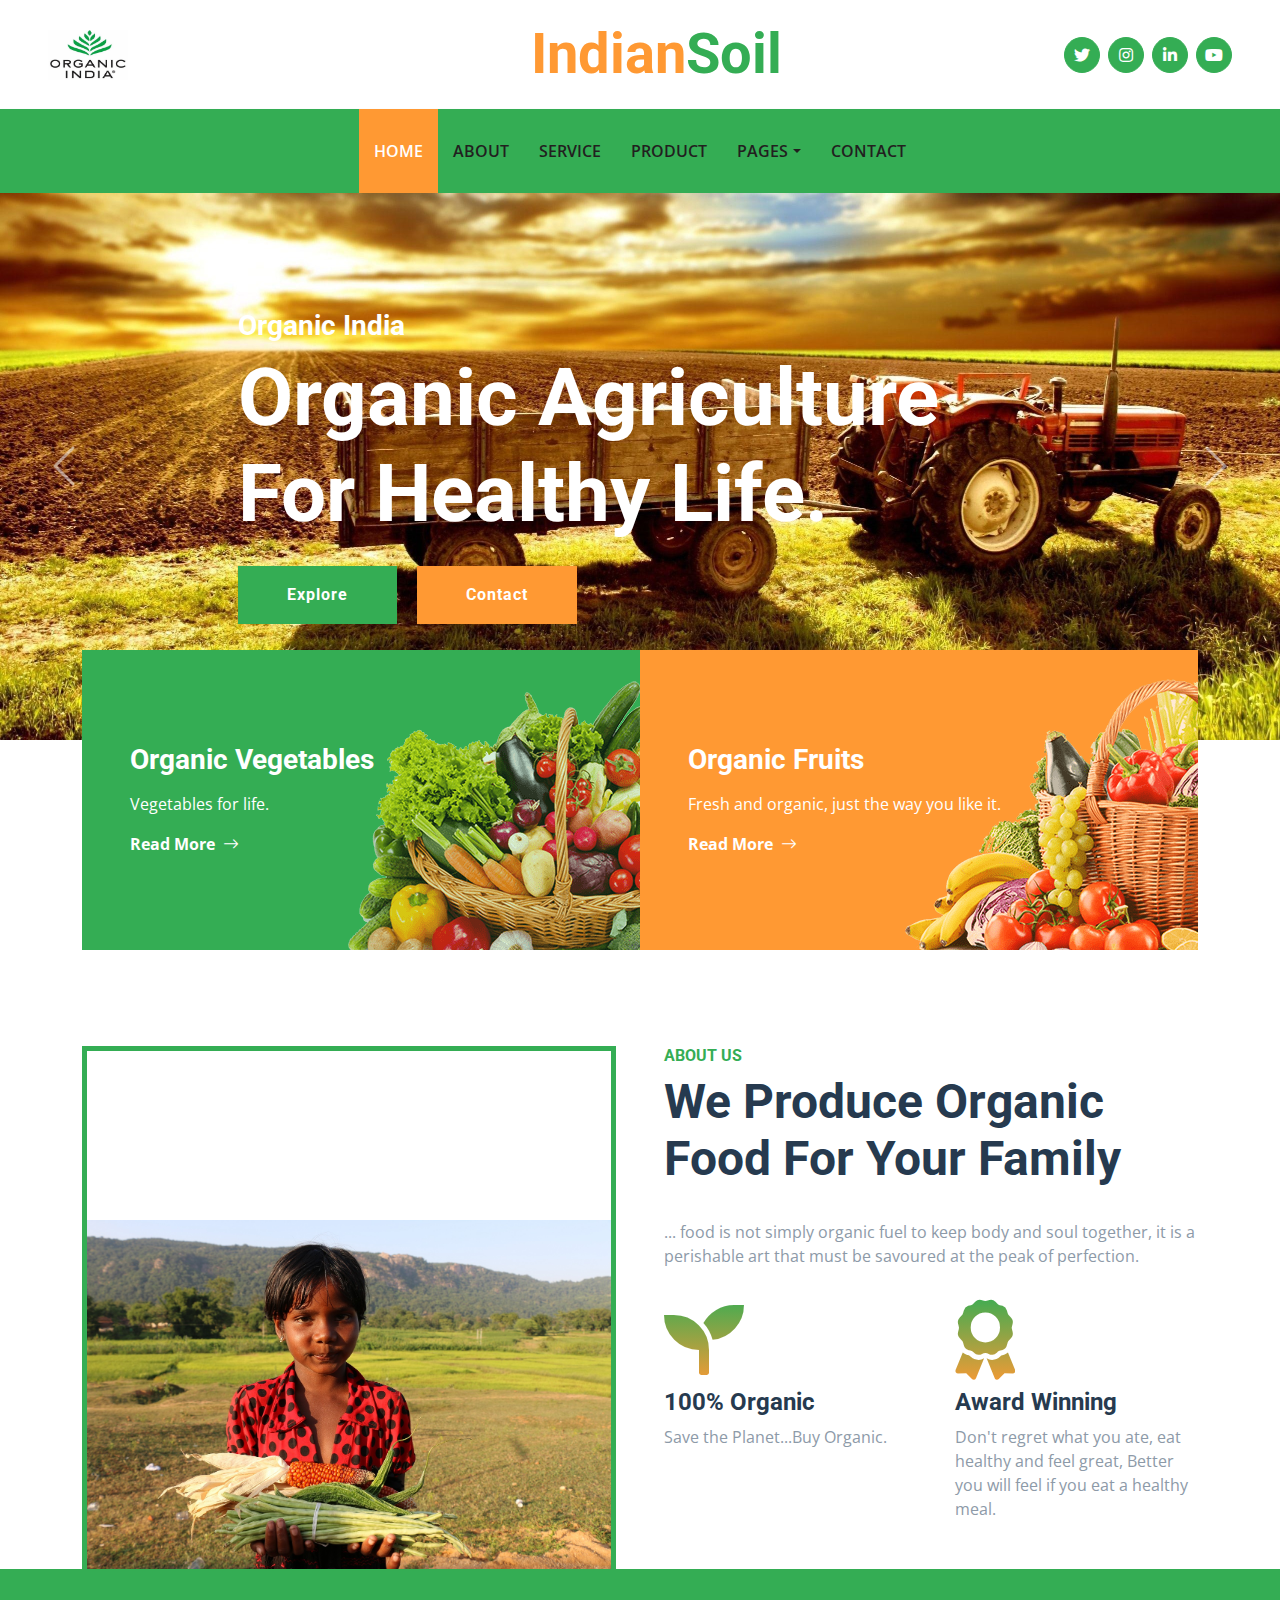
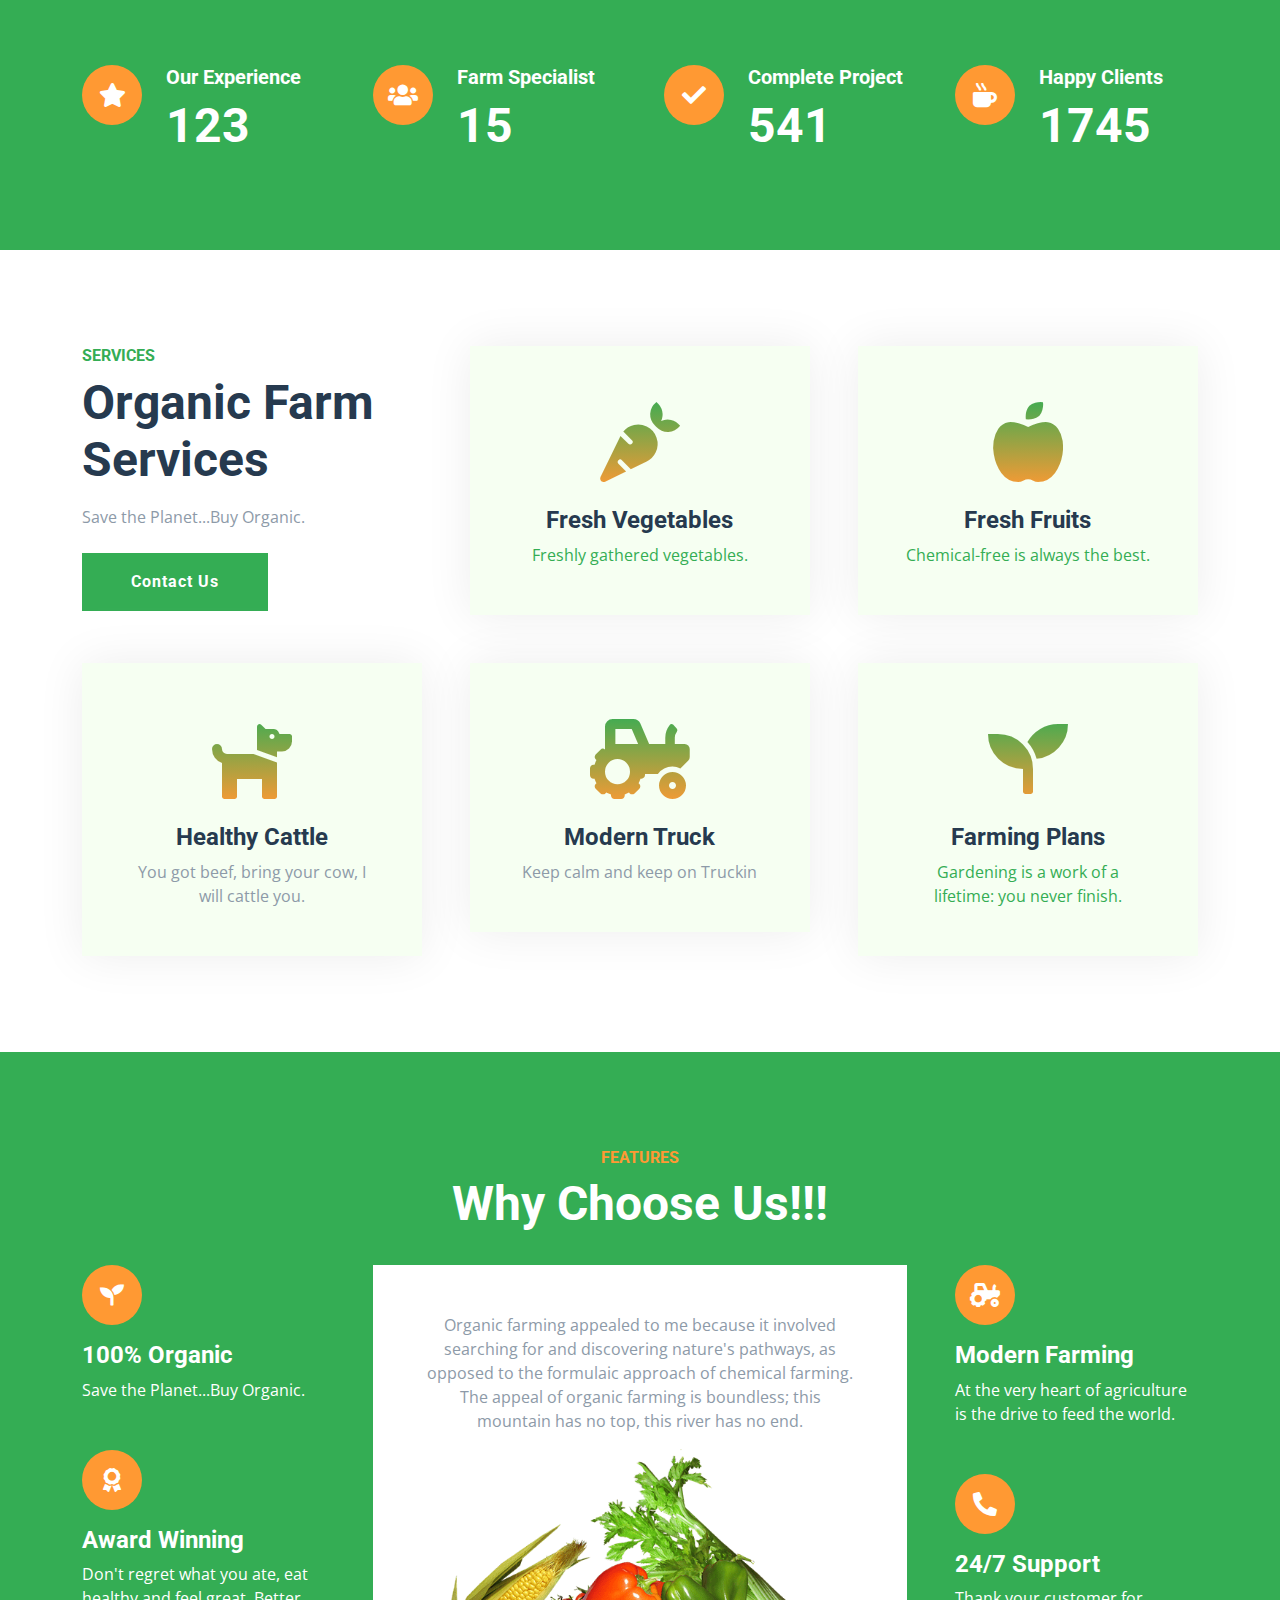
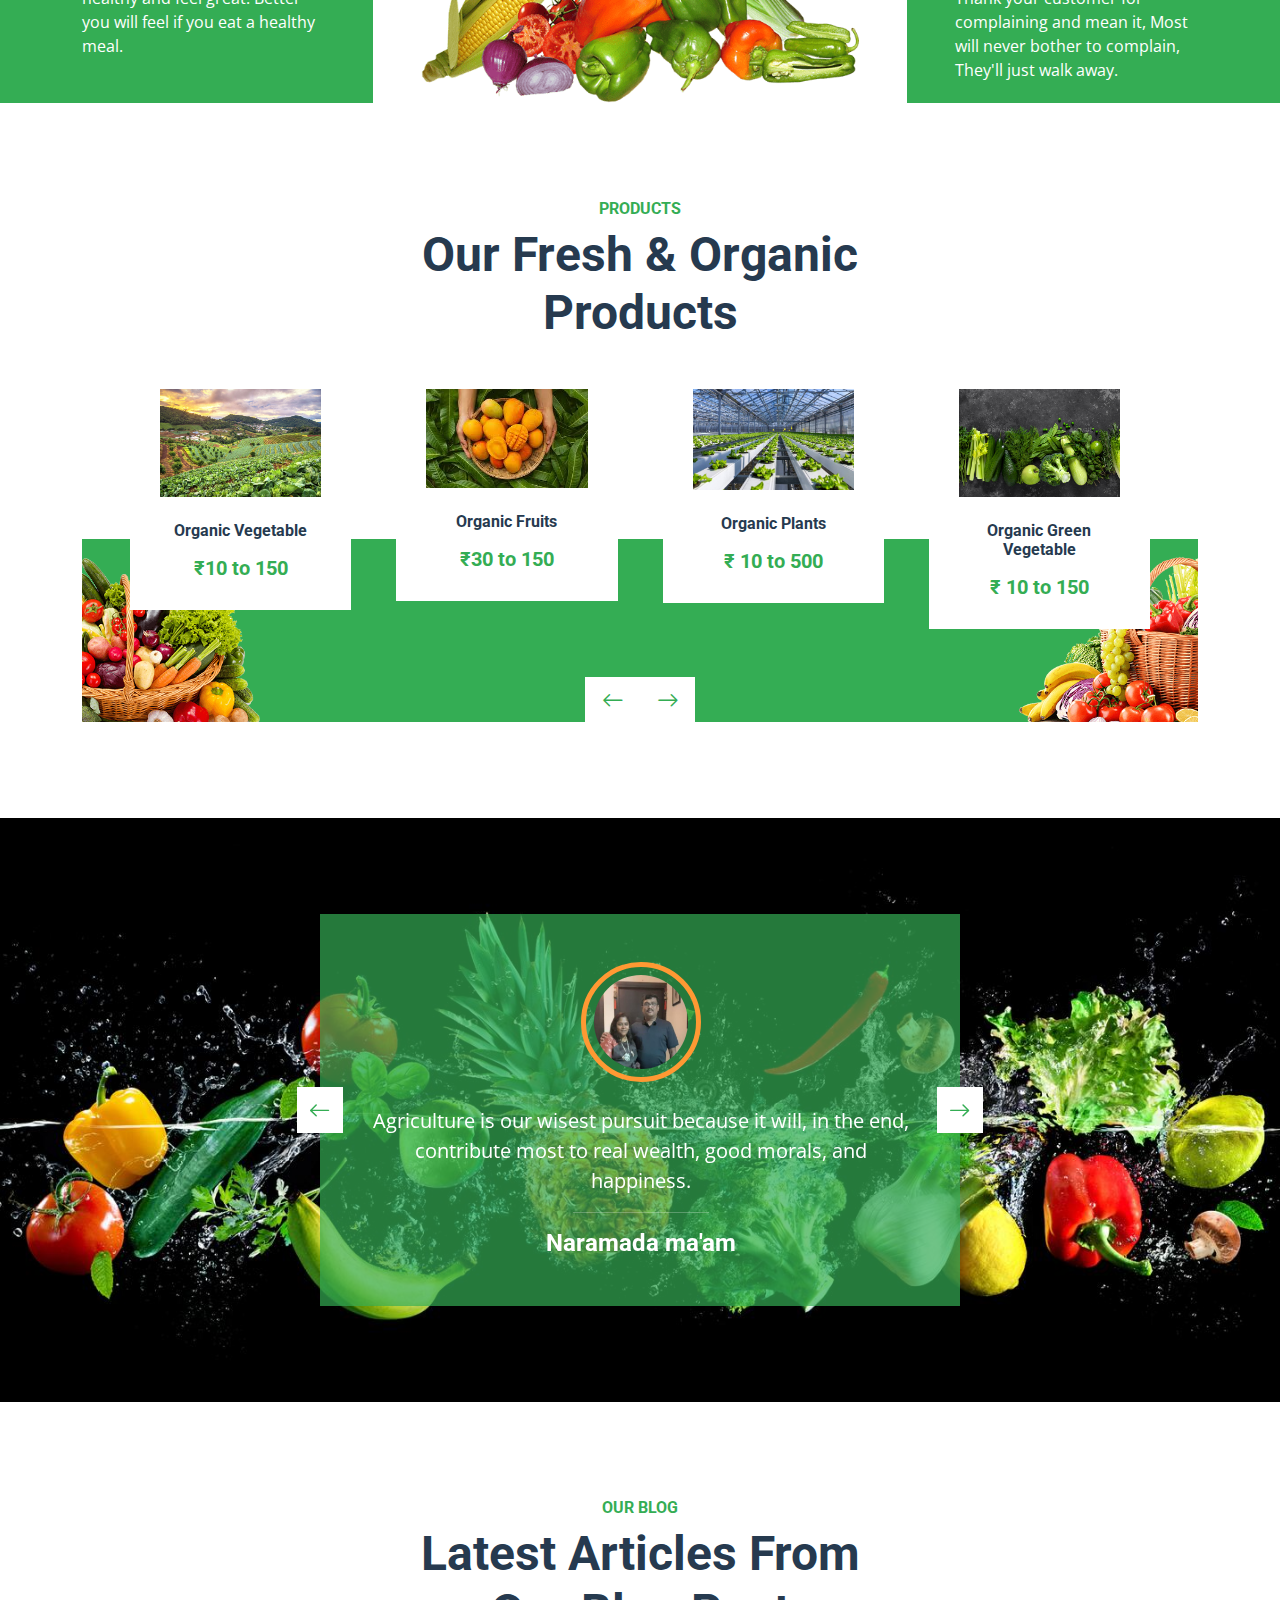
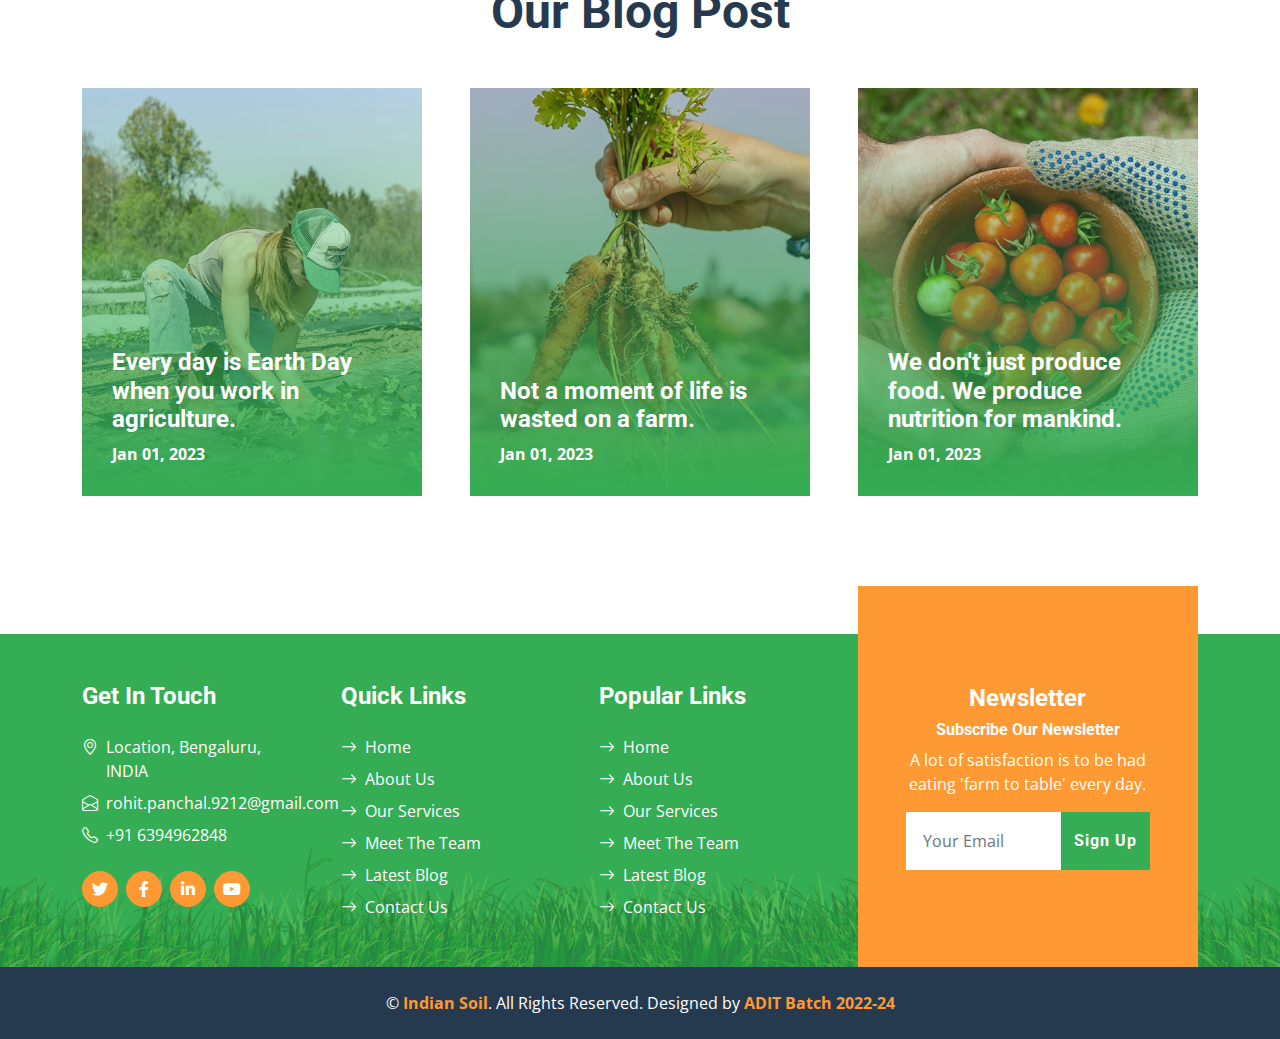
<file: index.html>
<!DOCTYPE html>
<html lang="en">

<head>
    <meta charset="utf-8">
    <title>Agriculture</title>
    <meta content="width=device-width, initial-scale=1.0" name="viewport">
    <meta content="Free HTML Templates" name="keywords">
    <meta content="Free HTML Templates" name="description">

    <link href="img/favicon.ico" rel="icon">

    <link rel="preconnect" href="https://fonts.gstatic.com">
    <link href="https://fonts.googleapis.com/css2?family=Open+Sans:wght@400;600&family=Roboto:wght@500;700&display=swap" rel="stylesheet">

    <link href="https://cdnjs.cloudflare.com/ajax/libs/font-awesome/5.15.0/css/all.min.css" rel="stylesheet">
    <link href="https://cdn.jsdelivr.net/npm/bootstrap-icons@1.4.1/font/bootstrap-icons.css" rel="stylesheet">

    <link href="lib/owlcarousel/assets/owl.carousel.min.css" rel="stylesheet">

    <link href="css/bootstrap.min.css" rel="stylesheet">

    <link href="css/style.css" rel="stylesheet">
</head>

<body>

    <div class="container-fluid px-5 d-none d-lg-block">
        <div class="row gx-5 py-3 align-items-center">
            <div class="col-lg-3">
                <div class="d-flex align-items-center justify-content-start">
                    <img src="img/logo1.jpg" width="80px" height="50px">
                </div>
            </div>
            <div class="col-lg-6">
                <div class="d-flex align-items-center justify-content-center">
                    <a href="index.html" class="navbar-brand ms-lg-5">
                        <h1 class="m-0 display-4 text-primary"><span class="text-secondary">Indian</span>Soil</h1>
                    </a>
                </div>
            </div>
            <div class="col-lg-3">
                <div class="d-flex align-items-center justify-content-end">
                    <a class="btn btn-primary btn-square rounded-circle me-2" href="https://twitter.com/rishabh93593601"><i class="fab fa-twitter"></i></a>
                    <a class="btn btn-primary btn-square rounded-circle me-2" href="https://www.instagram.com/rishabhpanchal.123"><i class="fab fa-instagram"></i></a>
                    <a class="btn btn-primary btn-square rounded-circle me-2" href="https://www.linkedin.com/in/competition-time-7585a7205"><i class="fab fa-linkedin-in"></i></a>
                    <a class="btn btn-primary btn-square rounded-circle" href="https://www.youtube.com/@rishabh9913"><i class="fab fa-youtube"></i></a>
                </div>
            </div>
        </div>
    </div>

    <nav class="navbar navbar-expand-lg bg-primary navbar-dark shadow-sm py-3 py-lg-0 px-3 px-lg-5">
        <a href="index.html" class="navbar-brand d-flex d-lg-none">
            <h1 class="m-0 display-4 text-secondary"><span class="text-white">Indian</span>Soil</h1>
        </a>
        <button class="navbar-toggler" type="button" data-bs-toggle="collapse" data-bs-target="#navbarCollapse">
            <span class="navbar-toggler-icon"></span>
        </button>
        <div class="collapse navbar-collapse" id="navbarCollapse">
            <div class="navbar-nav mx-auto py-0">
                <a href="index.html" class="nav-item nav-link active">Home</a>
                <a href="about.html" class="nav-item nav-link">About</a>
                <a href="service.html" class="nav-item nav-link">Service</a>
                <a href="product.html" class="nav-item nav-link">Product</a>
                <div class="nav-item dropdown">
                    <a href="#" class="nav-link dropdown-toggle" data-bs-toggle="dropdown">Pages</a>
                    <div class="dropdown-menu m-0">
                        <a href="blog.html" class="dropdown-item">Blog Grid</a>
                        <a href="detail.html" class="dropdown-item">Blog Detail</a>
                        <a href="feature.html" class="dropdown-item">Features</a>
                        <a href="team.html" class="dropdown-item">The Team</a>
                        <a href="testimonial.html" class="dropdown-item">Testimonial</a>
                    </div>
                </div>
                <a href="contact.html" class="nav-item nav-link">contact</a>
            </div>
        </div>
    </nav>

    <div class="container-fluid p-0">
        <div id="header-carousel" class="carousel slide carousel-fade" data-bs-ride="carousel">
            <div class="carousel-inner">
                <div class="carousel-item active">
                    <img class="w-100" src="picture01.jpg" alt="Image">
                    <div class="carousel-caption top-0 bottom-0 start-0 end-0 d-flex flex-column align-items-center justify-content-center">
                        <div class="text-start p-5" style="max-width: 900px;">
                            <h3 class="text-white">Organic India</h3>
                            <h1 class="display-1 text-white mb-md-4">Organic Agriculture For Healthy Life.</h1>
                            <a href="feature.html" class="btn btn-primary py-md-3 px-md-5 me-3">Explore</a>
                            <a href="contact.html" class="btn btn-secondary py-md-3 px-md-5">Contact</a>
                        </div>
                    </div>
                </div>
                <div class="carousel-item">
                    <img class="w-100" src="picture02.jpg" alt="Image">
                    <div class="carousel-caption top-0 bottom-0 start-0 end-0 d-flex flex-column align-items-center justify-content-center">
                        <div class="text-start p-5" style="max-width: 900px;">
                            <h3 class="text-white">Organic India</h3>
                            <h1 class="display-1 text-white mb-md-4">Organic Agriculture For Better Health.</h1>
                            <a href="blog.html" class="btn btn-primary py-md-3 px-md-5 me-3">Explore</a>
                            <a href="contact.html" class="btn btn-secondary py-md-3 px-md-5">Contact</a>
                        </div>
                    </div>
                </div>
            </div>
            <button class="carousel-control-prev" type="button" data-bs-target="#header-carousel"
                data-bs-slide="prev">
                <span class="carousel-control-prev-icon" aria-hidden="true"></span>
                <span class="visually-hidden">Previous</span>
            </button>
            <button class="carousel-control-next" type="button" data-bs-target="#header-carousel"
                data-bs-slide="next">
                <span class="carousel-control-next-icon" aria-hidden="true"></span>
                <span class="visually-hidden">Next</span>
            </button>
        </div>
    </div>

    <div class="container-fluid banner mb-5">
        <div class="container">
            <div class="row gx-0">
                <div class="col-md-6">
                    <div class="bg-primary bg-vegetable d-flex flex-column justify-content-center p-5" style="height: 300px;">
                        <h3 class="text-white mb-3">Organic Vegetables</h3>
                        <p class="text-white">Vegetables for life.</p>
                        <a class="text-white fw-bold" href="product.html">Read More<i class="bi bi-arrow-right ms-2"></i></a>
                    </div>
                </div>
                <div class="col-md-6">
                    <div class="bg-secondary bg-fruit d-flex flex-column justify-content-center p-5" style="height: 300px;">
                        <h3 class="text-white mb-3">Organic Fruits</h3>
                        <p class="text-white">Fresh and organic, just the way you like it.</p>
                        <a class="text-white fw-bold" href="product.html">Read More<i class="bi bi-arrow-right ms-2"></i></a>
                    </div>
                </div>
            </div>
        </div>
    </div>

    <div class="container-fluid about pt-5">
        <div class="container">
            <div class="row gx-5">
                <div class="col-lg-6 mb-5 mb-lg-0">
                    <div class="d-flex h-100 border border-5 border-primary border-bottom-0 pt-4">
                        <img class="img-fluid mt-auto mx-auto" src="ladki.jpg">
                    </div>
                </div>
                <div class="col-lg-6 pb-5">
                    <div class="mb-3 pb-2">
                        <h6 class="text-primary text-uppercase">About Us</h6>
                        <h1 class="display-5">We Produce Organic Food For Your Family</h1>
                    </div>
                    <p class="mb-4">... food is not simply organic fuel to keep body and soul together, it is a perishable art that must be savoured at the peak of perfection.</p>
                    <div class="row gx-5 gy-4">
                        <div class="col-sm-6">
                            <i class="fa fa-seedling display-1 text-secondary"></i>
                            <h4>100% Organic</h4>
                            <p class="mb-0">Save the Planet...Buy Organic.</p>
                        </div>
                        <div class="col-sm-6">
                            <i class="fa fa-award display-1 text-secondary"></i>
                            <h4>Award Winning</h4>
                            <p class="mb-0">Don't regret what you ate, eat healthy and feel great,
                                Better you will feel if you eat a healthy meal.</p>
                        </div>
                    </div>
                </div>
            </div>
        </div>
    </div>
 
    <div class="container-fluid bg-primary facts py-5 mb-5">
        <div class="container py-5">
            <div class="row gx-5 gy-4">
                <div class="col-lg-3 col-md-6">
                    <div class="d-flex">
                        <div class="bg-secondary rounded-circle d-flex align-items-center justify-content-center mb-3" style="width: 60px; height: 60px;">
                            <i class="fa fa-star fs-4 text-white"></i>
                        </div>
                        <div class="ps-4">
                            <h5 class="text-white">Our Experience</h5>
                            <h1 class="display-5 text-white mb-0" data-toggle="counter-up">123</h1>
                        </div>
                    </div>
                </div>
                <div class="col-lg-3 col-md-6">
                    <div class="d-flex">
                        <div class="bg-secondary rounded-circle d-flex align-items-center justify-content-center mb-3" style="width: 60px; height: 60px;">
                            <i class="fa fa-users fs-4 text-white"></i>
                        </div>
                        <div class="ps-4">
                            <h5 class="text-white">Farm Specialist</h5>
                            <h1 class="display-5 text-white mb-0" data-toggle="counter-up">15</h1>
                        </div>
                    </div>
                </div>
                <div class="col-lg-3 col-md-6">
                    <div class="d-flex">
                        <div class="bg-secondary rounded-circle d-flex align-items-center justify-content-center mb-3" style="width: 60px; height: 60px;">
                            <i class="fa fa-check fs-4 text-white"></i>
                        </div>
                        <div class="ps-4">
                            <h5 class="text-white">Complete Project</h5>
                            <h1 class="display-5 text-white mb-0" data-toggle="counter-up">541</h1>
                        </div>
                    </div>
                </div>
                <div class="col-lg-3 col-md-6">
                    <div class="d-flex">
                        <div class="bg-secondary rounded-circle d-flex align-items-center justify-content-center mb-3" style="width: 60px; height: 60px;">
                            <i class="fa fa-mug-hot fs-4 text-white"></i>
                        </div>
                        <div class="ps-4">
                            <h5 class="text-white">Happy Clients</h5>
                            <h1 class="display-5 text-white mb-0" data-toggle="counter-up">1745</h1>
                        </div>
                    </div>
                </div>
            </div>
        </div>
    </div>

    <div class="container-fluid py-5">
        <div class="container">
            <div class="row g-5">
                <div class="col-lg-4 col-md-6">
                    <div class="mb-3">
                        <h6 class="text-primary text-uppercase">Services</h6>
                        <h1 class="display-5">Organic Farm Services</h1>
                    </div>
                    <p class="mb-4">Save the Planet...Buy Organic.</p>
                    <a href="contact.html" class="btn btn-primary py-md-3 px-md-5">Contact Us</a>
                </div>
                <div class="col-lg-4 col-md-6"><a href="product.html#veg">
                    <div class="service-item bg-light text-center p-5">
                        <i class="fa fa-carrot display-1 text-primary mb-3"></i>
                        <h4>Fresh Vegetables</h4>
                        <p class="mb-0">Freshly gathered vegetables.</p>
                    </div></a>
                </div>
                <div class="col-lg-4 col-md-6"><a href="product.html#Fruits">
                    <div class="service-item bg-light text-center p-5">
                        <i class="fa fa-apple-alt display-1 text-primary mb-3"></i>
                        <h4>Fresh Fruits</h4>
                        <p class="mb-0">Chemical-free is always the best.</p>
                    </div></a>
                </div>
                <div class="col-lg-4 col-md-6">
                    <div class="service-item bg-light text-center p-5">
                        <i class="fa fa-dog display-1 text-primary mb-3"></i>
                        <h4>Healthy Cattle</h4>
                        <p class="mb-0">You got beef, bring your cow, I will cattle you.</p>
                    </div>
                </div>
                <div class="col-lg-4 col-md-6">
                    <div class="service-item bg-light text-center p-5">
                        <i class="fa fa-tractor display-1 text-primary mb-3"></i>
                        <h4>Modern Truck</h4>
                        <p class="mb-0">Keep calm and keep on Truckin</p>
                    </div>
                </div>
                <div class="col-lg-4 col-md-6"><a href="product.html#plants">
                    <div class="service-item bg-light text-center p-5">
                        <i class="fa fa-seedling display-1 text-primary mb-3"></i>
                        <h4>Farming Plans</h4>
                        <p class="mb-0">Gardening is a work of a lifetime: you never finish.</p>
                    </div></a>
                </div>
            </div>
        </div>
    </div>

    <div class="container-fluid bg-primary feature py-5 pb-lg-0 my-5">
        <div class="container py-5 pb-lg-0">
            <div class="mx-auto text-center mb-3 pb-2" style="max-width: 500px;">
                <h6 class="text-uppercase text-secondary">Features</h6>
                <h1 class="display-5 text-white">Why Choose Us!!!</h1>
            </div>
            <div class="row g-5">
                <div class="col-lg-3">
                    <div class="text-white mb-5">
                        <div class="bg-secondary rounded-pill d-flex align-items-center justify-content-center mb-3" style="width: 60px; height: 60px;">
                            <i class="fa fa-seedling fs-4 text-white"></i>
                        </div>
                        <h4 class="text-white">100% Organic</h4>
                        <p class="mb-0">Save the Planet...Buy Organic.</p>
                    </div>
                    <div class="text-white">
                        <div class="bg-secondary rounded-pill d-flex align-items-center justify-content-center mb-3" style="width: 60px; height: 60px;">
                            <i class="fa fa-award fs-4 text-white"></i>
                        </div>
                        <h4 class="text-white">Award Winning</h4>
                        <p class="mb-0">Don't regret what you ate, eat healthy and feel great.
                            Better you will feel if you eat a healthy meal.</p>
                    </div>
                </div>
                <div class="col-lg-6">
                    <div class="d-block bg-white h-100 text-center p-5 pb-lg-0">
                        <p>Organic farming appealed to me because it involved searching for and discovering nature's pathways, as opposed to the formulaic approach of chemical farming. The appeal of organic farming is boundless; this mountain has no top, this river has no end.</p>
                        <img class="img-fluid" src="img/feature.png" alt="">
                    </div>
                </div>
                <div class="col-lg-3">
                    <div class="text-white mb-5">
                        <div class="bg-secondary rounded-pill d-flex align-items-center justify-content-center mb-3" style="width: 60px; height: 60px;">
                            <i class="fa fa-tractor fs-4 text-white"></i>
                        </div>
                        <h4 class="text-white">Modern Farming</h4>
                        <p class="mb-0">At the very heart of agriculture is the drive to feed the world.</p>
                    </div>
                    <div class="text-white">
                        <div class="bg-secondary rounded-pill d-flex align-items-center justify-content-center mb-3" style="width: 60px; height: 60px;">
                            <i class="fa fa-phone-alt fs-4 text-white"></i>
                        </div>
                        <h4 class="text-white">24/7 Support</h4>
                        <p class="mb-0">Thank your customer for complaining and mean it, Most will never bother to complain, They'll just walk away.</p>
                    </div>
                </div>
            </div>
        </div>
    </div>
  
    <div class="container-fluid py-5">
        <div class="container">
            <div class="mx-auto text-center mb-5" style="max-width: 500px;">
                <h6 class="text-primary text-uppercase">Products</h6>
                <h1 class="display-5">Our Fresh & Organic Products</h1>
            </div>
            <div class="owl-carousel product-carousel px-5">
                <div class="pb-5">
                    <div class="product-item position-relative bg-white d-flex flex-column text-center">
                        <img class="img-fluid mb-4" src="img/veg1.jpg" alt="">
                        <h6 class="mb-3">Organic Vegetable</h6>
                        <h5 class="text-primary mb-0">&#8377;10 to 150</h5>
                        <div class="btn-action d-flex justify-content-center">
                            <a class="btn bg-primary py-2 px-3" href=""><i class="bi bi-cart text-white"></i></a>
                            <a class="btn bg-secondary py-2 px-3" href=""><i class="bi bi-eye text-white"></i></a>
                        </div>
                    </div>
                </div>
                <div class="pb-5">
                    <div class="product-item position-relative bg-white d-flex flex-column text-center">
                        <img class="img-fluid mb-4" src="img/mangos.jfif" alt="">
                        <h6 class="mb-3">Organic Fruits</h6>
                        <h5 class="text-primary mb-0">&#8377;30 to 150</h5>
                        <div class="btn-action d-flex justify-content-center">
                            <a class="btn bg-primary py-2 px-3" href=""><i class="bi bi-cart text-white"></i></a>
                            <a class="btn bg-secondary py-2 px-3" href=""><i class="bi bi-eye text-white"></i></a>
                        </div>
                    </div>
                </div>
                <div class="pb-5">
                    <div class="product-item position-relative bg-white d-flex flex-column text-center">
                        <img class="img-fluid mb-4" src="img/org p.jpg" alt="">
                        <h6 class="mb-3">Organic Plants</h6>
                        <h5 class="text-primary mb-0">&#8377; 10 to 500</h5>
                        <div class="btn-action d-flex justify-content-center">
                            <a class="btn bg-primary py-2 px-3" href=""><i class="bi bi-cart text-white"></i></a>
                            <a class="btn bg-secondary py-2 px-3" href=""><i class="bi bi-eye text-white"></i></a>
                        </div>
                    </div>
                </div>
                <div class="pb-5">
                    <div class="product-item position-relative bg-white d-flex flex-column text-center">
                        <img class="img-fluid mb-4" src="img/green veg.jpg" alt="">
                        <h6 class="mb-3">Organic Green Vegetable</h6>
                        <h5 class="text-primary mb-0">&#8377; 10 to 150</h5>
                        <div class="btn-action d-flex justify-content-center">
                            <a class="btn bg-primary py-2 px-3" href=""><i class="bi bi-cart text-white"></i></a>
                            <a class="btn bg-secondary py-2 px-3" href=""><i class="bi bi-eye text-white"></i></a>
                        </div>
                    </div>
                </div>
                <div class="pb-5">
                    <div class="product-item position-relative bg-white d-flex flex-column text-center">
                        <img class="img-fluid mb-4" src="img/all gp.jpg" alt="">
                        <h6 class="mb-3">Organic Plants</h6>
                        <h5 class="text-primary mb-0">&#8377; 10 to 1000</h5>
                        <div class="btn-action d-flex justify-content-center">
                            <a class="btn bg-primary py-2 px-3" href=""><i class="bi bi-cart text-white"></i></a>
                            <a class="btn bg-secondary py-2 px-3" href=""><i class="bi bi-eye text-white"></i></a>
                        </div>
                    </div>
                </div>
            </div>
        </div>
    </div>
  
    <div class="container-fluid bg-testimonial py-5 my-5">
        <div class="container py-5">
            <div class="row justify-content-center">
                <div class="col-lg-7">
                    <div class="owl-carousel testimonial-carousel p-5">
                        <div class="testimonial-item text-center text-white">
                            <img class="img-fluid mx-auto p-2 border border-5 border-secondary rounded-circle mb-4" src="img/naramada maam.jfif" alt="">
                            <p class="fs-5">Agriculture is our wisest pursuit because it will, in the end, contribute most to real wealth, good morals, and happiness.</p>
                            <hr class="mx-auto w-25">
                            <h4 class="text-white mb-0">Naramada ma'am</h4>
                        </div>
                        <div class="testimonial-item text-center text-white">
                            <img class="img-fluid mx-auto p-2 border border-5 border-secondary rounded-circle mb-4" src="img/mahendra.jfif" alt="">
                            <p class="fs-5">Agriculture engenders good sense and a good sense of an excellent kind.</p>
                            <hr class="mx-auto w-25">
                            <h4 class="text-white mb-0">Mahendra Kumar Bharduwaj </h4>
                        </div>
                    </div>
                </div>
            </div>
        </div>
    </div>


    <div class="container-fluid py-5">
        <div class="container">
            <div class="mx-auto text-center mb-5" style="max-width: 500px;">
                <h6 class="text-primary text-uppercase">Our Blog</h6>
                <h1 class="display-5">Latest Articles From Our Blog Post</h1>
            </div>
            <div class="row g-5">
                <div class="col-lg-4">
                    <div class="blog-item position-relative overflow-hidden">
                        <img class="img-fluid" src="img/blog-1.jpg" alt="">
                        <a class="blog-overlay" href="blog.html">
                            <h4 class="text-white">Every day is Earth Day when you work in agriculture.</h4>
                            <span class="text-white fw-bold">Jan 01, 2023</span>
                        </a>
                    </div>
                </div>
                <div class="col-lg-4">
                    <div class="blog-item position-relative overflow-hidden">
                        <img class="img-fluid" src="img/blog-2.jpg" alt="">
                        <a class="blog-overlay" href="blog.html">
                            <h4 class="text-white">Not a moment of life is wasted on a farm.</h4>
                            <span class="text-white fw-bold">Jan 01, 2023</span>
                        </a>
                    </div>
                </div>
                <div class="col-lg-4">
                    <div class="blog-item position-relative overflow-hidden">
                        <img class="img-fluid" src="img/blog-3.jpg" alt="">
                        <a class="blog-overlay" href="blog.html">
                            <h4 class="text-white">We don't just produce food. We produce nutrition for mankind.</h4>
                            <span class="text-white fw-bold">Jan 01, 2023</span>
                        </a>
                    </div>
                </div>
            </div>
        </div>
    </div>

    <div class="container-fluid bg-footer bg-primary text-white mt-5">
        <div class="container">
            <div class="row gx-5">
                <div class="col-lg-8 col-md-6">
                    <div class="row gx-5">
                        <div class="col-lg-4 col-md-12 pt-5 mb-5">
                            <h4 class="text-white mb-4">Get In Touch</h4>
                            <div class="d-flex mb-2">
                                <i class="bi bi-geo-alt text-white me-2"></i>
                                <p class="text-white mb-0">Location, Bengaluru, INDIA</p>
                            </div>
                            <div class="d-flex mb-2">
                                <i class="bi bi-envelope-open text-white me-2"></i>
                                <p class="text-white mb-0">rohit.panchal.9212@gmail.com</p>
                            </div>
                            <div class="d-flex mb-2">
                                <i class="bi bi-telephone text-white me-2"></i>
                                <p class="text-white mb-0">+91 6394962848</p>
                            </div>
                            <div class="d-flex mt-4">
                                <a class="btn btn-secondary btn-square rounded-circle me-2" href="https://twitter.com/rishabh93593601"><i class="fab fa-twitter"></i></a>
                                <a class="btn btn-secondary btn-square rounded-circle me-2" href="https://www.instagram.com/rishabhpanchal.123"><i class="fab fa-facebook-f"></i></a>
                                <a class="btn btn-secondary btn-square rounded-circle me-2" href="https://www.linkedin.com/in/competition-time-7585a7205"><i class="fab fa-linkedin-in"></i></a>
                                <a class="btn btn-secondary btn-square rounded-circle" href="https://www.youtube.com/@rishabh9913"><i class="fab fa-youtube"></i></a>
                            </div>
                        </div>
                        <div class="col-lg-4 col-md-12 pt-0 pt-lg-5 mb-5">
                            <h4 class="text-white mb-4">Quick Links</h4>
                            <div class="d-flex flex-column justify-content-start">
                                <a class="text-white mb-2" href="index.html"><i class="bi bi-arrow-right text-white me-2"></i>Home</a>
                                <a class="text-white mb-2" href="about.html"><i class="bi bi-arrow-right text-white me-2"></i>About Us</a>
                                <a class="text-white mb-2" href="service.html"><i class="bi bi-arrow-right text-white me-2"></i>Our Services</a>
                                <a class="text-white mb-2" href="about.html"><i class="bi bi-arrow-right text-white me-2"></i>Meet The Team</a>
                                <a class="text-white mb-2" href="blog.html"><i class="bi bi-arrow-right text-white me-2"></i>Latest Blog</a>
                                <a class="text-white" href="contact.html"><i class="bi bi-arrow-right text-white me-2"></i>Contact Us</a>
                            </div>
                        </div>
                        <div class="col-lg-4 col-md-12 pt-0 pt-lg-5 mb-5">
                            <h4 class="text-white mb-4">Popular Links</h4>
                            <div class="d-flex flex-column justify-content-start">
                                <a class="text-white mb-2" href="index.html"><i class="bi bi-arrow-right text-white me-2"></i>Home</a>
                                <a class="text-white mb-2" href="about.html"><i class="bi bi-arrow-right text-white me-2"></i>About Us</a>
                                <a class="text-white mb-2" href="service.html"><i class="bi bi-arrow-right text-white me-2"></i>Our Services</a>
                                <a class="text-white mb-2" href="about.html"><i class="bi bi-arrow-right text-white me-2"></i>Meet The Team</a>
                                <a class="text-white mb-2" href="blog.html"><i class="bi bi-arrow-right text-white me-2"></i>Latest Blog</a>
                                <a class="text-white" href="contact.html"><i class="bi bi-arrow-right text-white me-2"></i>Contact Us</a>
                            </div>
                        </div>
                    </div>
                </div>
                <div class="col-lg-4 col-md-6 mt-lg-n5">
                    <div class="d-flex flex-column align-items-center justify-content-center text-center h-100 bg-secondary p-5">
                        <h4 class="text-white">Newsletter</h4>
                        <h6 class="text-white">Subscribe Our Newsletter</h6>
                        <p>A lot of satisfaction is to be had eating 'farm to table' every day.</p>
                        <form action="">
                            <div class="input-group">
                                <input type="text" class="form-control border-white p-3" placeholder="Your Email">
                                <button class="btn btn-primary">Sign Up</button>
                            </div>
                        </form>
                    </div>
                </div>
            </div>
        </div>
    </div>
    <div class="container-fluid bg-dark text-white py-4">
        <div class="container text-center">
            <p class="mb-0">&copy; <a class="text-secondary fw-bold" href="https://freewebsitecode.com/">Indian Soil</a>. All Rights Reserved. Designed by <a class="text-secondary fw-bold" href="https://freewebsitecode.com">ADIT Batch 2022-24</a></p>
        </div>
    </div>
  
    <a href="#" class="btn btn-secondary py-3 fs-4 back-to-top"><i class="bi bi-arrow-up"></i></a>


    <script src="https://code.jquery.com/jquery-3.4.1.min.js"></script>
    <script src="https://cdn.jsdelivr.net/npm/bootstrap@5.0.0/dist/js/bootstrap.bundle.min.js"></script>
    <script src="lib/easing/easing.min.js"></script>
    <script src="lib/waypoints/waypoints.min.js"></script>
    <script src="lib/counterup/counterup.min.js"></script>
    <script src="lib/owlcarousel/owl.carousel.min.js"></script>

    <script src="js/main.js"></script>
</body>

</html>
</file>
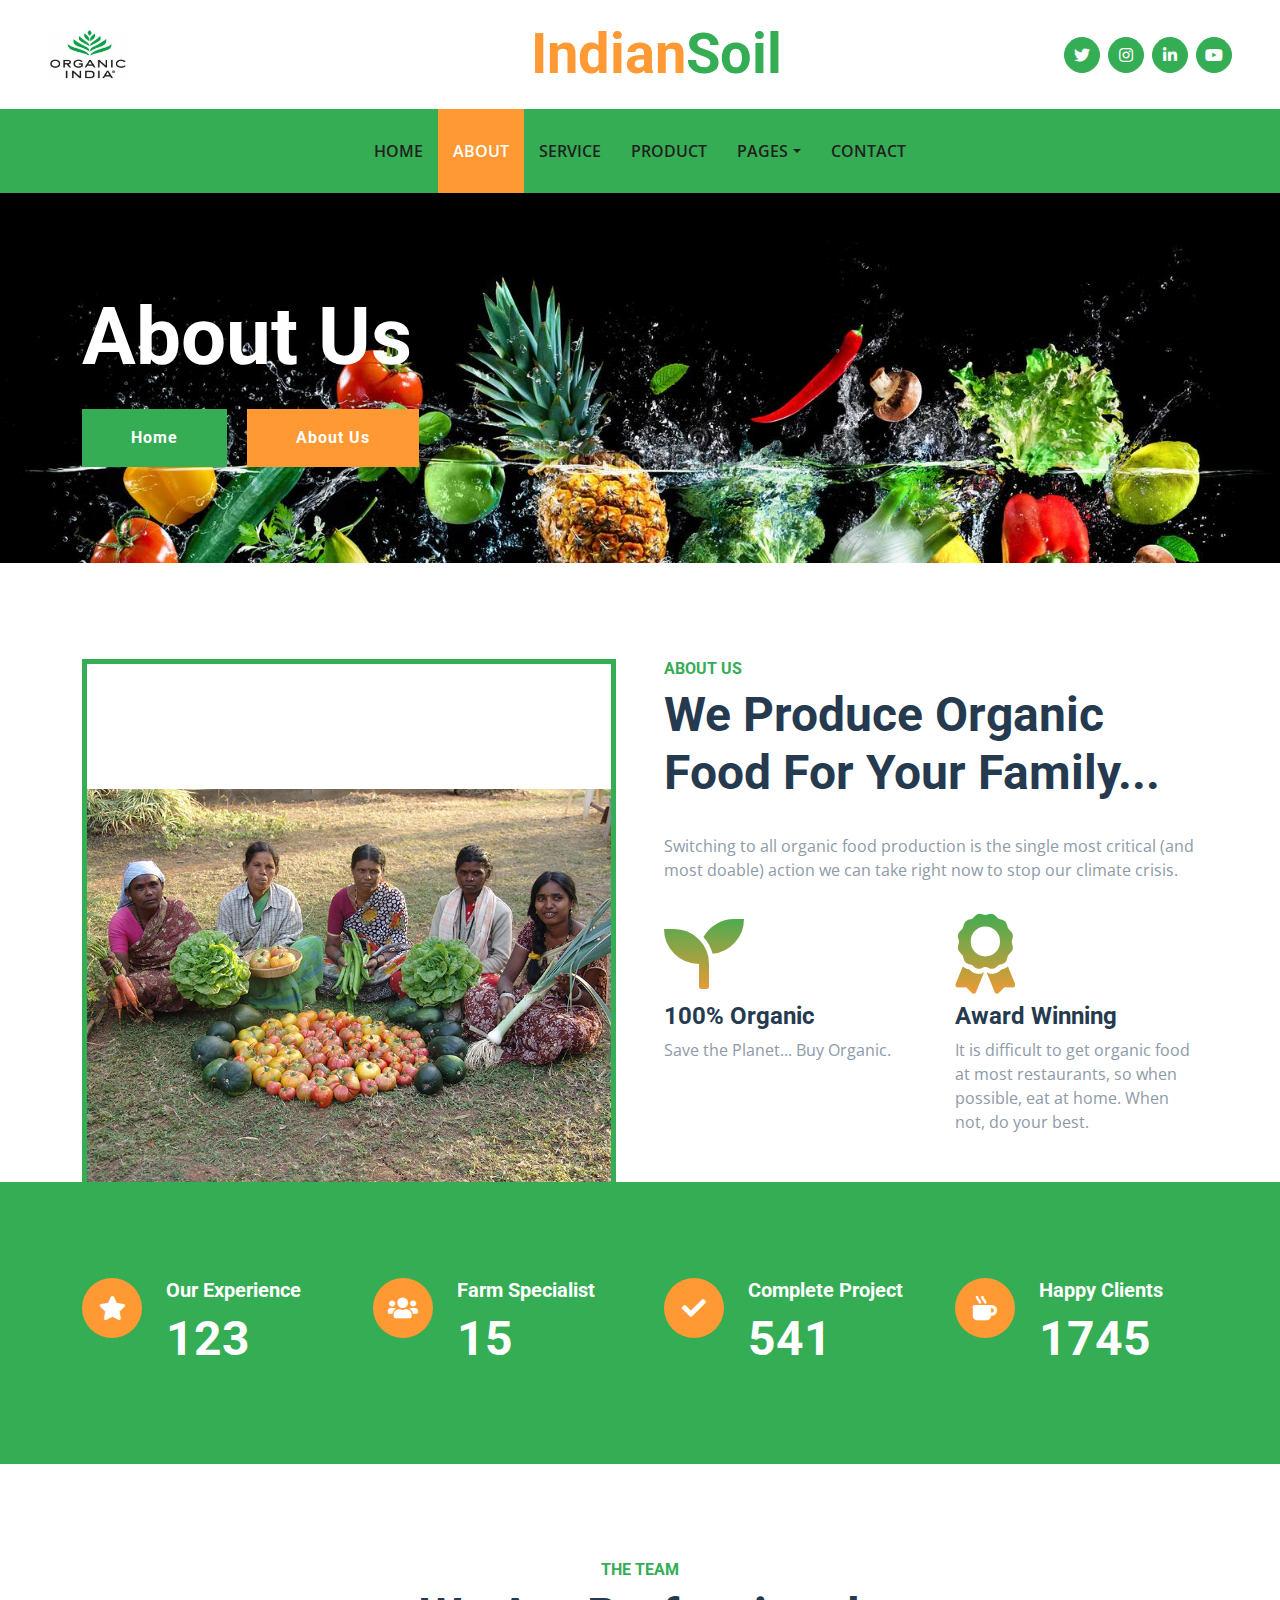
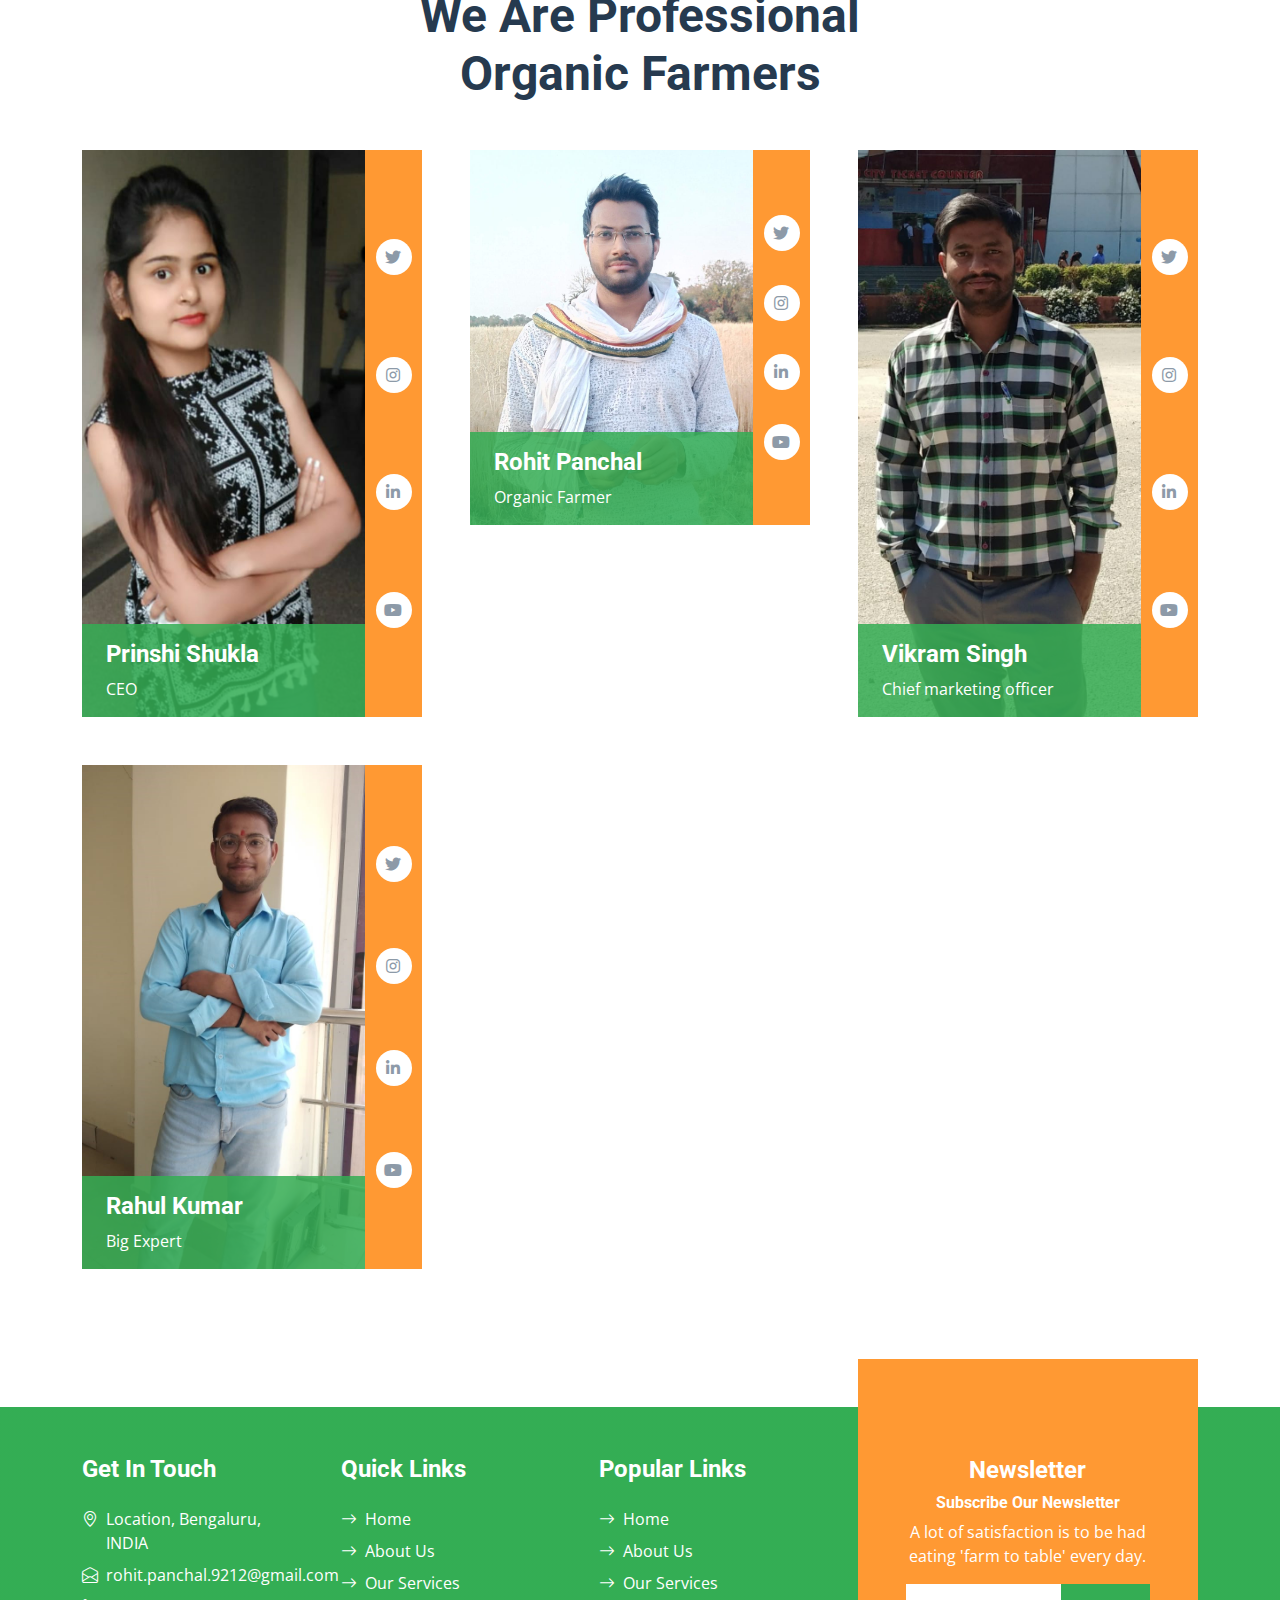
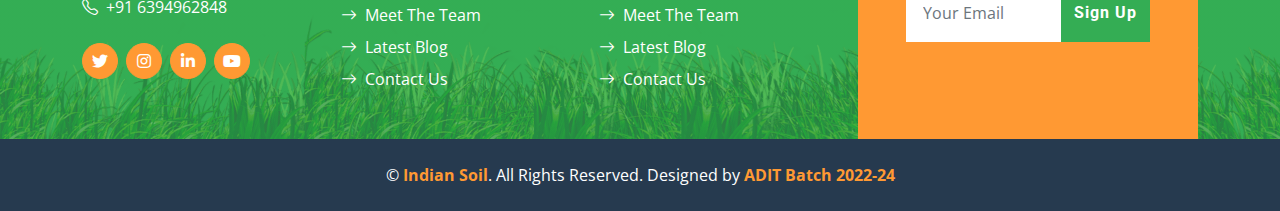
<file: about.html>
<!DOCTYPE html>
<html lang="en">

<head>
    <meta charset="utf-8">
    <title>Agriculture</title>
    <meta content="width=device-width, initial-scale=1.0" name="viewport">
    <meta content="Free HTML Templates" name="keywords">
    <meta content="Free HTML Templates" name="description">

    <link href="img/favicon.ico" rel="icon">

    <link rel="preconnect" href="https://fonts.gstatic.com">
    <link href="https://fonts.googleapis.com/css2?family=Open+Sans:wght@400;600&family=Roboto:wght@500;700&display=swap" rel="stylesheet">

    <link href="https://cdnjs.cloudflare.com/ajax/libs/font-awesome/5.15.0/css/all.min.css" rel="stylesheet">
    <link href="https://cdn.jsdelivr.net/npm/bootstrap-icons@1.4.1/font/bootstrap-icons.css" rel="stylesheet">

    <link href="lib/owlcarousel/assets/owl.carousel.min.css" rel="stylesheet">

    <link href="css/bootstrap.min.css" rel="stylesheet">

    <link href="css/style.css" rel="stylesheet">
</head>

<body>
    <div class="container-fluid px-5 d-none d-lg-block">
        <div class="row gx-5 py-3 align-items-center">
            <div class="col-lg-3">
                <div class="d-flex align-items-center justify-content-start">
                    <img src="img/logo1.jpg" width="80px" height="50px">
                </div>
            </div>
            <div class="col-lg-6">
                <div class="d-flex align-items-center justify-content-center">
                    <a href="index.html" class="navbar-brand ms-lg-5">
                        <h1 class="m-0 display-4 text-primary"><span class="text-secondary">Indian</span>Soil</h1>
                    </a>
                </div>
            </div>
            <div class="col-lg-3">
                <div class="d-flex align-items-center justify-content-end">
                    <a class="btn btn-primary btn-square rounded-circle me-2" href="https://twitter.com/rishabh93593601"><i class="fab fa-twitter"></i></a>
                    <a class="btn btn-primary btn-square rounded-circle me-2" href="https://www.instagram.com/rishabhpanchal.123"><i class="fab fa-instagram"></i></a>
                    <a class="btn btn-primary btn-square rounded-circle me-2" href="https://www.linkedin.com/in/competition-time-7585a7205"><i class="fab fa-linkedin-in"></i></a>
                    <a class="btn btn-primary btn-square rounded-circle" href="https://www.youtube.com/@rishabh9913"><i class="fab fa-youtube"></i></a>
                </div>
            </div>
        </div>
    </div>

    <nav class="navbar navbar-expand-lg bg-primary navbar-dark shadow-sm py-3 py-lg-0 px-3 px-lg-5">
        <a href="index.html" class="navbar-brand d-flex d-lg-none">
            <h1 class="m-0 display-4 text-secondary"><span class="text-white">Indian</span>Soil</h1>
        </a>
        <button class="navbar-toggler" type="button" data-bs-toggle="collapse" data-bs-target="#navbarCollapse">
            <span class="navbar-toggler-icon"></span>
        </button>
        <div class="collapse navbar-collapse" id="navbarCollapse">
            <div class="navbar-nav mx-auto py-0">
                <a href="index.html" class="nav-item nav-link">Home</a>
                <a href="about.html" class="nav-item nav-link active">About</a>
                <a href="service.html" class="nav-item nav-link">Service</a>
                <a href="product.html" class="nav-item nav-link">Product</a>
                <div class="nav-item dropdown">
                    <a href="#" class="nav-link dropdown-toggle" data-bs-toggle="dropdown">Pages</a>
                    <div class="dropdown-menu m-0">
                        <a href="blog.html" class="dropdown-item">Blog Grid</a>
                        <a href="detail.html" class="dropdown-item">Blog Detail</a>
                        <a href="feature.html" class="dropdown-item">Features</a>
                        <a href="team.html" class="dropdown-item">The Team</a>
                        <a href="testimonial.html" class="dropdown-item">Testimonial</a>
                    </div>
                </div>
                <a href="contact.html" class="nav-item nav-link">Contact</a>
            </div>
        </div>
    </nav>

    <div class="container-fluid bg-primary py-5 bg-hero mb-5">
        <div class="container py-5">
            <div class="row justify-content-start">
                <div class="col-lg-8 text-center text-lg-start">
                    <h1 class="display-1 text-white mb-md-4">About Us</h1>
                    <a href="index.html" class="btn btn-primary py-md-3 px-md-5 me-3">Home</a>
                    <a href="about.html" class="btn btn-secondary py-md-3 px-md-5">About Us</a>
                </div>
            </div>
        </div>
    </div>

    <div class="container-fluid about pt-5">
        <div class="container">
            <div class="row gx-5">
                <div class="col-lg-6 mb-5 mb-lg-0">
                    <div class="d-flex h-100 border border-5 border-primary border-bottom-0 pt-4">
                        <img class="img-fluid mt-auto mx-auto" src="img/pic5.jpg">
                    </div>
                </div>
                <div class="col-lg-6 pb-5">
                    <div class="mb-3 pb-2">
                        <h6 class="text-primary text-uppercase">About Us</h6>
                        <h1 class="display-5">We Produce Organic Food For Your Family...</h1>
                    </div>
                    <p class="mb-4">Switching to all organic food production is the single most critical (and most doable) action we can take right now to stop our climate crisis.</p>
                    <div class="row gx-5 gy-4">
                        <div class="col-sm-6">
                            <i class="fa fa-seedling display-1 text-secondary"></i>
                            <h4>100% Organic</h4>
                            <p class="mb-0">Save the Planet... Buy Organic.</p>
                        </div>
                        <div class="col-sm-6">
                            <i class="fa fa-award display-1 text-secondary"></i>
                            <h4>Award Winning</h4>
                            <p class="mb-0">It is difficult to get organic food at most restaurants, so when possible, eat at home. When not, do your best.</p>
                        </div>
                    </div>
                </div>
            </div>
        </div>
    </div>

    <div class="container-fluid bg-primary facts py-5 mb-5">
        <div class="container py-5">
            <div class="row gx-5 gy-4">
                <div class="col-lg-3 col-md-6">
                    <div class="d-flex">
                        <div class="bg-secondary rounded-circle d-flex align-items-center justify-content-center mb-3" style="width: 60px; height: 60px;">
                            <i class="fa fa-star fs-4 text-white"></i>
                        </div>
                        <div class="ps-4">
                            <h5 class="text-white">Our Experience</h5>
                            <h1 class="display-5 text-white mb-0" data-toggle="counter-up">123</h1>
                        </div>
                    </div>
                </div>
                <div class="col-lg-3 col-md-6">
                    <div class="d-flex">
                        <div class="bg-secondary rounded-circle d-flex align-items-center justify-content-center mb-3" style="width: 60px; height: 60px;">
                            <i class="fa fa-users fs-4 text-white"></i>
                        </div>
                        <div class="ps-4">
                            <h5 class="text-white">Farm Specialist</h5>
                            <h1 class="display-5 text-white mb-0" data-toggle="counter-up">15</h1>
                        </div>
                    </div>
                </div>
                <div class="col-lg-3 col-md-6">
                    <div class="d-flex">
                        <div class="bg-secondary rounded-circle d-flex align-items-center justify-content-center mb-3" style="width: 60px; height: 60px;">
                            <i class="fa fa-check fs-4 text-white"></i>
                        </div>
                        <div class="ps-4">
                            <h5 class="text-white">Complete Project</h5>
                            <h1 class="display-5 text-white mb-0" data-toggle="counter-up">541</h1>
                        </div>
                    </div>
                </div>
                <div class="col-lg-3 col-md-6">
                    <div class="d-flex">
                        <div class="bg-secondary rounded-circle d-flex align-items-center justify-content-center mb-3" style="width: 60px; height: 60px;">
                            <i class="fa fa-mug-hot fs-4 text-white"></i>
                        </div>
                        <div class="ps-4">
                            <h5 class="text-white">Happy Clients</h5>
                            <h1 class="display-5 text-white mb-0" data-toggle="counter-up">1745</h1>
                        </div>
                    </div>
                </div>
            </div>
        </div>
    </div>

    <div class="container-fluid py-5">
        <div class="container">
            <div class="mx-auto text-center mb-5" style="max-width: 500px;">
                <h6 class="text-primary text-uppercase">The Team</h6>
                <h1 class="display-5">We Are Professional Organic Farmers</h1>
            </div>
            <div class="row g-5">
                <div class="col-lg-4 col-md-6">
                    <div class="row g-0">
                        <div class="col-10">
                            <div class="position-relative">
                                <img class="img-fluid w-100" src="img/prinshi.jpg" alt="">
                                <div class="position-absolute start-0 bottom-0 w-100 py-3 px-4" style="background: rgba(52, 173, 84, .85);">
                                    <h4 class="text-white">Prinshi Shukla</h4>
                                    <span class="text-white">CEO</span>
                                </div>
                            </div>
                        </div>
                        <div class="col-2">
                            <div class="h-100 d-flex flex-column align-items-center justify-content-around bg-secondary py-5">
                                <a class="btn btn-square rounded-circle bg-white" href="https://twitter.com/rishabh93593601"><i class="fab fa-twitter"></i></a>
                                <a class="btn btn-square rounded-circle bg-white" href="https://www.instagram.com/rishabhpanchal.123"><i class="fab fa-instagram"></i></a>
                                <a class="btn btn-square rounded-circle bg-white" href="https://www.linkedin.com/in/competition-time-7585a7205"><i class="fab fa-linkedin-in"></i></a>
                                <a class="btn btn-square rounded-circle bg-white" href="https://www.youtube.com/@rishabh9913"><i class="fab fa-youtube"></i></a>
                            </div>
                        </div>
                    </div>
                </div>
                <div class="col-lg-4 col-md-6">
                    <div class="row g-0">
                        <div class="col-10">
                            <div class="position-relative">
                                <img class="img-fluid w-100" src="img/rishabh1.jfif" alt="">
                                <div class="position-absolute start-0 bottom-0 w-100 py-3 px-4" style="background: rgba(52, 173, 84, .85);">
                                    <h4 class="text-white">Rohit Panchal</h4>
                                    <span class="text-white">Organic Farmer</span>
                                </div>
                            </div>
                        </div>
                        <div class="col-2">
                            <div class="h-100 d-flex flex-column align-items-center justify-content-around bg-secondary py-5">
                                <a class="btn btn-square rounded-circle bg-white" href="https://twitter.com/rishabh93593601"><i class="fab fa-twitter"></i></a>
                                <a class="btn btn-square rounded-circle bg-white" href="https://www.instagram.com/rishabhpanchal.123"><i class="fab fa-instagram"></i></a>
                                <a class="btn btn-square rounded-circle bg-white" href="https://www.linkedin.com/in/competition-time-7585a7205"><i class="fab fa-linkedin-in"></i></a>
                                <a class="btn btn-square rounded-circle bg-white" href="https://www.youtube.com/@rishabh9913"><i class="fab fa-youtube"></i></a>
                            </div>
                        </div>
                    </div>
                </div>
                <div class="col-lg-4 col-md-6">
                    <div class="row g-0">
                        <div class="col-10">
                            <div class="position-relative">
                                <img class="img-fluid w-100" src="img/vikram.jpg" alt="">
                                <div class="position-absolute start-0 bottom-0 w-100 py-3 px-4" style="background: rgba(52, 173, 84, .85);">
                                    <h4 class="text-white">Vikram Singh</h4>
                                    <span class="text-white">Chief marketing officer</span>
                                </div>
                            </div>
                        </div>
                        <div class="col-2">
                            <div class="h-100 d-flex flex-column align-items-center justify-content-around bg-secondary py-5">
                                <a class="btn btn-square rounded-circle bg-white" href="https://twitter.com/rishabh93593601"><i class="fab fa-twitter"></i></a>
                                <a class="btn btn-square rounded-circle bg-white" href="https://facebook.com/freewebsitecode/"><i class="fab fa-instagram"></i></a>
                                <a class="btn btn-square rounded-circle bg-white" href="https://www.linkedin.com/in/vikram-singh-9b559b153"><i class="fab fa-linkedin-in"></i></a>
                                <a class="btn btn-square rounded-circle bg-white" href="https://www.youtube.com/@rishabh9913"><i class="fab fa-youtube"></i></a>
                            </div>
                        </div>
                    </div>
                </div>
                <div class="col-lg-4 col-md-6">
                    <div class="row g-0">
                        <div class="col-10">
                            <div class="position-relative">
                                <img class="img-fluid w-100" src="rahul.jpg" alt="">
                                <div class="position-absolute start-0 bottom-0 w-100 py-3 px-4" style="background: rgba(52, 173, 84, .85);">
                                    <h4 class="text-white">Rahul Kumar</h4>
                                    <span class="text-white">Big Expert</span>
                                </div>
                            </div>
                        </div>
                        <div class="col-2">
                            <div class="h-100 d-flex flex-column align-items-center justify-content-around bg-secondary py-5">
                                <a class="btn btn-square rounded-circle bg-white" href="https://twitter.com/rishabh93593601"><i class="fab fa-twitter"></i></a>
                                <a class="btn btn-square rounded-circle bg-white" href="https://www.instagram.com/rishabhpanchal.123"><i class="fab fa-instagram"></i></a>
                                <a class="btn btn-square rounded-circle bg-white" href="https://www.linkedin.com/in/vikram-singh-9b559b153"><i class="fab fa-linkedin-in"></i></a>
                                <a class="btn btn-square rounded-circle bg-white" href="https://www.youtube.com/@rishabh9913"><i class="fab fa-youtube"></i></a>
                            </div>
                        </div>
                    </div>
                </div>


            </div>
        </div>
    </div>

    <div class="container-fluid bg-footer bg-primary text-white mt-5">
        <div class="container">
            <div class="row gx-5">
                <div class="col-lg-8 col-md-6">
                    <div class="row gx-5">
                        <div class="col-lg-4 col-md-12 pt-5 mb-5">
                            <h4 class="text-white mb-4">Get In Touch</h4>
                            <div class="d-flex mb-2">
                                <i class="bi bi-geo-alt text-white me-2"></i>
                                <p class="text-white mb-0">Location, Bengaluru, INDIA</p>
                            </div>
                            <div class="d-flex mb-2">
                                <i class="bi bi-envelope-open text-white me-2"></i>
                                <p class="text-white mb-0">rohit.panchal.9212@gmail.com</p>
                            </div>
                            <div class="d-flex mb-2">
                                <i class="bi bi-telephone text-white me-2"></i>
                                <p class="text-white mb-0">+91 6394962848</p>
                            </div>
                            <div class="d-flex mt-4">
                                <a class="btn btn-secondary btn-square rounded-circle me-2" href="https://twitter.com/rishabh93593601"><i class="fab fa-twitter"></i></a>
                                <a class="btn btn-secondary btn-square rounded-circle me-2" href="https://www.instagram.com/rishabhpanchal.123"><i class="fab fa-instagram"></i></a>
                                <a class="btn btn-secondary btn-square rounded-circle me-2" href="https://www.linkedin.com/in/competition-time-7585a7205"><i class="fab fa-linkedin-in"></i></a>
                                <a class="btn btn-secondary btn-square rounded-circle" href="https://www.youtube.com/@rishabh9913"><i class="fab fa-youtube"></i></a>
                            </div>
                        </div>
                        <div class="col-lg-4 col-md-12 pt-0 pt-lg-5 mb-5">
                            <h4 class="text-white mb-4">Quick Links</h4>
                            <div class="d-flex flex-column justify-content-start">
                                <a class="text-white mb-2" href="index.html"><i class="bi bi-arrow-right text-white me-2"></i>Home</a>
                                <a class="text-white mb-2" href="about.html"><i class="bi bi-arrow-right text-white me-2"></i>About Us</a>
                                <a class="text-white mb-2" href="service.html"><i class="bi bi-arrow-right text-white me-2"></i>Our Services</a>
                                <a class="text-white mb-2" href="team.html"><i class="bi bi-arrow-right text-white me-2"></i>Meet The Team</a>
                                <a class="text-white mb-2" href="blog.html"><i class="bi bi-arrow-right text-white me-2"></i>Latest Blog</a>
                                <a class="text-white" href="contact.html"><i class="bi bi-arrow-right text-white me-2"></i>Contact Us</a>
                            </div>
                        </div>
                        <div class="col-lg-4 col-md-12 pt-0 pt-lg-5 mb-5">
                            <h4 class="text-white mb-4">Popular Links</h4>
                            <div class="d-flex flex-column justify-content-start">
                                <a class="text-white mb-2" href="index.html"><i class="bi bi-arrow-right text-white me-2"></i>Home</a>
                                <a class="text-white mb-2" href="about.html"><i class="bi bi-arrow-right text-white me-2"></i>About Us</a>
                                <a class="text-white mb-2" href="service.html"><i class="bi bi-arrow-right text-white me-2"></i>Our Services</a>
                                <a class="text-white mb-2" href="team.html"><i class="bi bi-arrow-right text-white me-2"></i>Meet The Team</a>
                                <a class="text-white mb-2" href="blog.html"><i class="bi bi-arrow-right text-white me-2"></i>Latest Blog</a>
                                <a class="text-white" href="contact.html"><i class="bi bi-arrow-right text-white me-2"></i>Contact Us</a>
                            </div>
                        </div>
                    </div>
                </div>
                <div class="col-lg-4 col-md-6 mt-lg-n5">
                    <div class="d-flex flex-column align-items-center justify-content-center text-center h-100 bg-secondary p-5">
                        <h4 class="text-white">Newsletter</h4>
                        <h6 class="text-white">Subscribe Our Newsletter</h6>
                        <p>A lot of satisfaction is to be had eating 'farm to table' every day.</p>
                        <form action="">
                            <div class="input-group">
                                <input type="text" class="form-control border-white p-3" placeholder="Your Email">
                                <button class="btn btn-primary">Sign Up</button>
                            </div>
                        </form>
                    </div>
                </div>
            </div>
        </div>
    </div>
    <div class="container-fluid bg-dark text-white py-4">
        <div class="container text-center">
            <p class="mb-0">&copy; <a class="text-secondary fw-bold" href="https://freewebsitecode.com/">Indian Soil</a>. All Rights Reserved. Designed by <a class="text-secondary fw-bold" href="https://freewebsitecode.com">ADIT Batch 2022-24</a></p>
        </div>
    </div>

    <a href="#" class="btn btn-secondary py-3 fs-4 back-to-top"><i class="bi bi-arrow-up"></i></a>



    <script src="https://code.jquery.com/jquery-3.4.1.min.js"></script>
    <script src="https://cdn.jsdelivr.net/npm/bootstrap@5.0.0/dist/js/bootstrap.bundle.min.js"></script>
    <script src="lib/easing/easing.min.js"></script>
    <script src="lib/waypoints/waypoints.min.js"></script>
    <script src="lib/counterup/counterup.min.js"></script>
    <script src="lib/owlcarousel/owl.carousel.min.js"></script>


    <script src="js/main.js"></script>
</body>

</html>
</file>
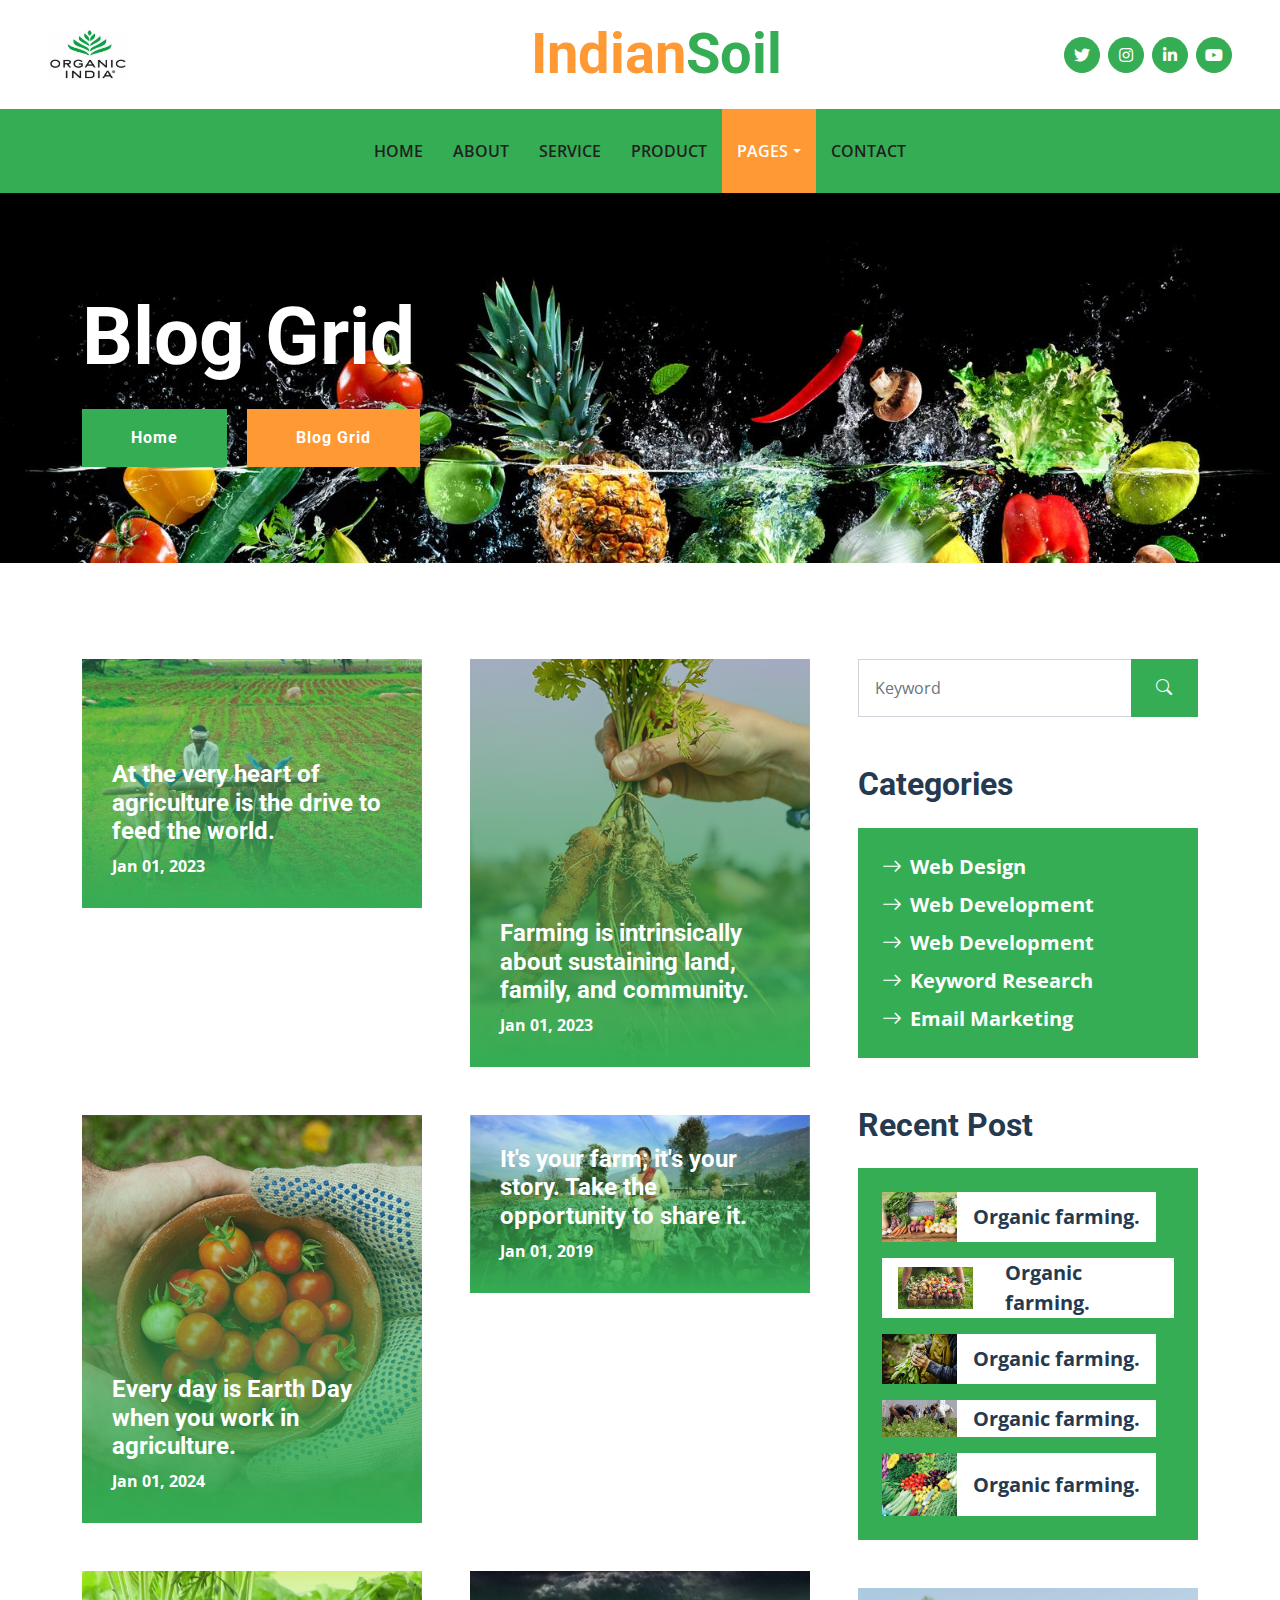
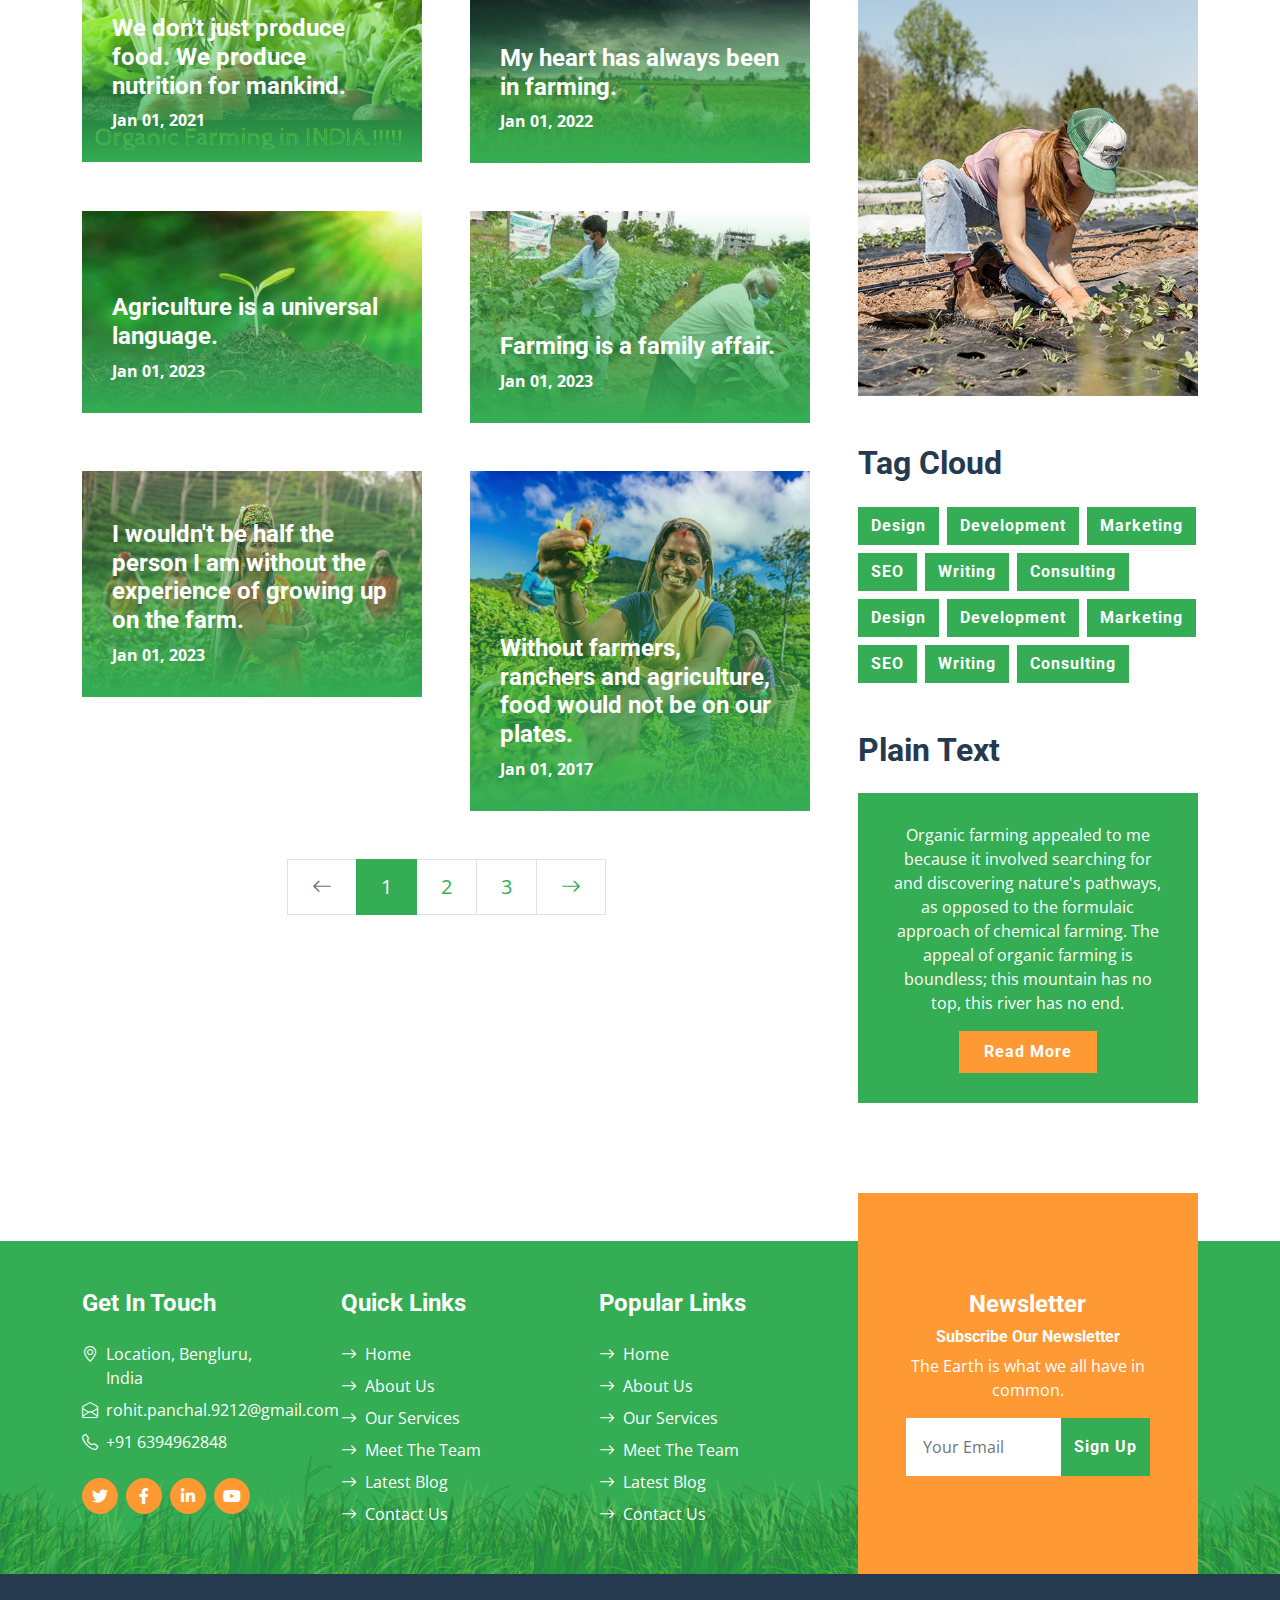
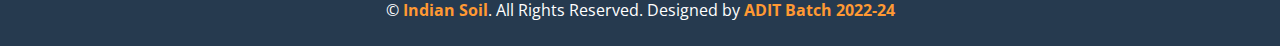
<file: blog.html>
<!DOCTYPE html>
<html lang="en">

<head>
    <meta charset="utf-8">
    <title>Agriculture</title>
    <meta content="width=device-width, initial-scale=1.0" name="viewport">
    <meta content="Free HTML Templates" name="keywords">
    <meta content="Free HTML Templates" name="description">

    <link href="img/favicon.ico" rel="icon">

    <link rel="preconnect" href="https://fonts.gstatic.com">
    <link href="https://fonts.googleapis.com/css2?family=Open+Sans:wght@400;600&family=Roboto:wght@500;700&display=swap" rel="stylesheet">

    <link href="https://cdnjs.cloudflare.com/ajax/libs/font-awesome/5.15.0/css/all.min.css" rel="stylesheet">
    <link href="https://cdn.jsdelivr.net/npm/bootstrap-icons@1.4.1/font/bootstrap-icons.css" rel="stylesheet">

    <link href="lib/owlcarousel/assets/owl.carousel.min.css" rel="stylesheet">

    <link href="css/bootstrap.min.css" rel="stylesheet">

    <link href="css/style.css" rel="stylesheet">
</head>

<body>
    <div class="container-fluid px-5 d-none d-lg-block">
        <div class="row gx-5 py-3 align-items-center">
            <div class="col-lg-3">
                <div class="d-flex align-items-center justify-content-start">
                    <img src="img/logo1.jpg" width="80px" height="50px">
                </div>
            </div>
            <div class="col-lg-6">
                <div class="d-flex align-items-center justify-content-center">
                    <a href="index.html" class="navbar-brand ms-lg-5">
                        <h1 class="m-0 display-4 text-primary"><span class="text-secondary">Indian</span>Soil</h1>
                    </a>
                </div>
            </div>
            <div class="col-lg-3">
                <div class="d-flex align-items-center justify-content-end">
                    <a class="btn btn-primary btn-square rounded-circle me-2" href="https://twitter.com/rishabh93593601"><i class="fab fa-twitter"></i></a>
                    <a class="btn btn-primary btn-square rounded-circle me-2" href="https://www.instagram.com/rishabhpanchal.123"><i class="fab fa-instagram"></i></a>
                    <a class="btn btn-primary btn-square rounded-circle me-2" href="https://www.linkedin.com/in/competition-time-7585a7205"><i class="fab fa-linkedin-in"></i></a>
                    <a class="btn btn-primary btn-square rounded-circle" href="https://www.youtube.com/@rishabh9913"><i class="fab fa-youtube"></i></a>
                </div>
            </div>
        </div>
    </div>
    <!-- Topbar End -->


    <!-- Navbar Start -->
    <nav class="navbar navbar-expand-lg bg-primary navbar-dark shadow-sm py-3 py-lg-0 px-3 px-lg-5">
        <a href="index.html" class="navbar-brand d-flex d-lg-none">
            <h1 class="m-0 display-4 text-secondary"><span class="text-white">Indian</span>Soil</h1>
        </a>
        <button class="navbar-toggler" type="button" data-bs-toggle="collapse" data-bs-target="#navbarCollapse">
            <span class="navbar-toggler-icon"></span>
        </button>
        <div class="collapse navbar-collapse" id="navbarCollapse">
            <div class="navbar-nav mx-auto py-0">
                <a href="index.html" class="nav-item nav-link">Home</a>
                <a href="about.html" class="nav-item nav-link">About</a>
                <a href="service.html" class="nav-item nav-link">Service</a>
                <a href="product.html" class="nav-item nav-link">Product</a>
                <div class="nav-item dropdown">
                    <a href="#" class="nav-link dropdown-toggle active" data-bs-toggle="dropdown">Pages</a>
                    <div class="dropdown-menu m-0">
                        <a href="blog.html" class="dropdown-item active">Blog Grid</a>
                        <a href="detail.html" class="dropdown-item">Blog Detail</a>
                        <a href="feature.html" class="dropdown-item">Features</a>
                        <a href="team.html" class="dropdown-item">The Team</a>
                        <a href="testimonial.html" class="dropdown-item">Testimonial</a>
                    </div>
                </div>
                <a href="contact.html" class="nav-item nav-link">Contact</a>
            </div>
        </div>
    </nav>
    <!-- Navbar End -->


    <!-- Hero Start -->
    <div class="container-fluid bg-primary py-5 bg-hero mb-5">
        <div class="container py-5">
            <div class="row justify-content-start">
                <div class="col-lg-8 text-center text-lg-start">
                    <h1 class="display-1 text-white mb-md-4">Blog Grid</h1>
                    <a href="index.html" class="btn btn-primary py-md-3 px-md-5 me-3">Home</a>
                    <a href="blog.html" class="btn btn-secondary py-md-3 px-md-5">Blog Grid</a>
                </div>
            </div>
        </div>
    </div>
    <!-- Hero End -->


    <!-- Blog Start -->
    <div class="container py-5">
        <div class="row g-5">
            <!-- Blog list Start -->
            <div class="col-lg-8">
                <div class="row g-5">
                    <div class="col-md-6">
                        <div class="blog-item position-relative overflow-hidden">
                            <img class="img-fluid" src="img/farmer1.jpg" alt="">
                            <a class="blog-overlay" href="">
                                <h4 class="text-white">At the very heart of agriculture is the drive to feed the world.</h4>
                                <span class="text-white fw-bold">Jan 01, 2023</span>
                            </a>
                        </div>
                    </div>
                    <div class="col-md-6">
                        <div class="blog-item position-relative overflow-hidden">
                            <img class="img-fluid" src="img/blog-2.jpg" alt="">
                            <a class="blog-overlay" href="">
                                <h4 class="text-white">Farming is intrinsically about sustaining land, family, and community.</h4>
                                <span class="text-white fw-bold">Jan 01, 2023</span>
                            </a>
                        </div>
                    </div>
                    <div class="col-md-6">
                        <div class="blog-item position-relative overflow-hidden">
                            <img class="img-fluid" src="img/blog-3.jpg" alt="">
                            <a class="blog-overlay" href="">
                                <h4 class="text-white">Every day is Earth Day when you work in agriculture.</h4>
                                <span class="text-white fw-bold">Jan 01, 2024</span>
                            </a>
                        </div>
                    </div>
                    <div class="col-md-6">
                        <div class="blog-item position-relative overflow-hidden">
                            <img class="img-fluid" src="img/farmer2.jpg" alt="">
                            <a class="blog-overlay" href="">
                                <h4 class="text-white">It's your farm; it's your story. Take the opportunity to share it.</h4>
                                <span class="text-white fw-bold">Jan 01, 2019</span>
                            </a>
                        </div>
                    </div>
                    <div class="col-md-6">
                        <div class="blog-item position-relative overflow-hidden">
                            <img class="img-fluid" src="img/farmer3.png" alt="">
                            <a class="blog-overlay" href="">
                                <h4 class="text-white">We don't just produce food. We produce nutrition for mankind.</h4>
                                <span class="text-white fw-bold">Jan 01, 2021</span>
                            </a>
                        </div>
                    </div>
                    <div class="col-md-6">
                        <div class="blog-item position-relative overflow-hidden">
                            <img class="img-fluid" src="img/farmer5.webp" alt="">
                            <a class="blog-overlay" href="">
                                <h4 class="text-white">My heart has always been in farming.</h4>
                                <span class="text-white fw-bold">Jan 01, 2022</span>
                            </a>
                        </div>
                    </div>
                    <div class="col-md-6">
                        <div class="blog-item position-relative overflow-hidden">
                            <img class="img-fluid" src="img/farmer6.png" alt="">
                            <a class="blog-overlay" href="">
                                <h4 class="text-white">Agriculture is a universal language.</h4>
                                <span class="text-white fw-bold">Jan 01, 2023</span>
                            </a>
                        </div>
                    </div>
                    <div class="col-md-6">
                        <div class="blog-item position-relative overflow-hidden">
                            <img class="img-fluid" src="img/farmer7.jpg" alt="">
                            <a class="blog-overlay" href="">
                                <h4 class="text-white">Farming is a family affair.</h4>
                                <span class="text-white fw-bold">Jan 01, 2023</span>
                            </a>
                        </div>
                    </div>
                    <div class="col-md-6">
                        <div class="blog-item position-relative overflow-hidden">
                            <img class="img-fluid" src="img/farmer8.jpg" alt="">
                            <a class="blog-overlay" href="">
                                <h4 class="text-white">I wouldn't be half the person I am without the experience of growing up on the farm.</h4>
                                <span class="text-white fw-bold">Jan 01, 2023</span>
                            </a>
                        </div>
                    </div>
                    <div class="col-md-6">
                        <div class="blog-item position-relative overflow-hidden">
                            <img class="img-fluid" src="img/farmer9.jpg" alt="">
                            <a class="blog-overlay" href="">
                                <h4 class="text-white">Without farmers, ranchers and agriculture, food would not be on our plates.</h4>
                                <span class="text-white fw-bold">Jan 01, 2017</span>
                            </a>
                        </div>
                    </div>
                    <div class="col-12">
                        <nav aria-label="Page navigation">
                          <ul class="pagination pagination-lg justify-content-center m-0">
                            <li class="page-item disabled">
                              <a class="page-link rounded-0" href="blog.html" aria-label="Previous">
                                <span aria-hidden="true"><i class="bi bi-arrow-left"></i></span>
                              </a>
                            </li>
                            <li class="page-item active"><a class="page-link" href="#">1</a></li>
                            <li class="page-item"><a class="page-link" href="#">2</a></li>
                            <li class="page-item"><a class="page-link" href="#">3</a></li>
                            <li class="page-item">
                              <a class="page-link rounded-0" href="blog.html" aria-label="Next">
                                <span aria-hidden="true"><i class="bi bi-arrow-right"></i></span>
                              </a>
                            </li>
                          </ul>
                        </nav>
                    </div>
                </div>
            </div>
            <!-- Blog list End -->

            <!-- Sidebar Start -->
            <div class="col-lg-4">
                <!-- Search Form Start -->
                <div class="mb-5">
                    <div class="input-group">
                        <input type="text" class="form-control p-3" placeholder="Keyword">
                        <button class="btn btn-primary px-4"><i class="bi bi-search"></i></button>
                    </div>
                </div>
                <!-- Search Form End -->

                <!-- Category Start -->
                <div class="mb-5">
                    <h2 class="mb-4">Categories</h2>
                    <div class="d-flex flex-column justify-content-start bg-primary p-4">
                        <a class="fs-5 fw-bold text-white mb-2" href="#"><i class="bi bi-arrow-right me-2"></i>Web Design</a>
                        <a class="fs-5 fw-bold text-white mb-2" href="#"><i class="bi bi-arrow-right me-2"></i>Web Development</a>
                        <a class="fs-5 fw-bold text-white mb-2" href="#"><i class="bi bi-arrow-right me-2"></i>Web Development</a>
                        <a class="fs-5 fw-bold text-white mb-2" href="#"><i class="bi bi-arrow-right me-2"></i>Keyword Research</a>
                        <a class="fs-5 fw-bold text-white" href="#"><i class="bi bi-arrow-right me-2"></i>Email Marketing</a>
                    </div>
                </div>
                <!-- Category End -->

                <!-- Recent Post Start -->
                <div class="mb-5">
                    <h2 class="mb-4">Recent Post</h2>
                    <div class="bg-primary p-4">
                        <div class="d-flex overflow-hidden mb-3">
                            <img class="img-fluid flex-shrink-0" src="img/far1.jpg" style="width: 75px;" alt="">
                            <a href="" class="d-flex align-items-center bg-white text-dark fs-5 fw-bold px-3 mb-0">Organic farming.
                        </div>
                        <div class="d-flex overflow-hidden mb-3">
                            <img class="img-fluid flex-shrink-0" src="img/far2.jpg" style="width: 75px;" alt="">
                            <a href="" class="d-flex align-items-center bg-white text-dark fs-5 fw-bold px-3 mb-0">Organic farming.
                            </a>
                        </div>
                        <div class="d-flex overflow-hidden mb-3">
                            <img class="img-fluid flex-shrink-0" src="img/far3.jpg" style="width: 75px;" alt="">
                            <a href="" class="d-flex align-items-center bg-white text-dark fs-5 fw-bold px-3 mb-0">Organic farming.
                            </a>
                        </div>
                        <div class="d-flex overflow-hidden mb-3">
                            <img class="img-fluid flex-shrink-0" src="img/far4.jpg" style="width: 75px;" alt="">
                            <a href="" class="d-flex align-items-center bg-white text-dark fs-5 fw-bold px-3 mb-0">Organic farming.
                            </a>
                        </div>
                        <div class="d-flex overflow-hidden">
                            <img class="img-fluid flex-shrink-0" src="img/far5.jpg" style="width: 75px;" alt="">
                            <a href="" class="d-flex align-items-center bg-white text-dark fs-5 fw-bold px-3 mb-0">Organic farming.
                            </a>
                        </div>
                    </div>
                </div>
                <!-- Recent Post End -->

                <!-- Image Start -->
                <div class="mb-5">
                    <img src="img/blog-1.jpg" alt="" class="img-fluid rounded">
                </div>
                <!-- Image End -->

                <!-- Tags Start -->
                <div class="mb-5">
                    <h2 class="mb-4">Tag Cloud</h2>
                    <div class="d-flex flex-wrap m-n1">
                        <a href="" class="btn btn-primary m-1">Design</a>
                        <a href="" class="btn btn-primary m-1">Development</a>
                        <a href="" class="btn btn-primary m-1">Marketing</a>
                        <a href="" class="btn btn-primary m-1">SEO</a>
                        <a href="" class="btn btn-primary m-1">Writing</a>
                        <a href="" class="btn btn-primary m-1">Consulting</a>
                        <a href="" class="btn btn-primary m-1">Design</a>
                        <a href="" class="btn btn-primary m-1">Development</a>
                        <a href="" class="btn btn-primary m-1">Marketing</a>
                        <a href="" class="btn btn-primary m-1">SEO</a>
                        <a href="" class="btn btn-primary m-1">Writing</a>
                        <a href="" class="btn btn-primary m-1">Consulting</a>
                    </div>
                </div>
                <!-- Tags End -->

                <!-- Plain Text Start -->
                <div>
                    <h2 class="mb-4">Plain Text</h2>
                    <div class="bg-primary text-center text-white" style="padding: 30px;">
                        <p>Organic farming appealed to me because it involved searching for and discovering nature's pathways, as opposed to the formulaic approach of chemical farming. The appeal of organic farming is boundless; this mountain has no top, this river has no end.</p>
                        <a href="" class="btn btn-secondary py-2 px-4">Read More</a>
                    </div>
                </div>
                <!-- Plain Text End -->
            </div>
            <!-- Sidebar End -->
        </div>
    </div>
    <!-- Blog End -->


    <!-- Footer Start -->
    <div class="container-fluid bg-footer bg-primary text-white mt-5">
        <div class="container">
            <div class="row gx-5">
                <div class="col-lg-8 col-md-6">
                    <div class="row gx-5">
                        <div class="col-lg-4 col-md-12 pt-5 mb-5">
                            <h4 class="text-white mb-4">Get In Touch</h4>
                            <div class="d-flex mb-2">
                                <i class="bi bi-geo-alt text-white me-2"></i>
                                <p class="text-white mb-0">Location, Bengluru, India</p>
                            </div>
                            <div class="d-flex mb-2">
                                <i class="bi bi-envelope-open text-white me-2"></i>
                                <p class="text-white mb-0">rohit.panchal.9212@gmail.com</p>
                            </div>
                            <div class="d-flex mb-2">
                                <i class="bi bi-telephone text-white me-2"></i>
                                <p class="text-white mb-0">+91 6394962848</p>
                            </div>
                            <div class="d-flex mt-4">
                                <a class="btn btn-secondary btn-square rounded-circle me-2" href="https://twitter.com/rishabh93593601"><i class="fab fa-twitter"></i></a>
                                <a class="btn btn-secondary btn-square rounded-circle me-2" href="https://www.instagram.com/rishabhpanchal.123"><i class="fab fa-facebook-f"></i></a>
                                <a class="btn btn-secondary btn-square rounded-circle me-2" href="https://www.linkedin.com/in/competition-time-7585a7205"><i class="fab fa-linkedin-in"></i></a>
                                <a class="btn btn-secondary btn-square rounded-circle" href="https://www.youtube.com/@rishabh9913"><i class="fab fa-youtube"></i></a>
                            </div>
                        </div>
                        <div class="col-lg-4 col-md-12 pt-0 pt-lg-5 mb-5">
                            <h4 class="text-white mb-4">Quick Links</h4>
                            <div class="d-flex flex-column justify-content-start">
                                <a class="text-white mb-2" href="index.html"><i class="bi bi-arrow-right text-white me-2"></i>Home</a>
                                <a class="text-white mb-2" href="about.html"><i class="bi bi-arrow-right text-white me-2"></i>About Us</a>
                                <a class="text-white mb-2" href="service.html"><i class="bi bi-arrow-right text-white me-2"></i>Our Services</a>
                                <a class="text-white mb-2" href="team.html"><i class="bi bi-arrow-right text-white me-2"></i>Meet The Team</a>
                                <a class="text-white mb-2" href="blog.html"><i class="bi bi-arrow-right text-white me-2"></i>Latest Blog</a>
                                <a class="text-white" href="contact.html"><i class="bi bi-arrow-right text-white me-2"></i>Contact Us</a>
                            </div>
                        </div>
                        <div class="col-lg-4 col-md-12 pt-0 pt-lg-5 mb-5">
                            <h4 class="text-white mb-4">Popular Links</h4>
                            <div class="d-flex flex-column justify-content-start">
                                <a class="text-white mb-2" href="index.html"><i class="bi bi-arrow-right text-white me-2"></i>Home</a>
                                <a class="text-white mb-2" href="about.html"><i class="bi bi-arrow-right text-white me-2"></i>About Us</a>
                                <a class="text-white mb-2" href="service.html"><i class="bi bi-arrow-right text-white me-2"></i>Our Services</a>
                                <a class="text-white mb-2" href="team.html"><i class="bi bi-arrow-right text-white me-2"></i>Meet The Team</a>
                                <a class="text-white mb-2" href="blog.html"><i class="bi bi-arrow-right text-white me-2"></i>Latest Blog</a>
                                <a class="text-white" href="contact.html"><i class="bi bi-arrow-right text-white me-2"></i>Contact Us</a>
                            </div>
                        </div>
                    </div>
                </div>
                <div class="col-lg-4 col-md-6 mt-lg-n5">
                    <div class="d-flex flex-column align-items-center justify-content-center text-center h-100 bg-secondary p-5">
                        <h4 class="text-white">Newsletter</h4>
                        <h6 class="text-white">Subscribe Our Newsletter</h6>
                        <p>The Earth is what we all have in common.</p>
                        <form action="">
                            <div class="input-group">
                                <input type="text" class="form-control border-white p-3" placeholder="Your Email">
                                <button class="btn btn-primary">Sign Up</button>
                            </div>
                        </form>
                    </div>
                </div>
            </div>
        </div>
    </div>
    <div class="container-fluid bg-dark text-white py-4">
        <div class="container text-center">
            <p class="mb-0">&copy; <a class="text-secondary fw-bold" href="https://freewebsitecode.com/">Indian Soil</a>. All Rights Reserved. Designed by <a class="text-secondary fw-bold" href="https://freewebsitecode.com">ADIT Batch 2022-24</a></p>
        </div>
    </div>
    <!-- Footer End -->


    <!-- Back to Top -->
    <a href="#" class="btn btn-secondary py-3 fs-4 back-to-top"><i class="bi bi-arrow-up"></i></a>


    <!-- JavaScript Libraries -->
    <script src="https://code.jquery.com/jquery-3.4.1.min.js"></script>
    <script src="https://cdn.jsdelivr.net/npm/bootstrap@5.0.0/dist/js/bootstrap.bundle.min.js"></script>
    <script src="lib/easing/easing.min.js"></script>
    <script src="lib/waypoints/waypoints.min.js"></script>
    <script src="lib/counterup/counterup.min.js"></script>
    <script src="lib/owlcarousel/owl.carousel.min.js"></script>

    <!-- Template Javascript -->
    <script src="js/main.js"></script>
</body>

</html>
</file>
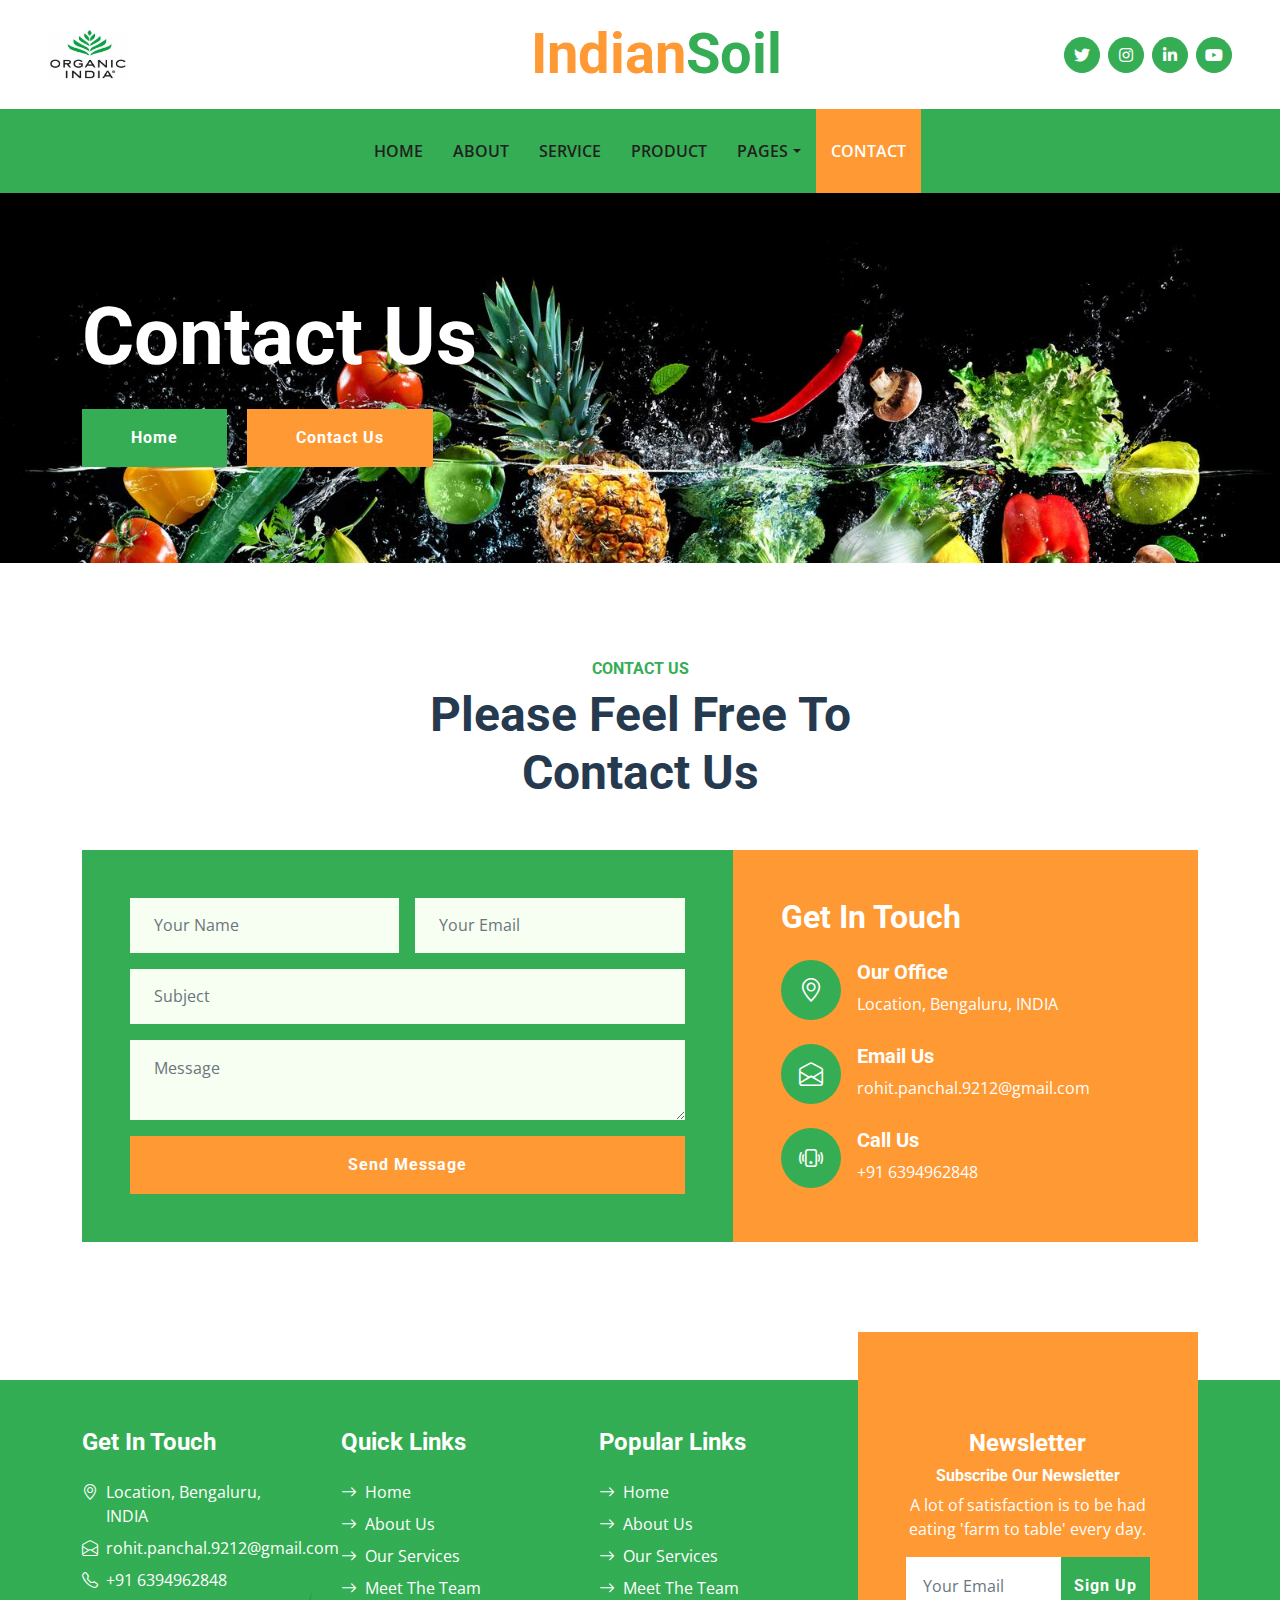
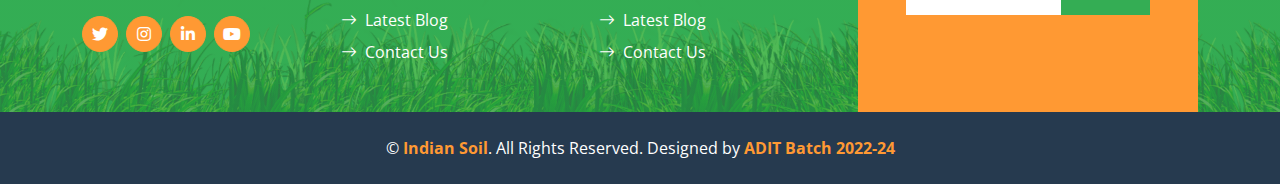
<file: contact.html>
<!DOCTYPE html>
<html lang="en">

<head>
    <meta charset="utf-8">
    <title>Agriculture</title>
    <meta content="width=device-width, initial-scale=1.0" name="viewport">
    <meta content="Free HTML Templates" name="keywords">
    <meta content="Free HTML Templates" name="description">

    <link href="img/favicon.ico" rel="icon">

    <link rel="preconnect" href="https://fonts.gstatic.com">
    <link href="https://fonts.googleapis.com/css2?family=Open+Sans:wght@400;600&family=Roboto:wght@500;700&display=swap" rel="stylesheet">

    <link href="https://cdnjs.cloudflare.com/ajax/libs/font-awesome/5.15.0/css/all.min.css" rel="stylesheet">
    <link href="https://cdn.jsdelivr.net/npm/bootstrap-icons@1.4.1/font/bootstrap-icons.css" rel="stylesheet">

    <link href="lib/owlcarousel/assets/owl.carousel.min.css" rel="stylesheet">

    <link href="css/bootstrap.min.css" rel="stylesheet">

    <link href="css/style.css" rel="stylesheet">
</head>

<body>

    <div class="container-fluid px-5 d-none d-lg-block">
        <div class="row gx-5 py-3 align-items-center">
            <div class="col-lg-3">
                <div class="d-flex align-items-center justify-content-start">
                    <img src="img/logo1.jpg" width="80px" height="50px">
                </div>
            </div>
            <div class="col-lg-6">
                <div class="d-flex align-items-center justify-content-center">
                    <a href="index.html" class="navbar-brand ms-lg-5">
                        <h1 class="m-0 display-4 text-primary"><span class="text-secondary">Indian</span>Soil</h1>
                    </a>
                </div>
            </div>
            <div class="col-lg-3">
                <div class="d-flex align-items-center justify-content-end">
                    <a class="btn btn-primary btn-square rounded-circle me-2" href="https://twitter.com/rishabh93593601"><i class="fab fa-twitter"></i></a>
                    <a class="btn btn-primary btn-square rounded-circle me-2" href="https://www.instagram.com/rishabhpanchal.123"><i class="fab fa-instagram"></i></a>
                    <a class="btn btn-primary btn-square rounded-circle me-2" href="https://www.linkedin.com/in/competition-time-7585a7205"><i class="fab fa-linkedin-in"></i></a>
                    <a class="btn btn-primary btn-square rounded-circle" href="https://www.youtube.com/@rishabh9913"><i class="fab fa-youtube"></i></a>
                </div>
            </div>
        </div>
    </div>

    <nav class="navbar navbar-expand-lg bg-primary navbar-dark shadow-sm py-3 py-lg-0 px-3 px-lg-5">
        <a href="index.html" class="navbar-brand d-flex d-lg-none">
            <h1 class="m-0 display-4 text-secondary"><span class="text-white">Indian</span>Soil</h1>
        </a>
        <button class="navbar-toggler" type="button" data-bs-toggle="collapse" data-bs-target="#navbarCollapse">
            <span class="navbar-toggler-icon"></span>
        </button>
        <div class="collapse navbar-collapse" id="navbarCollapse">
            <div class="navbar-nav mx-auto py-0">
                <a href="index.html" class="nav-item nav-link">Home</a>
                <a href="about.html" class="nav-item nav-link">About</a>
                <a href="service.html" class="nav-item nav-link">Service</a>
                <a href="product.html" class="nav-item nav-link">Product</a>
                <div class="nav-item dropdown">
                    <a href="#" class="nav-link dropdown-toggle" data-bs-toggle="dropdown">Pages</a>
                    <div class="dropdown-menu m-0">
                        <a href="blog.html" class="dropdown-item">Blog Grid</a>
                        <a href="detail.html" class="dropdown-item">Blog Detail</a>
                        <a href="feature.html" class="dropdown-item">Features</a>
                        <a href="team.html" class="dropdown-item">The Team</a>
                        <a href="testimonial.html" class="dropdown-item">Testimonial</a>
                    </div>
                </div>
                <a href="contact.html" class="nav-item nav-link active">Contact</a>
            </div>
        </div>
    </nav>

    <div class="container-fluid bg-primary py-5 bg-hero mb-5">
        <div class="container py-5">
            <div class="row justify-content-start">
                <div class="col-lg-8 text-center text-lg-start">
                    <h1 class="display-1 text-white mb-md-4">Contact Us</h1>
                    <a href="index.html" class="btn btn-primary py-md-3 px-md-5 me-3">Home</a>
                    <a href="contact.html" class="btn btn-secondary py-md-3 px-md-5">Contact Us</a>
                </div>
            </div>
        </div>
    </div>

    <div class="container-fluid py-5">
        <div class="container">
            <div class="mx-auto text-center mb-5" style="max-width: 500px;">
                <h6 class="text-primary text-uppercase">Contact Us</h6>
                <h1 class="display-5">Please Feel Free To Contact Us</h1>
            </div>
            <div class="row g-0">
                <div class="col-lg-7">
                    <div class="bg-primary h-100 p-5">
                        <form>
                            <div class="row g-3">
                                <div class="col-6">
                                    <input type="text" class="form-control bg-light border-0 px-4" placeholder="Your Name" style="height: 55px;">
                                </div>
                                <div class="col-6">
                                    <input type="email" class="form-control bg-light border-0 px-4" placeholder="Your Email" style="height: 55px;">
                                </div>
                                <div class="col-12">
                                    <input type="text" class="form-control bg-light border-0 px-4" placeholder="Subject" style="height: 55px;">
                                </div>
                                <div class="col-12">
                                    <textarea class="form-control bg-light border-0 px-4 py-3" rows="2" placeholder="Message"></textarea>
                                </div>
                                <div class="col-12">
                                    <button class="btn btn-secondary w-100 py-3" type="submit">Send Message</button>
                                </div>
                            </div>
                        </form>
                    </div>
                </div>
                <div class="col-lg-5">
                    <div class="bg-secondary h-100 p-5">
                        <h2 class="text-white mb-4">Get In Touch</h2>
                        <div class="d-flex mb-4">
                            <div class="bg-primary rounded-circle d-flex align-items-center justify-content-center" style="width: 60px; height: 60px;">
                                <i class="bi bi-geo-alt fs-4 text-white"></i>
                            </div>
                            <div class="ps-3">
                                <h5 class="text-white">Our Office</h5>
                                <span class="text-white">Location, Bengaluru, INDIA</span>
                            </div>
                        </div>
                        <div class="d-flex mb-4">
                            <div class="bg-primary rounded-circle d-flex align-items-center justify-content-center" style="width: 60px; height: 60px;">
                                <i class="bi bi-envelope-open fs-4 text-white"></i>
                            </div>
                            <div class="ps-3">
                                <h5 class="text-white">Email Us</h5>
                                <span class="text-white">rohit.panchal.9212@gmail.com</span>
                            </div>
                        </div>
                        <div class="d-flex">
                            <div class="bg-primary rounded-circle d-flex align-items-center justify-content-center" style="width: 60px; height: 60px;">
                                <i class="bi bi-phone-vibrate fs-4 text-white"></i>
                            </div>
                            <div class="ps-3">
                                <h5 class="text-white">Call Us</h5>
                                <span class="text-white">+91 6394962848</span>
                            </div>
                        </div>
                    </div>
                </div>
            </div>
        </div>
    </div>

    <div class="container-fluid bg-footer bg-primary text-white mt-5">
        <div class="container">
            <div class="row gx-5">
                <div class="col-lg-8 col-md-6">
                    <div class="row gx-5">
                        <div class="col-lg-4 col-md-12 pt-5 mb-5">
                            <h4 class="text-white mb-4">Get In Touch</h4>
                            <div class="d-flex mb-2">
                                <i class="bi bi-geo-alt text-white me-2"></i>
                                <p class="text-white mb-0">Location, Bengaluru, INDIA</p>
                            </div>
                            <div class="d-flex mb-2">
                                <i class="bi bi-envelope-open text-white me-2"></i>
                                <p class="text-white mb-0">rohit.panchal.9212@gmail.com</p>
                            </div>
                            <div class="d-flex mb-2">
                                <i class="bi bi-telephone text-white me-2"></i>
                                <p class="text-white mb-0">+91 6394962848</p>
                            </div>
                            <div class="d-flex mt-4">
                                <a class="btn btn-secondary btn-square rounded-circle me-2" href="https://twitter.com/rishabh93593601"><i class="fab fa-twitter"></i></a>
                                <a class="btn btn-secondary btn-square rounded-circle me-2" href="https://www.instagram.com/rishabhpanchal.123"><i class="fab fa-instagram"></i></a>
                                <a class="btn btn-secondary btn-square rounded-circle me-2" href="https://www.linkedin.com/in/competition-time-7585a7205"><i class="fab fa-linkedin-in"></i></a>
                                <a class="btn btn-secondary btn-square rounded-circle" href="https://www.youtube.com/@rishabh9913"><i class="fab fa-youtube"></i></a>
                            </div>
                        </div>
                        <div class="col-lg-4 col-md-12 pt-0 pt-lg-5 mb-5">
                            <h4 class="text-white mb-4">Quick Links</h4>
                            <div class="d-flex flex-column justify-content-start">
                                <a class="text-white mb-2" href="index.html"><i class="bi bi-arrow-right text-white me-2"></i>Home</a>
                                <a class="text-white mb-2" href="about.html"><i class="bi bi-arrow-right text-white me-2"></i>About Us</a>
                                <a class="text-white mb-2" href="service.html"><i class="bi bi-arrow-right text-white me-2"></i>Our Services</a>
                                <a class="text-white mb-2" href="about.html"><i class="bi bi-arrow-right text-white me-2"></i>Meet The Team</a>
                                <a class="text-white mb-2" href="blog.html"><i class="bi bi-arrow-right text-white me-2"></i>Latest Blog</a>
                                <a class="text-white" href="contact.html"><i class="bi bi-arrow-right text-white me-2"></i>Contact Us</a>
                            </div>
                        </div>
                        <div class="col-lg-4 col-md-12 pt-0 pt-lg-5 mb-5">
                            <h4 class="text-white mb-4">Popular Links</h4>
                            <div class="d-flex flex-column justify-content-start">
                                <a class="text-white mb-2" href="index.html"><i class="bi bi-arrow-right text-white me-2"></i>Home</a>
                                <a class="text-white mb-2" href="about.html"><i class="bi bi-arrow-right text-white me-2"></i>About Us</a>
                                <a class="text-white mb-2" href="service.html"><i class="bi bi-arrow-right text-white me-2"></i>Our Services</a>
                                <a class="text-white mb-2" href="team.html"><i class="bi bi-arrow-right text-white me-2"></i>Meet The Team</a>
                                <a class="text-white mb-2" href="blog.html"><i class="bi bi-arrow-right text-white me-2"></i>Latest Blog</a>
                                <a class="text-white" href="contact.html"><i class="bi bi-arrow-right text-white me-2"></i>Contact Us</a>
                            </div>
                        </div>
                    </div>
                </div>
                <div class="col-lg-4 col-md-6 mt-lg-n5">
                    <div class="d-flex flex-column align-items-center justify-content-center text-center h-100 bg-secondary p-5">
                        <h4 class="text-white">Newsletter</h4>
                        <h6 class="text-white">Subscribe Our Newsletter</h6>
                        <p>A lot of satisfaction is to be had eating 'farm to table' every day.</p>
                        <form action="">
                            <div class="input-group">
                                <input type="text" class="form-control border-white p-3" placeholder="Your Email">
                                <button class="btn btn-primary">Sign Up</button>
                            </div>
                        </form>
                    </div>
                </div>
            </div>
        </div>
    </div>
    <div class="container-fluid bg-dark text-white py-4">
        <div class="container text-center">
            <p class="mb-0">&copy; <a class="text-secondary fw-bold" href="https://freewebsitecode.com/">Indian Soil</a>. All Rights Reserved. Designed by <a class="text-secondary fw-bold" href="https://freewebsitecode.com">ADIT Batch 2022-24</a></p>
        </div>
    </div>

    <a href="#" class="btn btn-secondary py-3 fs-4 back-to-top"><i class="bi bi-arrow-up"></i></a>

    <script src="https://code.jquery.com/jquery-3.4.1.min.js"></script>
    <script src="https://cdn.jsdelivr.net/npm/bootstrap@5.0.0/dist/js/bootstrap.bundle.min.js"></script>
    <script src="lib/easing/easing.min.js"></script>
    <script src="lib/waypoints/waypoints.min.js"></script>
    <script src="lib/counterup/counterup.min.js"></script>
    <script src="lib/owlcarousel/owl.carousel.min.js"></script>

    <script src="js/main.js"></script>
</body>

</html>
</file>
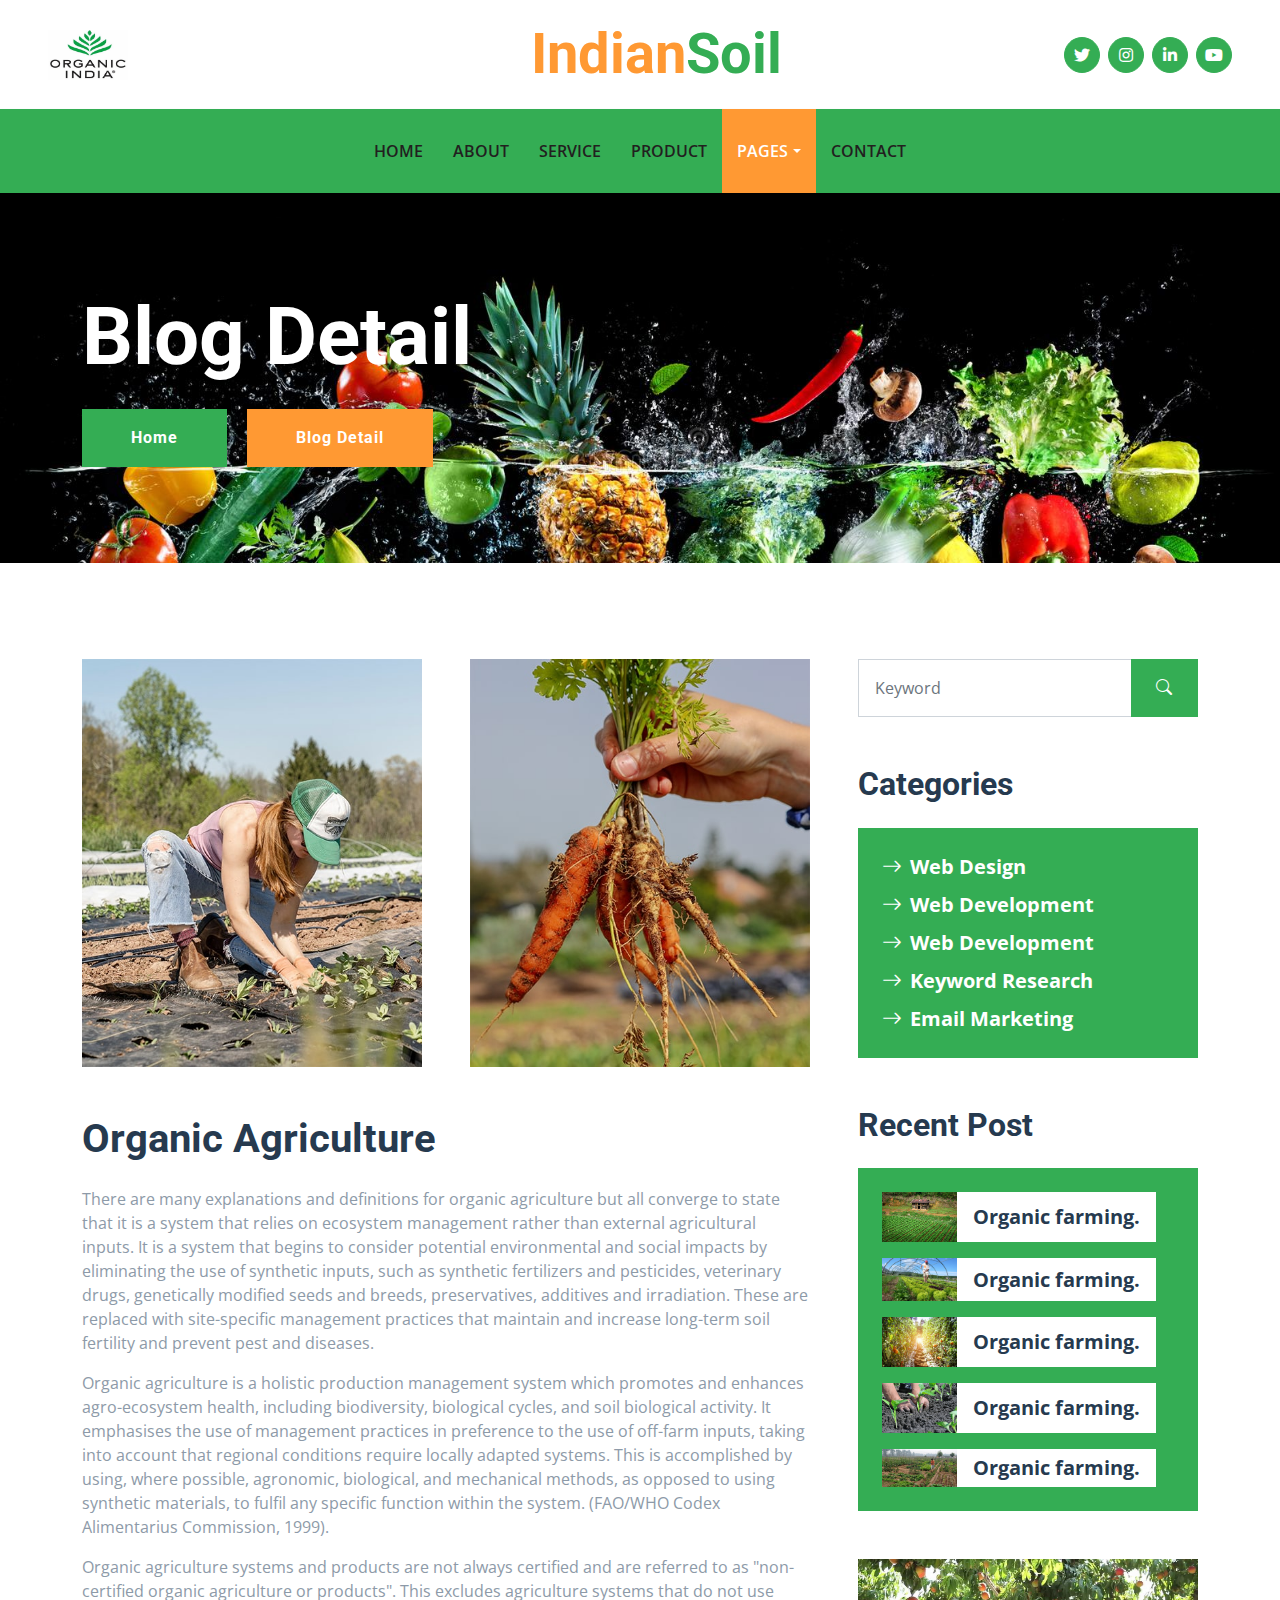
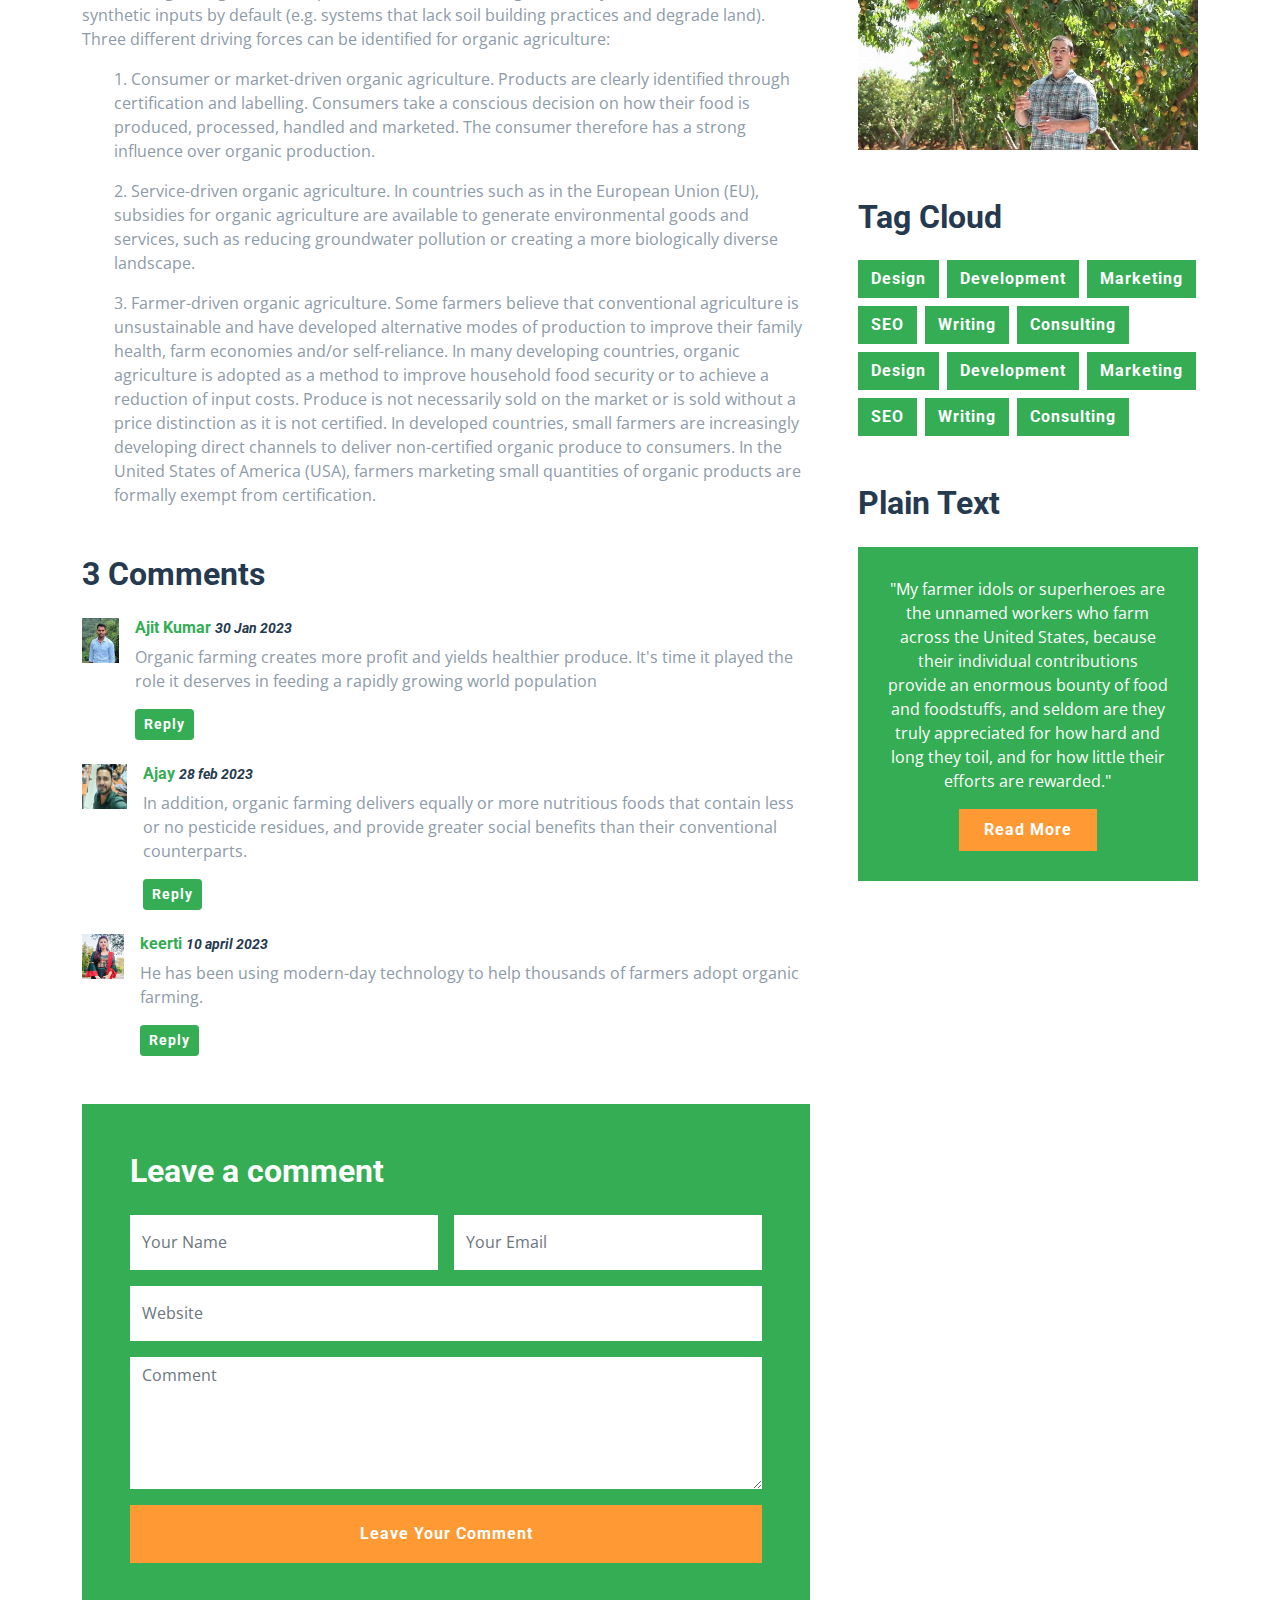
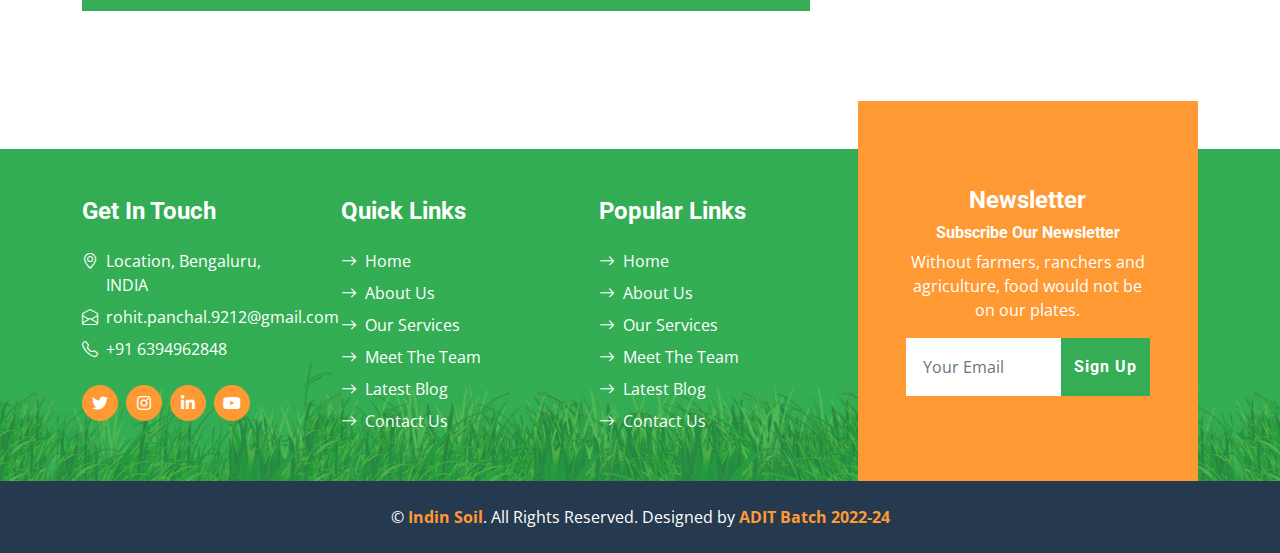
<file: detail.html>
<!DOCTYPE html>
<html lang="en">

<head>
    <meta charset="utf-8">
    <title>Agriculture</title>
    <meta content="width=device-width, initial-scale=1.0" name="viewport">
    <meta content="Free HTML Templates" name="keywords">
    <meta content="Free HTML Templates" name="description">

    <!-- Favicon -->
    <link href="img/favicon.ico" rel="icon">

    <!-- Google Web Fonts -->
    <link rel="preconnect" href="https://fonts.gstatic.com">
    <link href="https://fonts.googleapis.com/css2?family=Open+Sans:wght@400;600&family=Roboto:wght@500;700&display=swap" rel="stylesheet">

    <!-- Icon Font Stylesheet -->
    <link href="https://cdnjs.cloudflare.com/ajax/libs/font-awesome/5.15.0/css/all.min.css" rel="stylesheet">
    <link href="https://cdn.jsdelivr.net/npm/bootstrap-icons@1.4.1/font/bootstrap-icons.css" rel="stylesheet">

    <!-- Libraries Stylesheet -->
    <link href="lib/owlcarousel/assets/owl.carousel.min.css" rel="stylesheet">

    <!-- Customized Bootstrap Stylesheet -->
    <link href="css/bootstrap.min.css" rel="stylesheet">

    <!-- Template Stylesheet -->
    <link href="css/style.css" rel="stylesheet">
</head>

<body>
    <!-- Topbar Start -->
    <div class="container-fluid px-5 d-none d-lg-block">
        <div class="row gx-5 py-3 align-items-center">
            <div class="col-lg-3">
                <div class="d-flex align-items-center justify-content-start">
                    <img src="img/logo1.jpg" width="80px" height="50px">
                </div>
            </div>
            <div class="col-lg-6">
                <div class="d-flex align-items-center justify-content-center">
                    <a href="index.html" class="navbar-brand ms-lg-5">
                        <h1 class="m-0 display-4 text-primary"><span class="text-secondary">Indian</span>Soil</h1>
                    </a>
                </div>
            </div>
            <div class="col-lg-3">
                <div class="d-flex align-items-center justify-content-end">
                    <a class="btn btn-primary btn-square rounded-circle me-2" href="https://twitter.com/rishabh93593601"><i class="fab fa-twitter"></i></a>
                    <a class="btn btn-primary btn-square rounded-circle me-2" href="https://www.instagram.com/rishabhpanchal.123"><i class="fab fa-instagram"></i></a>
                    <a class="btn btn-primary btn-square rounded-circle me-2" href="https://www.linkedin.com/in/competition-time-7585a7205"><i class="fab fa-linkedin-in"></i></a>
                    <a class="btn btn-primary btn-square rounded-circle" href="https://www.youtube.com/@rishabh9913"><i class="fab fa-youtube"></i></a>
                </div>
            </div>
        </div>
    </div>
    <!-- Topbar End -->


    <!-- Navbar Start -->
    <nav class="navbar navbar-expand-lg bg-primary navbar-dark shadow-sm py-3 py-lg-0 px-3 px-lg-5">
        <a href="index.html" class="navbar-brand d-flex d-lg-none">
            <h1 class="m-0 display-4 text-secondary"><span class="text-white">Indian</span>Soil</h1>
        </a>
        <button class="navbar-toggler" type="button" data-bs-toggle="collapse" data-bs-target="#navbarCollapse">
            <span class="navbar-toggler-icon"></span>
        </button>
        <div class="collapse navbar-collapse" id="navbarCollapse">
            <div class="navbar-nav mx-auto py-0">
                <a href="index.html" class="nav-item nav-link">Home</a>
                <a href="about.html" class="nav-item nav-link">About</a>
                <a href="service.html" class="nav-item nav-link">Service</a>
                <a href="product.html" class="nav-item nav-link">Product</a>
                <div class="nav-item dropdown">
                    <a href="#" class="nav-link dropdown-toggle active" data-bs-toggle="dropdown">Pages</a>
                    <div class="dropdown-menu m-0">
                        <a href="blog.html" class="dropdown-item">Blog Grid</a>
                        <a href="detail.html" class="dropdown-item active">Blog Detail</a>
                        <a href="feature.html" class="dropdown-item">Features</a>
                        <a href="team.html" class="dropdown-item">The Team</a>
                        <a href="testimonial.html" class="dropdown-item">Testimonial</a>
                    </div>
                </div>
                <a href="contact.html" class="nav-item nav-link">Contact</a>
            </div>
        </div>
    </nav>
    <!-- Navbar End -->


    <!-- Hero Start -->
    <div class="container-fluid bg-primary py-5 bg-hero mb-5">
        <div class="container py-5">
            <div class="row justify-content-start">
                <div class="col-lg-8 text-center text-lg-start">
                    <h1 class="display-1 text-white mb-md-4">Blog Detail</h1>
                    <a href="index.html" class="btn btn-primary py-md-3 px-md-5 me-3">Home</a>
                    <a href="detail.html" class="btn btn-secondary py-md-3 px-md-5">Blog Detail</a>
                </div>
            </div>
        </div>
    </div>
    <!-- Hero End -->


    <!-- Blog Start -->
    <div class="container py-5">
        <div class="row g-5">
            <div class="col-lg-8">
                <!-- Blog Detail Start -->
                <div class="mb-5">
                    <div class="row g-5 mb-5">
                        <div class="col-md-6">
                            <img class="img-fluid w-100" src="img/blog-1.jpg" alt="">
                        </div>
                        <div class="col-md-6">
                            <img class="img-fluid w-100" src="img/blog-2.jpg" alt="">
                        </div>
                    </div>
                    <h1 class="mb-4 "> Organic Agriculture</h1>
                    <p> There are many explanations and definitions for organic agriculture but all converge to state
                        that it is a system that relies on ecosystem management rather than external agricultural inputs.
                        It is a system that begins to consider potential environmental and social impacts by eliminating 
                        the use of synthetic inputs, such as synthetic fertilizers and pesticides, veterinary drugs, 
                        genetically modified seeds and breeds, preservatives, additives and irradiation. 
                        These are replaced with site-specific management practices that maintain and increase long-term 
                        soil fertility and prevent pest and diseases.</p>
                    <p> Organic agriculture is a holistic production management system which promotes and enhances agro-ecosystem health,
                        including biodiversity, biological cycles, and soil biological activity. It emphasises the use of management 
                        practices in preference to the use of off-farm inputs, taking into account that regional conditions require 
                        locally adapted systems. This is accomplished by using, where possible, agronomic, biological, and mechanical
                        methods, as opposed to using synthetic materials, to fulfil any specific function within the system.
                        (FAO/WHO Codex Alimentarius Commission, 1999).</p>
                    <p>Organic agriculture systems and products are not always certified and are referred to as "non-certified organic
                         agriculture or products". This excludes agriculture systems that do not use synthetic inputs by default
                          (e.g. systems that lack soil building practices and degrade land).
                           Three different driving forces can be identified for organic agriculture:

                        <ul>1. Consumer or market-driven organic agriculture. Products are clearly identified through certification and labelling.
                         Consumers take a conscious decision on how their food is produced, processed, handled and marketed.
                          The consumer therefore has a strong influence over organic production.</ul>
                        <ul>2. Service-driven organic agriculture. In countries such as in the European Union (EU), subsidies for organic
                             agriculture are available to generate environmental goods and services, such as reducing groundwater pollution
                              or creating a more biologically diverse landscape.</ul>
                        <ul>3. Farmer-driven organic agriculture. Some farmers believe that conventional agriculture is unsustainable and 
                            have developed alternative modes of production to improve their family health, farm economies and/or self-reliance.
                             In many developing countries, organic agriculture is adopted as a method to improve household food security or to achieve
                              a reduction of input costs. Produce is not necessarily sold on the market or is sold without a price distinction as
                              it is not certified. In developed countries, small farmers are increasingly developing direct channels to deliver 
                              non-certified organic produce to consumers. In the United States of America (USA), farmers marketing small quantities
                               of organic products are formally exempt from certification.</ul>
                            </p>
                </div>
                <!-- Blog Detail End -->

                <!-- Comment List Start -->
                <div class="mb-5">
                    <h2 class="mb-4">3 Comments</h2>
                    <div class="d-flex mb-4">
                        <img src="img/ajit.jpg" class="img-fluid" style="width: 45px; height: 45px;">
                        <div class="ps-3">
                            <h6><a href="">Ajit Kumar</a> <small><i>30 Jan 2023</i></small></h6>
                            <p> Organic farming creates more profit and yields healthier produce. It's time
                                it played the role it deserves in feeding a rapidly growing world population</p>
                            <button class="btn btn-sm btn-primary">Reply</button>
                        </div>
                    </div>
                    <div class="d-flex mb-4">
                        <img src="img/ajay.jpg" class="img-fluid" style="width: 45px; height: 45px;">
                        <div class="ps-3">
                            <h6><a href="">Ajay</a> <small><i>28 feb 2023</i></small></h6>
                            <p>In addition, organic farming delivers equally or more nutritious foods that contain less or no pesticide residues,
                                 and provide greater social benefits than their conventional counterparts.</p>
                            <button class="btn btn-sm btn-primary">Reply</button>
                        </div>
                    </div>
                    <div class="d-flex mb-4">
                        <img src="img/keerti.jpg" class="img-fluid" style="width: 45px; height: 45px;">
                        <div class="ps-3">
                            <h6><a href="">keerti</a> <small><i>10 april 2023</i></small></h6>
                            <p>He has been using modern-day technology to help thousands of farmers adopt organic farming.</p>
                            <button class="btn btn-sm btn-primary">Reply</button>
                        </div>
                    </div>
                </div>
                <!-- Comment List End -->

                <!-- Comment Form Start -->
                <div class="bg-primary p-5">
                    <h2 class="text-white mb-4">Leave a comment</h2>
                    <form>
                        <div class="row g-3">
                            <div class="col-12 col-sm-6">
                                <input type="text" class="form-control bg-white border-0" placeholder="Your Name" style="height: 55px;">
                            </div>
                            <div class="col-12 col-sm-6">
                                <input type="email" class="form-control bg-white border-0" placeholder="Your Email" style="height: 55px;">
                            </div>
                            <div class="col-12">
                                <input type="text" class="form-control bg-white border-0" placeholder="Website" style="height: 55px;">
                            </div>
                            <div class="col-12">
                                <textarea class="form-control bg-white border-0" rows="5" placeholder="Comment"></textarea>
                            </div>
                            <div class="col-12">
                                <button class="btn btn-secondary w-100 py-3" type="submit">Leave Your Comment</button>
                            </div>
                        </div>
                    </form>
                </div>
                <!-- Comment Form End -->
            </div>

            <!-- Sidebar Start -->
            <div class="col-lg-4">
                <!-- Search Form Start -->
                <div class="mb-5">
                    <div class="input-group">
                        <input type="text" class="form-control p-3" placeholder="Keyword">
                        <button class="btn btn-primary px-4"><i class="bi bi-search"></i></button>
                    </div>
                </div>
                <!-- Search Form End -->

                <!-- Category Start -->
                <div class="mb-5">
                    <h2 class="mb-4">Categories</h2>
                    <div class="d-flex flex-column justify-content-start bg-primary p-4">
                        <a class="fs-5 fw-bold text-white mb-2" href="#"><i class="bi bi-arrow-right me-2"></i>Web Design</a>
                        <a class="fs-5 fw-bold text-white mb-2" href="#"><i class="bi bi-arrow-right me-2"></i>Web Development</a>
                        <a class="fs-5 fw-bold text-white mb-2" href="#"><i class="bi bi-arrow-right me-2"></i>Web Development</a>
                        <a class="fs-5 fw-bold text-white mb-2" href="#"><i class="bi bi-arrow-right me-2"></i>Keyword Research</a>
                        <a class="fs-5 fw-bold text-white" href="#"><i class="bi bi-arrow-right me-2"></i>Email Marketing</a>
                    </div>
                </div>
                <!-- Category End -->

                <!-- Recent Post Start -->
                <div class="mb-5">
                    <h2 class="mb-4">Recent Post</h2>
                    <div class="bg-primary p-4">
                        <div class="d-flex overflow-hidden mb-3">
                            <img class="img-fluid flex-shrink-0" src="img/far10.jpg" style="width: 75px;" alt="">
                            <a href="" class="d-flex align-items-center bg-white text-dark fs-5 fw-bold px-3 mb-0">Organic farming.
                            </a>
                        </div>
                        <div class="d-flex overflow-hidden mb-3">
                            <img class="img-fluid flex-shrink-0" src="img/far11.jpg" style="width: 75px;" alt="">
                            <a href="" class="d-flex align-items-center bg-white text-dark fs-5 fw-bold px-3 mb-0">Organic farming.
                            </a>
                        </div>
                        <div class="d-flex overflow-hidden mb-3">
                            <img class="img-fluid flex-shrink-0" src="img/far12.jpg" style="width: 75px;" alt="">
                            <a href="" class="d-flex align-items-center bg-white text-dark fs-5 fw-bold px-3 mb-0">Organic farming.
                            </a>
                        </div>
                        <div class="d-flex overflow-hidden mb-3">
                            <img class="img-fluid flex-shrink-0" src="img/far13.jpg" style="width: 75px;" alt="">
                            <a href="" class="d-flex align-items-center bg-white text-dark fs-5 fw-bold px-3 mb-0">Organic farming.
                            </a>
                        </div>
                        <div class="d-flex overflow-hidden">
                            <img class="img-fluid flex-shrink-0" src="img/far14.jpg" style="width: 75px;" alt="">
                            <a href="" class="d-flex align-items-center bg-white text-dark fs-5 fw-bold px-3 mb-0">Organic farming.
                            </a>
                        </div>
                    </div>
                </div>
                <!-- Recent Post End -->

                <!-- Image Start -->
                <div class="mb-5">
                    <img src="img/far30.jpg" alt="" class="img-fluid rounded">
                </div>
                <!-- Image End -->

                <!-- Tags Start -->
                <div class="mb-5">
                    <h2 class="mb-4">Tag Cloud</h2>
                    <div class="d-flex flex-wrap m-n1">
                        <a href="" class="btn btn-primary m-1">Design</a>
                        <a href="" class="btn btn-primary m-1">Development</a>
                        <a href="" class="btn btn-primary m-1">Marketing</a>
                        <a href="" class="btn btn-primary m-1">SEO</a>
                        <a href="" class="btn btn-primary m-1">Writing</a>
                        <a href="" class="btn btn-primary m-1">Consulting</a>
                        <a href="" class="btn btn-primary m-1">Design</a>
                        <a href="" class="btn btn-primary m-1">Development</a>
                        <a href="" class="btn btn-primary m-1">Marketing</a>
                        <a href="" class="btn btn-primary m-1">SEO</a>
                        <a href="" class="btn btn-primary m-1">Writing</a>
                        <a href="" class="btn btn-primary m-1">Consulting</a>
                    </div>
                </div>
                <!-- Tags End -->

                <!-- Plain Text Start -->
                <div>
                    <h2 class="mb-4">Plain Text</h2>
                    <div class="bg-primary text-center text-white" style="padding: 30px;">
                        <p>"My farmer idols or superheroes are the unnamed workers who farm across the United States,
                             because their individual contributions provide an enormous bounty of food and foodstuffs,
                              and seldom are they truly appreciated for how hard and long they toil, and for how little
                               their efforts are rewarded."</p>
                        <a href="" class="btn btn-secondary py-2 px-4">Read More</a>
                    </div>
                </div>
                <!-- Plain Text End -->
            </div>
            <!-- Sidebar End -->
        </div>
    </div>
    <!-- Blog End -->


    <!-- Footer Start -->
    <div class="container-fluid bg-footer bg-primary text-white mt-5">
        <div class="container">
            <div class="row gx-5">
                <div class="col-lg-8 col-md-6">
                    <div class="row gx-5">
                        <div class="col-lg-4 col-md-12 pt-5 mb-5">
                            <h4 class="text-white mb-4">Get In Touch</h4>
                            <div class="d-flex mb-2">
                                <i class="bi bi-geo-alt text-white me-2"></i>
                                <p class="text-white mb-0">Location, Bengaluru, INDIA</p>
                            </div>
                            <div class="d-flex mb-2">
                                <i class="bi bi-envelope-open text-white me-2"></i>
                                <p class="text-white mb-0">rohit.panchal.9212@gmail.com</p>
                            </div>
                            <div class="d-flex mb-2">
                                <i class="bi bi-telephone text-white me-2"></i>
                                <p class="text-white mb-0">+91 6394962848</p>
                            </div>
                            <div class="d-flex mt-4">
                                <a class="btn btn-secondary btn-square rounded-circle me-2" href="https://twitter.com/rishabh93593601"><i class="fab fa-twitter"></i></a>
                                <a class="btn btn-secondary btn-square rounded-circle me-2" href="https://www.instagram.com/rishabhpanchal.123"><i class="fab fa-instagram"></i></a>
                                <a class="btn btn-secondary btn-square rounded-circle me-2" href="https://www.linkedin.com/in/competition-time-7585a7205"><i class="fab fa-linkedin-in"></i></a>
                                <a class="btn btn-secondary btn-square rounded-circle" href="https://www.youtube.com/@rishabh9913/"><i class="fab fa-youtube"></i></a>
                            </div>
                        </div>
                        <div class="col-lg-4 col-md-12 pt-0 pt-lg-5 mb-5">
                            <h4 class="text-white mb-4">Quick Links</h4>
                            <div class="d-flex flex-column justify-content-start">
                                <a class="text-white mb-2" href="index.html"><i class="bi bi-arrow-right text-white me-2"></i>Home</a>
                                <a class="text-white mb-2" href="about.html"><i class="bi bi-arrow-right text-white me-2"></i>About Us</a>
                                <a class="text-white mb-2" href="service.html"><i class="bi bi-arrow-right text-white me-2"></i>Our Services</a>
                                <a class="text-white mb-2" href="team.html"><i class="bi bi-arrow-right text-white me-2"></i>Meet The Team</a>
                                <a class="text-white mb-2" href="blog.html"><i class="bi bi-arrow-right text-white me-2"></i>Latest Blog</a>
                                <a class="text-white" href="contact.html"><i class="bi bi-arrow-right text-white me-2"></i>Contact Us</a>
                            </div>
                        </div>
                        <div class="col-lg-4 col-md-12 pt-0 pt-lg-5 mb-5">
                            <h4 class="text-white mb-4">Popular Links</h4>
                            <div class="d-flex flex-column justify-content-start">
                                <a class="text-white mb-2" href="index.html"><i class="bi bi-arrow-right text-white me-2"></i>Home</a>
                                <a class="text-white mb-2" href="about.html"><i class="bi bi-arrow-right text-white me-2"></i>About Us</a>
                                <a class="text-white mb-2" href="service.html"><i class="bi bi-arrow-right text-white me-2"></i>Our Services</a>
                                <a class="text-white mb-2" href="team.html"><i class="bi bi-arrow-right text-white me-2"></i>Meet The Team</a>
                                <a class="text-white mb-2" href="blog.html"><i class="bi bi-arrow-right text-white me-2"></i>Latest Blog</a>
                                <a class="text-white" href="contact.html"><i class="bi bi-arrow-right text-white me-2"></i>Contact Us</a>
                            </div>
                        </div>
                    </div>
                </div>
                <div class="col-lg-4 col-md-6 mt-lg-n5">
                    <div class="d-flex flex-column align-items-center justify-content-center text-center h-100 bg-secondary p-5">
                        <h4 class="text-white">Newsletter</h4>
                        <h6 class="text-white">Subscribe Our Newsletter</h6>
                        <p>Without farmers, ranchers and agriculture, food would not be on our plates.</p>
                        <form action="">
                            <div class="input-group">
                                <input type="text" class="form-control border-white p-3" placeholder="Your Email">
                                <button class="btn btn-primary">Sign Up</button>
                            </div>
                        </form>
                    </div>
                </div>
            </div>
        </div>
    </div>
    <div class="container-fluid bg-dark text-white py-4">
        <div class="container text-center">
            <p class="mb-0">&copy; <a class="text-secondary fw-bold" href="https://freewebsitecode.com/">Indin Soil</a>. All Rights Reserved. Designed by <a class="text-secondary fw-bold" href="https://freewebsitecode.com">ADIT Batch 2022-24</a></p>
        </div>
    </div>
    <!-- Footer End -->


    <!-- Back to Top -->
    <a href="#" class="btn btn-secondary py-3 fs-4 back-to-top"><i class="bi bi-arrow-up"></i></a>


    <!-- JavaScript Libraries -->
    <script src="https://code.jquery.com/jquery-3.4.1.min.js"></script>
    <script src="https://cdn.jsdelivr.net/npm/bootstrap@5.0.0/dist/js/bootstrap.bundle.min.js"></script>
    <script src="lib/easing/easing.min.js"></script>
    <script src="lib/waypoints/waypoints.min.js"></script>
    <script src="lib/counterup/counterup.min.js"></script>
    <script src="lib/owlcarousel/owl.carousel.min.js"></script>

    <!-- Template Javascript -->
    <script src="js/main.js"></script>
</body>

</html>
</file>
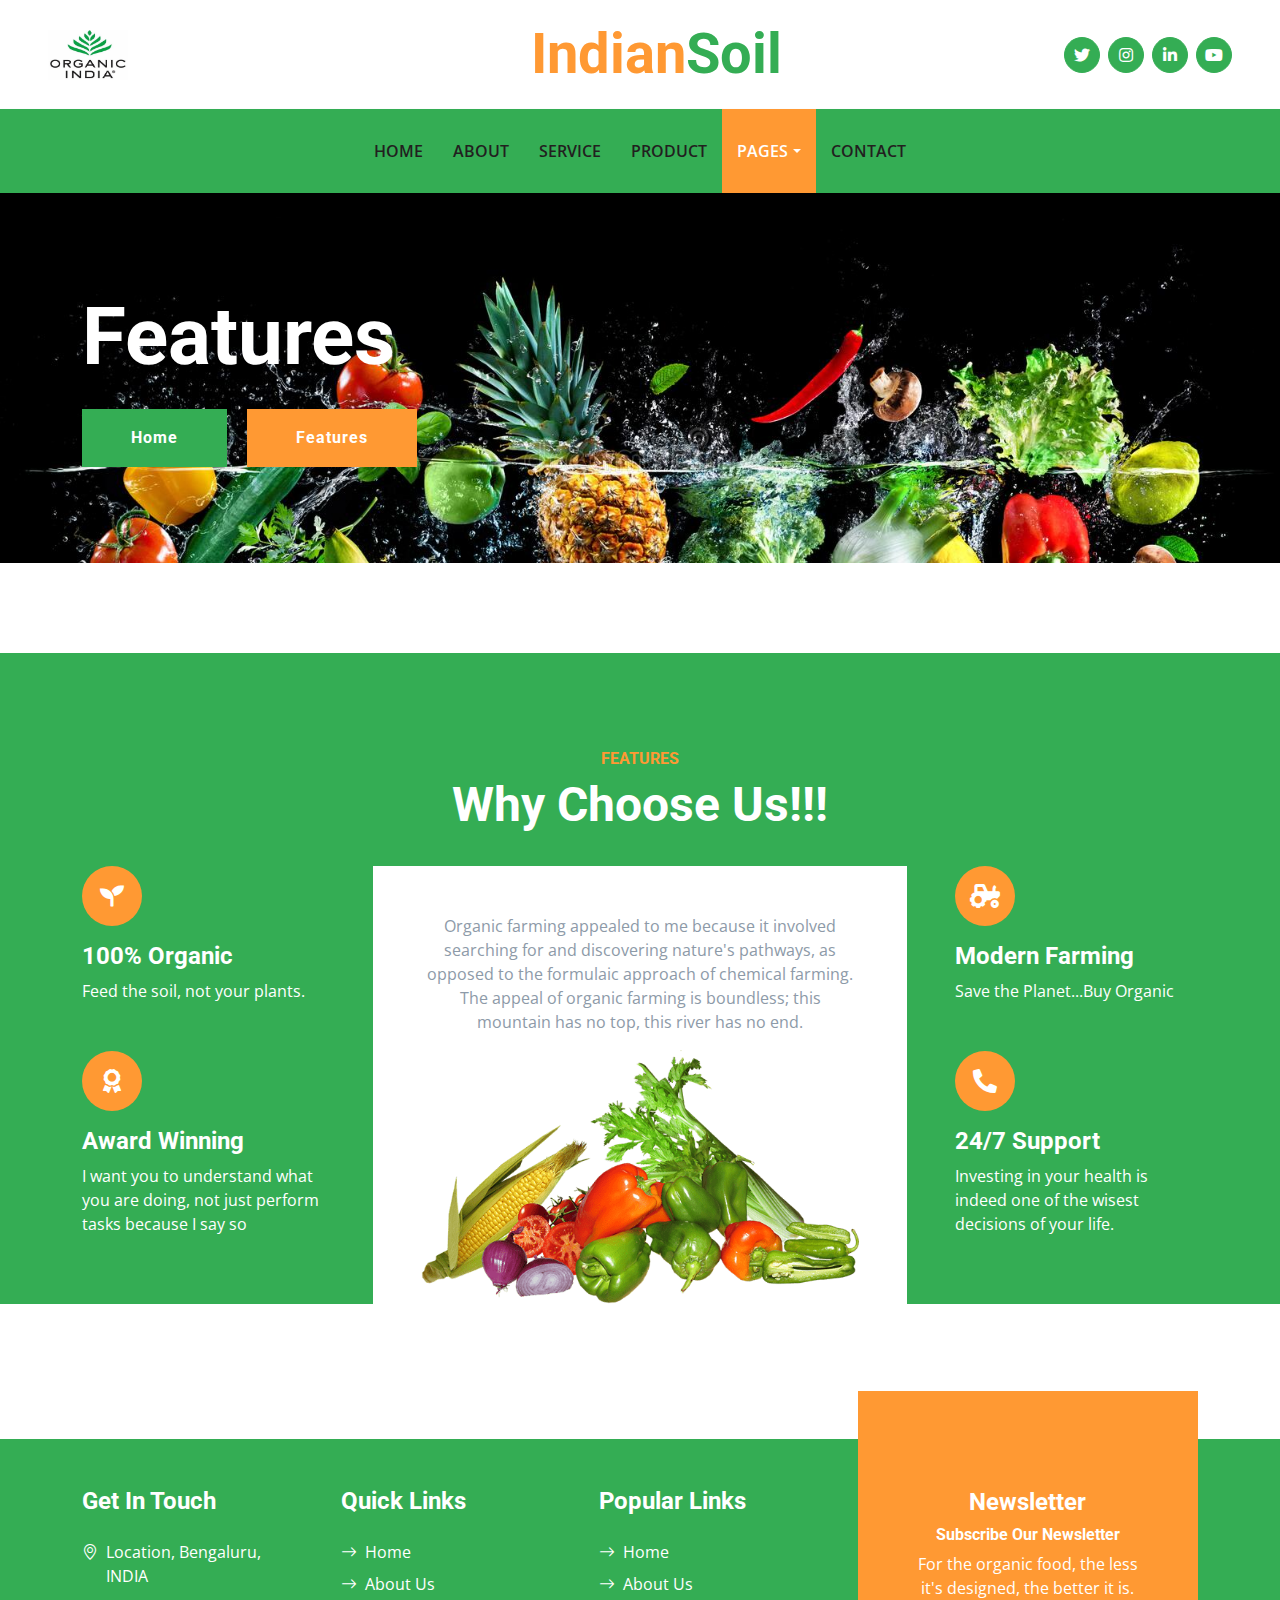
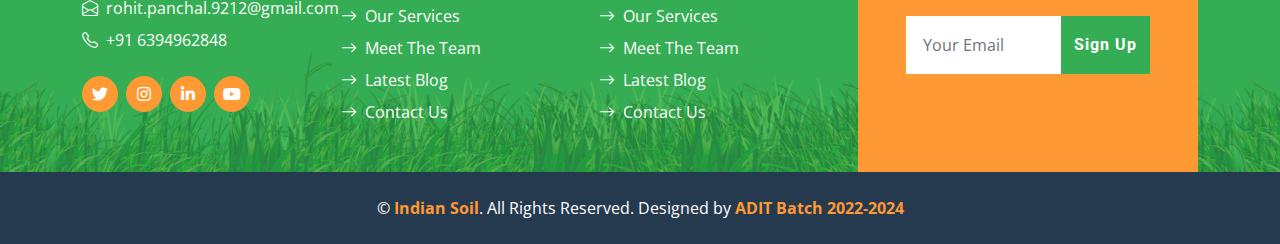
<file: feature.html>
<!DOCTYPE html>
<html lang="en">

<head>
    <meta charset="utf-8">
    <title>Agriculture</title>
    <meta content="width=device-width, initial-scale=1.0" name="viewport">
    <meta content="Free HTML Templates" name="keywords">
    <meta content="Free HTML Templates" name="description">

    <!-- Favicon -->
    <link href="img/favicon.ico" rel="icon">

    <!-- Google Web Fonts -->
    <link rel="preconnect" href="https://fonts.gstatic.com">
    <link href="https://fonts.googleapis.com/css2?family=Open+Sans:wght@400;600&family=Roboto:wght@500;700&display=swap" rel="stylesheet">

    <!-- Icon Font Stylesheet -->
    <link href="https://cdnjs.cloudflare.com/ajax/libs/font-awesome/5.15.0/css/all.min.css" rel="stylesheet">
    <link href="https://cdn.jsdelivr.net/npm/bootstrap-icons@1.4.1/font/bootstrap-icons.css" rel="stylesheet">

    <!-- Libraries Stylesheet -->
    <link href="lib/owlcarousel/assets/owl.carousel.min.css" rel="stylesheet">

    <!-- Customized Bootstrap Stylesheet -->
    <link href="css/bootstrap.min.css" rel="stylesheet">

    <!-- Template Stylesheet -->
    <link href="css/style.css" rel="stylesheet">
</head>

<body>
    <!-- Topbar Start -->
    <div class="container-fluid px-5 d-none d-lg-block">
        <div class="row gx-5 py-3 align-items-center">
            <div class="col-lg-3">
                <div class="d-flex align-items-center justify-content-start">
                    <img src="img/logo1.jpg" width="80px" height="50px">
                </div>
            </div>
            <div class="col-lg-6">
                <div class="d-flex align-items-center justify-content-center">
                    <a href="index.html" class="navbar-brand ms-lg-5">
                        <h1 class="m-0 display-4 text-primary"><span class="text-secondary">Indian</span>Soil</h1>
                    </a>
                </div>
            </div>
            <div class="col-lg-3">
                <div class="d-flex align-items-center justify-content-end">
                    <a class="btn btn-primary btn-square rounded-circle me-2" href="https://twitter.com/rishabh93593601"><i class="fab fa-twitter"></i></a>
                    <a class="btn btn-primary btn-square rounded-circle me-2" href="https://www.instagram.com/rishabhpanchal.123"><i class="fab fa-instagram"></i></a>
                    <a class="btn btn-primary btn-square rounded-circle me-2" href="https://www.linkedin.com/in/competition-time-7585a7205"><i class="fab fa-linkedin-in"></i></a>
                    <a class="btn btn-primary btn-square rounded-circle" href="https://www.youtube.com/@rishabh9913"><i class="fab fa-youtube"></i></a>
                </div>
            </div>
        </div>
    </div>
    <!-- Topbar End -->


    <!-- Navbar Start -->
    <nav class="navbar navbar-expand-lg bg-primary navbar-dark shadow-sm py-3 py-lg-0 px-3 px-lg-5">
        <a href="index.html" class="navbar-brand d-flex d-lg-none">
            <h1 class="m-0 display-4 text-secondary"><span class="text-white">Indian</span>Soil</h1>
        </a>
        <button class="navbar-toggler" type="button" data-bs-toggle="collapse" data-bs-target="#navbarCollapse">
            <span class="navbar-toggler-icon"></span>
        </button>
        <div class="collapse navbar-collapse" id="navbarCollapse">
            <div class="navbar-nav mx-auto py-0">
                <a href="index.html" class="nav-item nav-link">Home</a>
                <a href="about.html" class="nav-item nav-link">About</a>
                <a href="service.html" class="nav-item nav-link">Service</a>
                <a href="product.html" class="nav-item nav-link">Product</a>
                <div class="nav-item dropdown">
                    <a href="#" class="nav-link dropdown-toggle active" data-bs-toggle="dropdown">Pages</a>
                    <div class="dropdown-menu m-0">
                        <a href="blog.html" class="dropdown-item">Blog Grid</a>
                        <a href="detail.html" class="dropdown-item">Blog Detail</a>
                        <a href="feature.html" class="dropdown-item active">Features</a>
                        <a href="team.html" class="dropdown-item">The Team</a>
                        <a href="testimonial.html" class="dropdown-item">Testimonial</a>
                    </div>
                </div>
                <a href="contact.html" class="nav-item nav-link">Contact</a>
            </div>
        </div>
    </nav>
    <!-- Navbar End -->


    <!-- Hero Start -->
    <div class="container-fluid bg-primary py-5 bg-hero mb-5">
        <div class="container py-5">
            <div class="row justify-content-start">
                <div class="col-lg-8 text-center text-lg-start">
                    <h1 class="display-1 text-white mb-md-4">Features</h1>
                    <a href="index.html" class="btn btn-primary py-md-3 px-md-5 me-3">Home</a>
                    <a href="feature.html" class="btn btn-secondary py-md-3 px-md-5">Features</a>
                </div>
            </div>
        </div>
    </div>
    <!-- Hero End -->


    <!-- Features Start -->
    <div class="container-fluid bg-primary feature py-5 pb-lg-0" style="margin: 90px 0 135px 0;">
        <div class="container py-5 pb-lg-0">
            <div class="mx-auto text-center mb-3 pb-2" style="max-width: 500px;">
                <h6 class="text-uppercase text-secondary">Features</h6>
                <h1 class="display-5 text-white">Why Choose Us!!!</h1>
            </div>
            <div class="row g-5">
                <div class="col-lg-3">
                    <div class="text-white mb-5">
                        <div class="bg-secondary rounded-pill d-flex align-items-center justify-content-center mb-3" style="width: 60px; height: 60px;">
                            <i class="fa fa-seedling fs-4 text-white"></i>
                        </div>
                        <h4 class="text-white">100% Organic</h4>
                        <p class="mb-0">Feed the soil, not your plants.</p>
                    </div>
                    <div class="text-white">
                        <div class="bg-secondary rounded-pill d-flex align-items-center justify-content-center mb-3" style="width: 60px; height: 60px;">
                            <i class="fa fa-award fs-4 text-white"></i>
                        </div>
                        <h4 class="text-white">Award Winning</h4>
                        <p class="mb-0">I want you to understand what you are doing, not just perform tasks because I say so</p>
                    </div>
                </div>
                <div class="col-lg-6">
                    <div class="d-block bg-white h-100 text-center p-5 pb-lg-0">
                        <p>Organic farming appealed to me because it involved searching for and discovering nature's pathways,
                             as opposed to the formulaic approach of chemical farming. The appeal of organic farming is boundless;
                              this mountain has no top, this river has no end.</p>
                        <img class="img-fluid" src="img/feature.png" alt="">
                    </div>
                </div>
                <div class="col-lg-3">
                    <div class="text-white mb-5">
                        <div class="bg-secondary rounded-pill d-flex align-items-center justify-content-center mb-3" style="width: 60px; height: 60px;">
                            <i class="fa fa-tractor fs-4 text-white"></i>
                        </div>
                        <h4 class="text-white">Modern Farming</h4>
                        <p class="mb-0">Save the Planet...Buy Organic</p>
                    </div>
                    <div class="text-white">
                        <div class="bg-secondary rounded-pill d-flex align-items-center justify-content-center mb-3" style="width: 60px; height: 60px;">
                            <i class="fa fa-phone-alt fs-4 text-white"></i>
                        </div>
                        <h4 class="text-white">24/7 Support</h4>
                        <p class="mb-0">Investing in your health is indeed one of the wisest decisions of your life.</p>
                    </div>
                </div>
            </div>
        </div>
    </div>
    <!-- Features Start -->
    

    <!-- Footer Start -->
    <div class="container-fluid bg-footer bg-primary text-white mt-5">
        <div class="container">
            <div class="row gx-5">
                <div class="col-lg-8 col-md-6">
                    <div class="row gx-5">
                        <div class="col-lg-4 col-md-12 pt-5 mb-5">
                            <h4 class="text-white mb-4">Get In Touch</h4>
                            <div class="d-flex mb-2">
                                <i class="bi bi-geo-alt text-white me-2"></i>
                                <p class="text-white mb-0">Location, Bengaluru, INDIA</p>
                            </div>
                            <div class="d-flex mb-2">
                                <i class="bi bi-envelope-open text-white me-2"></i>
                                <p class="text-white mb-0">rohit.panchal.9212@gmail.com</p>
                            </div>
                            <div class="d-flex mb-2">
                                <i class="bi bi-telephone text-white me-2"></i>
                                <p class="text-white mb-0">+91 6394962848</p>
                            </div>
                            <div class="d-flex mt-4">
                                <a class="btn btn-secondary btn-square rounded-circle me-2" href="https://twitter.com/rishabh93593601"><i class="fab fa-twitter"></i></a>
                                <a class="btn btn-secondary btn-square rounded-circle me-2" href="https://www.instagram.com/rishabhpanchal.123"><i class="fab fa-instagram"></i></a>
                                <a class="btn btn-secondary btn-square rounded-circle me-2" href="https://www.linkedin.com/in/competition-time-7585a7205"><i class="fab fa-linkedin-in"></i></a>
                                <a class="btn btn-secondary btn-square rounded-circle" href="https://www.youtube.com/@rishabh9913"><i class="fab fa-youtube"></i></a>
                            </div>
                        </div>
                        <div class="col-lg-4 col-md-12 pt-0 pt-lg-5 mb-5">
                            <h4 class="text-white mb-4">Quick Links</h4>
                            <div class="d-flex flex-column justify-content-start">
                                <a class="text-white mb-2" href="index.html"><i class="bi bi-arrow-right text-white me-2"></i>Home</a>
                                <a class="text-white mb-2" href="about.html"><i class="bi bi-arrow-right text-white me-2"></i>About Us</a>
                                <a class="text-white mb-2" href="service.html"><i class="bi bi-arrow-right text-white me-2"></i>Our Services</a>
                                <a class="text-white mb-2" href="team.html"><i class="bi bi-arrow-right text-white me-2"></i>Meet The Team</a>
                                <a class="text-white mb-2" href="blog.html"><i class="bi bi-arrow-right text-white me-2"></i>Latest Blog</a>
                                <a class="text-white" href="contact.html"><i class="bi bi-arrow-right text-white me-2"></i>Contact Us</a>
                            </div>
                        </div>
                        <div class="col-lg-4 col-md-12 pt-0 pt-lg-5 mb-5">
                            <h4 class="text-white mb-4">Popular Links</h4>
                            <div class="d-flex flex-column justify-content-start">
                                <a class="text-white mb-2" href="index.html"><i class="bi bi-arrow-right text-white me-2"></i>Home</a>
                                <a class="text-white mb-2" href="about.html"><i class="bi bi-arrow-right text-white me-2"></i>About Us</a>
                                <a class="text-white mb-2" href="service.html"><i class="bi bi-arrow-right text-white me-2"></i>Our Services</a>
                                <a class="text-white mb-2" href="team.html"><i class="bi bi-arrow-right text-white me-2"></i>Meet The Team</a>
                                <a class="text-white mb-2" href="blog.html"><i class="bi bi-arrow-right text-white me-2"></i>Latest Blog</a>
                                <a class="text-white" href="contact.html"><i class="bi bi-arrow-right text-white me-2"></i>Contact Us</a>
                            </div>
                        </div>
                    </div>
                </div>
                <div class="col-lg-4 col-md-6 mt-lg-n5">
                    <div class="d-flex flex-column align-items-center justify-content-center text-center h-100 bg-secondary p-5">
                        <h4 class="text-white">Newsletter</h4>
                        <h6 class="text-white">Subscribe Our Newsletter</h6>
                        <p>For the organic food, the less it's designed, the better it is.</p>
                        <form action="">
                            <div class="input-group">
                                <input type="text" class="form-control border-white p-3" placeholder="Your Email">
                                <button class="btn btn-primary">Sign Up</button>
                            </div>
                        </form>
                    </div>
                </div>
            </div>
        </div>
    </div>
    <div class="container-fluid bg-dark text-white py-4">
        <div class="container text-center">
            <p class="mb-0">&copy; <a class="text-secondary fw-bold" href="https://freewebsitecode.com/">Indian Soil</a>. All Rights Reserved. Designed by <a class="text-secondary fw-bold" href="https://freewebsitecode.com">ADIT Batch 2022-2024</a></p>
        </div>
    </div>
    <!-- Footer End -->


    <!-- Back to Top -->
    <a href="#" class="btn btn-secondary py-3 fs-4 back-to-top"><i class="bi bi-arrow-up"></i></a>


    <!-- JavaScript Libraries -->
    <script src="https://code.jquery.com/jquery-3.4.1.min.js"></script>
    <script src="https://cdn.jsdelivr.net/npm/bootstrap@5.0.0/dist/js/bootstrap.bundle.min.js"></script>
    <script src="lib/easing/easing.min.js"></script>
    <script src="lib/waypoints/waypoints.min.js"></script>
    <script src="lib/counterup/counterup.min.js"></script>
    <script src="lib/owlcarousel/owl.carousel.min.js"></script>

    <!-- Template Javascript -->
    <script src="js/main.js"></script>
</body>

</html>
</file>
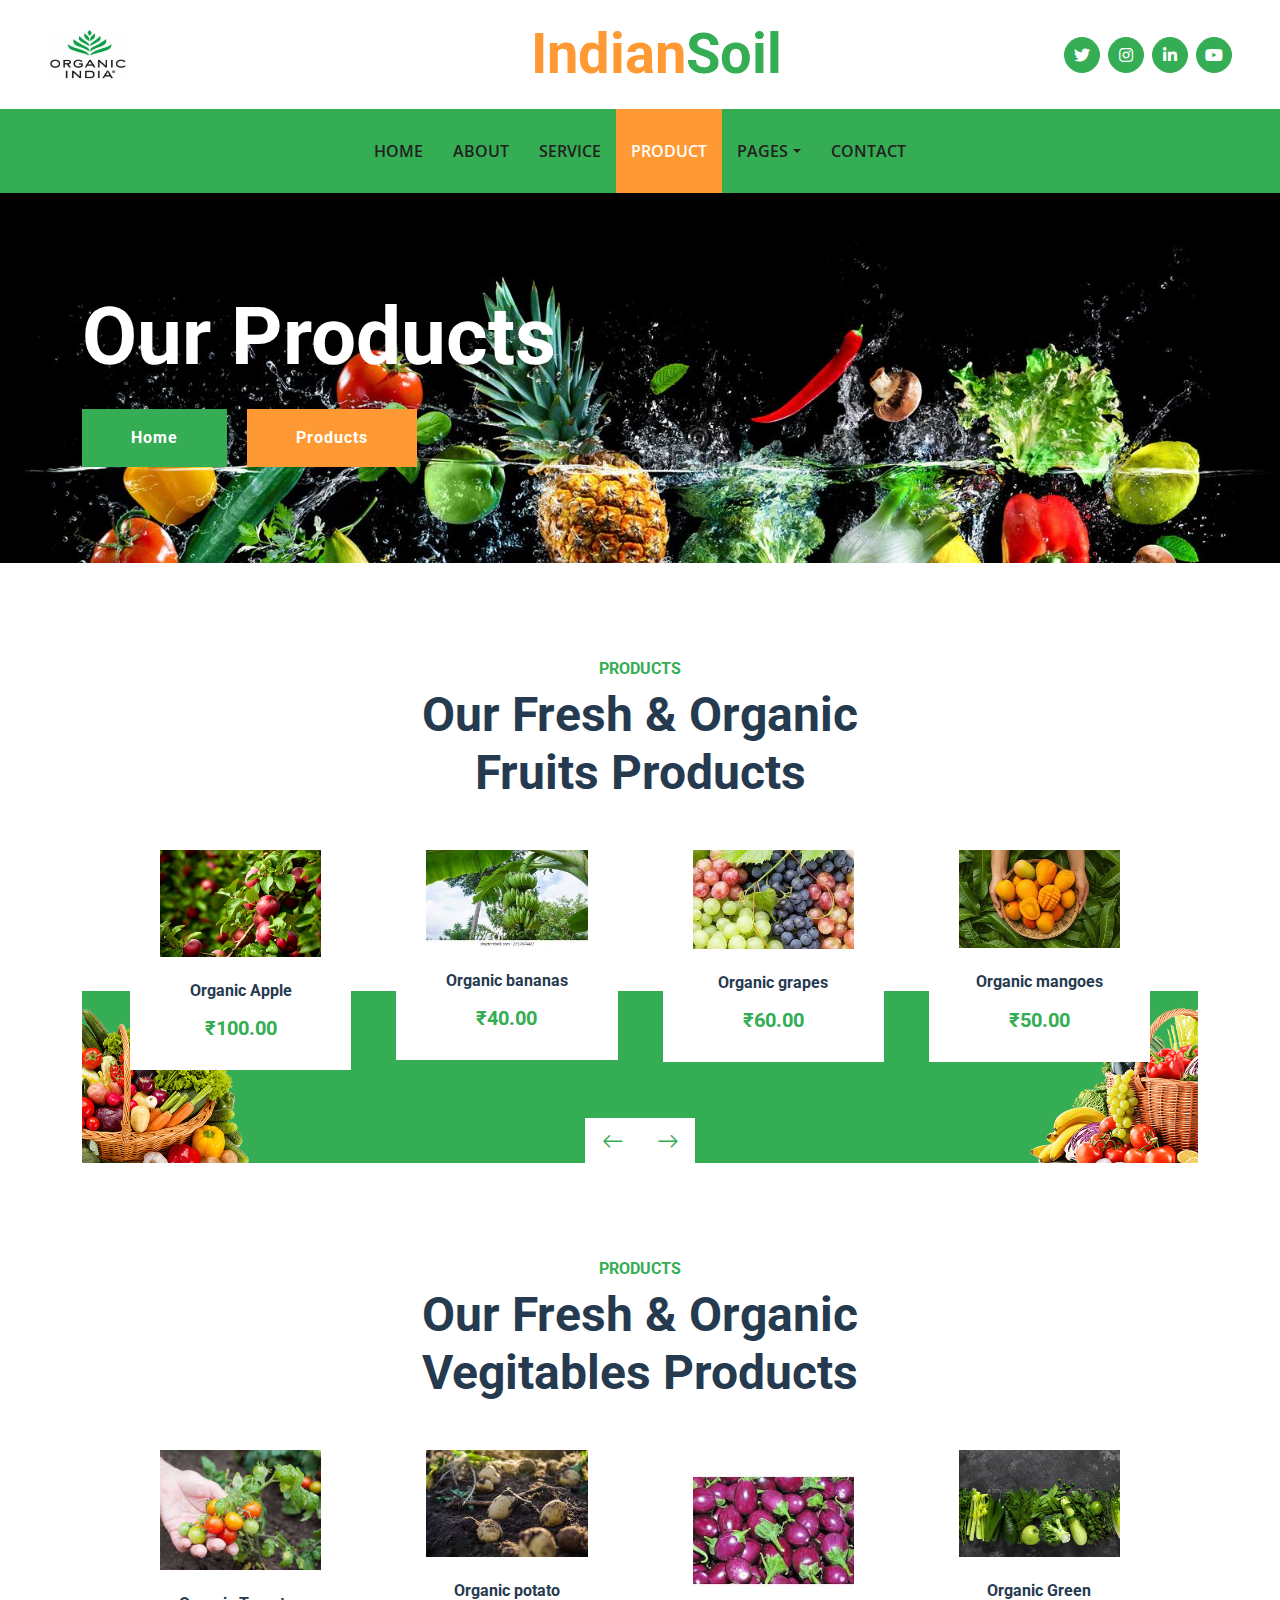
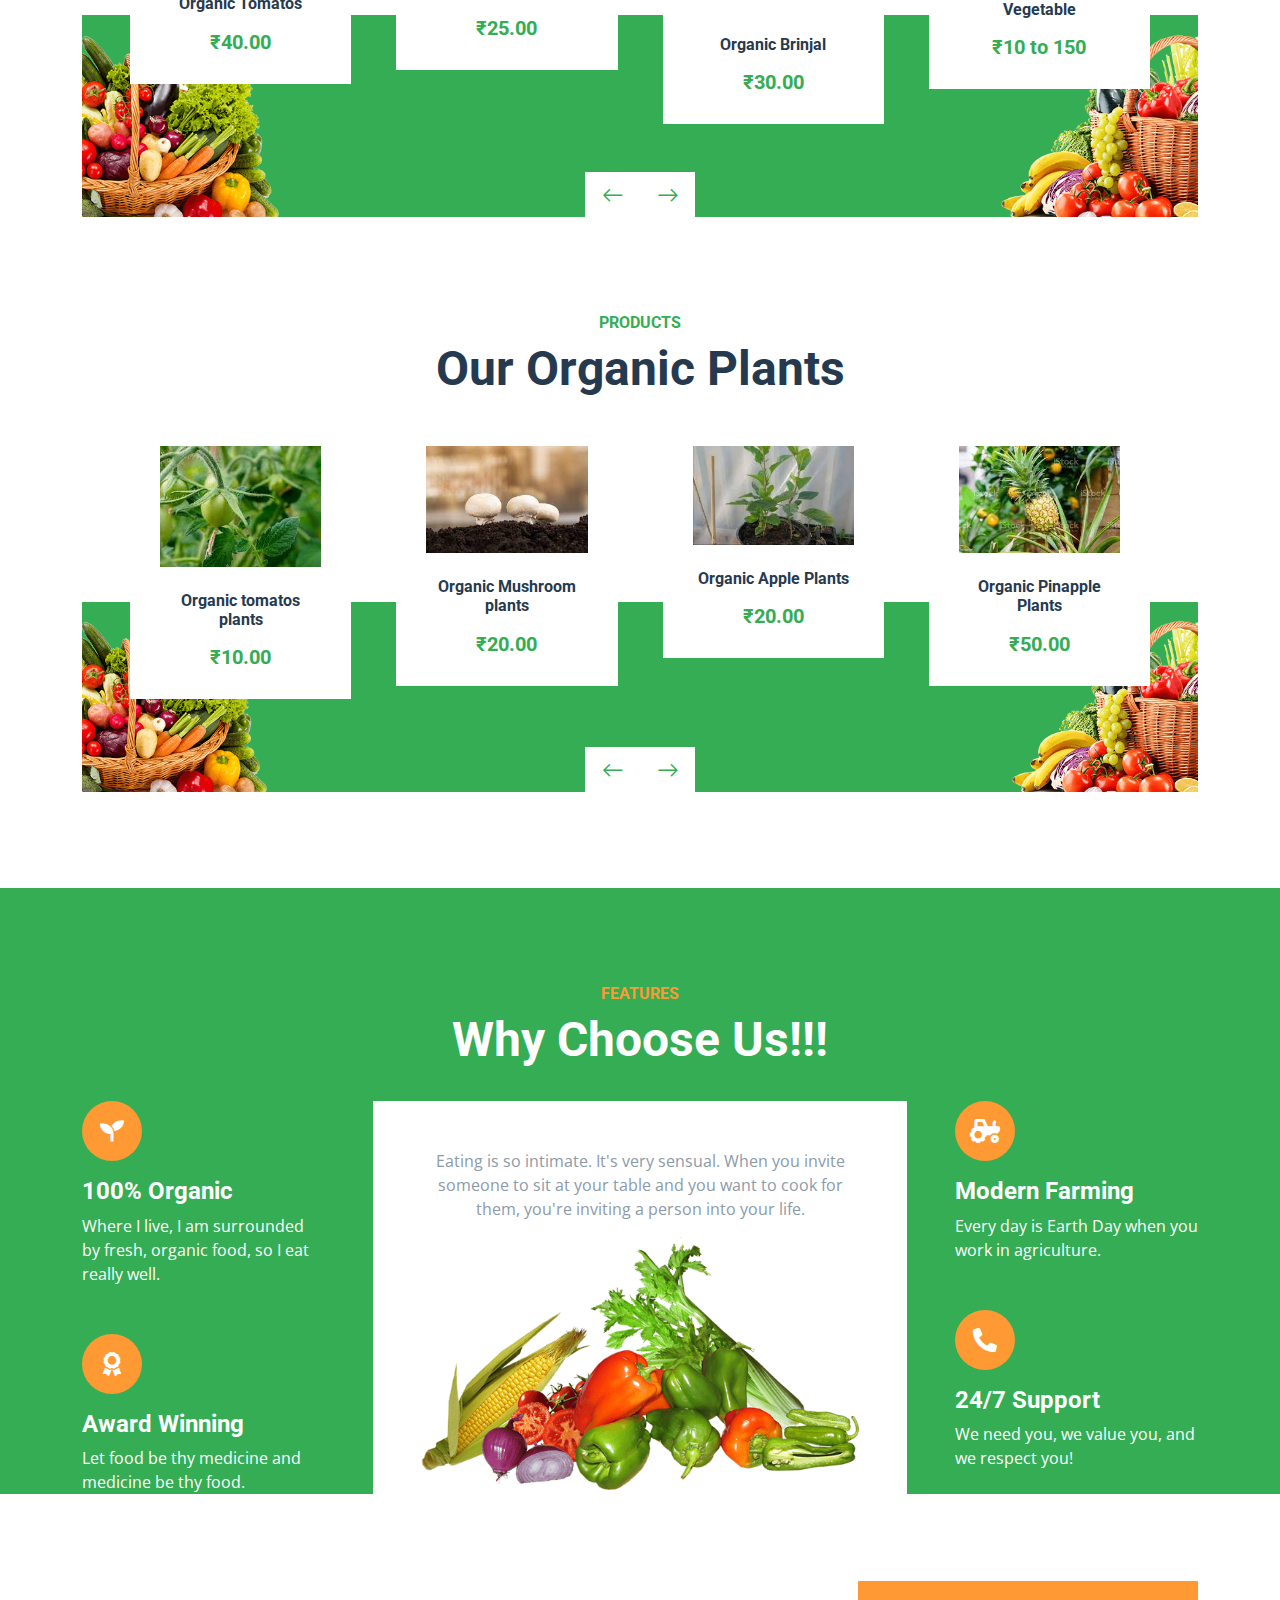
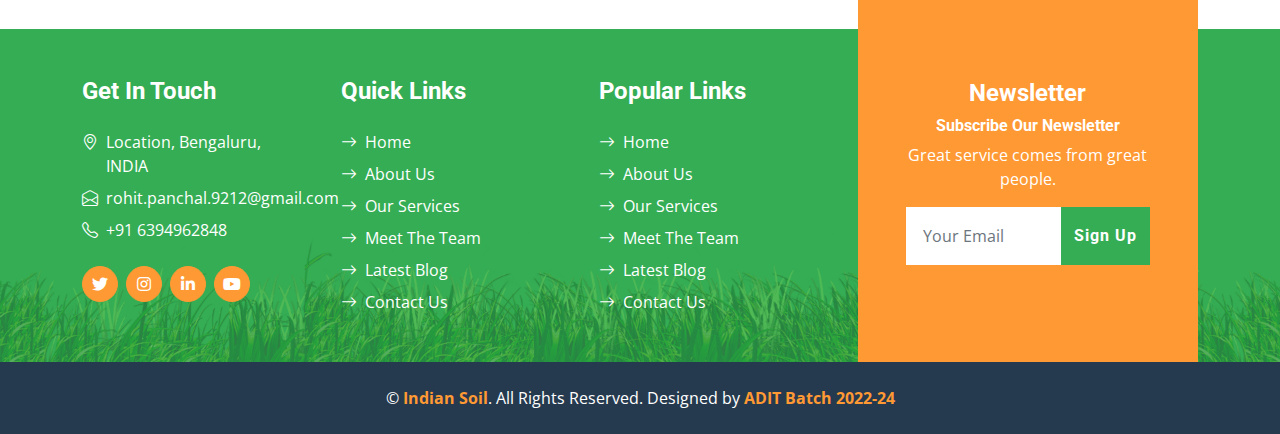
<file: product.html>
<!DOCTYPE html>
<html lang="en">

<head>
    <meta charset="utf-8">
    <title>Agriculture</title>
    <meta content="width=device-width, initial-scale=1.0" name="viewport">
    <meta content="Free HTML Templates" name="keywords">
    <meta content="Free HTML Templates" name="description">

    <link href="img/favicon.ico" rel="icon">

    <link rel="preconnect" href="https://fonts.gstatic.com">
    <link href="https://fonts.googleapis.com/css2?family=Open+Sans:wght@400;600&family=Roboto:wght@500;700&display=swap" rel="stylesheet">

    <link href="https://cdnjs.cloudflare.com/ajax/libs/font-awesome/5.15.0/css/all.min.css" rel="stylesheet">
    <link href="https://cdn.jsdelivr.net/npm/bootstrap-icons@1.4.1/font/bootstrap-icons.css" rel="stylesheet">

    <link href="lib/owlcarousel/assets/owl.carousel.min.css" rel="stylesheet">

    <link href="css/bootstrap.min.css" rel="stylesheet">

    <link href="css/style.css" rel="stylesheet">
</head>

<body>
    <div class="container-fluid px-5 d-none d-lg-block">
        <div class="row gx-5 py-3 align-items-center">
            <div class="col-lg-3">
                <div class="d-flex align-items-center justify-content-start">
                    <img src="img/logo1.jpg" width="80px" height="50px">
                </div>
            </div>
            <div class="col-lg-6">
                <div class="d-flex align-items-center justify-content-center">
                    <a href="index.html" class="navbar-brand ms-lg-5">
                        <h1 class="m-0 display-4 text-primary"><span class="text-secondary">Indian</span>Soil</h1>
                    </a>
                </div>
            </div>
            <div class="col-lg-3">
                <div class="d-flex align-items-center justify-content-end">
                    <a class="btn btn-primary btn-square rounded-circle me-2" href="https://twitter.com/rishabh93593601"><i class="fab fa-twitter"></i></a>
                    <a class="btn btn-primary btn-square rounded-circle me-2" href="https://www.instagram.com/rishabhpanchal.123"><i class="fab fa-instagram"></i></a>
                    <a class="btn btn-primary btn-square rounded-circle me-2" href="https://www.linkedin.com/in/competition-time-7585a7205"><i class="fab fa-linkedin-in"></i></a>
                    <a class="btn btn-primary btn-square rounded-circle" href="https://www.youtube.com/@rishabh9913"><i class="fab fa-youtube"></i></a>
                </div>
            </div>
        </div>
    </div>

    <nav class="navbar navbar-expand-lg bg-primary navbar-dark shadow-sm py-3 py-lg-0 px-3 px-lg-5">
        <a href="index.html" class="navbar-brand d-flex d-lg-none">
            <h1 class="m-0 display-4 text-secondary"><span class="text-white">Indian</span>Soil</h1>
        </a>
        <button class="navbar-toggler" type="button" data-bs-toggle="collapse" data-bs-target="#navbarCollapse">
            <span class="navbar-toggler-icon"></span>
        </button>
        <div class="collapse navbar-collapse" id="navbarCollapse">
            <div class="navbar-nav mx-auto py-0">
                <a href="index.html" class="nav-item nav-link">Home</a>
                <a href="about.html" class="nav-item nav-link">About</a>
                <a href="service.html" class="nav-item nav-link">Service</a>
                <a href="product.html" class="nav-item nav-link active">Product</a>
                <div class="nav-item dropdown">
                    <a href="#" class="nav-link dropdown-toggle" data-bs-toggle="dropdown">Pages</a>
                    <div class="dropdown-menu m-0">
                        <a href="blog.html" class="dropdown-item">Blog Grid</a>
                        <a href="detail.html" class="dropdown-item">Blog Detail</a>
                        <a href="feature.html" class="dropdown-item">Features</a>
                        <a href="team.html" class="dropdown-item">The Team</a>
                        <a href="testimonial.html" class="dropdown-item">Testimonial</a>
                    </div>
                </div>
                <a href="contact.html" class="nav-item nav-link">Contact</a>
            </div>
        </div>
    </nav>

    <div class="container-fluid bg-primary py-5 bg-hero mb-5">
        <div class="container py-5">
            <div class="row justify-content-start">
                <div class="col-lg-8 text-center text-lg-start">
                    <h1 class="display-1 text-white mb-md-4">Our Products</h1>
                    <a href="index.html" class="btn btn-primary py-md-3 px-md-5 me-3">Home</a>
                    <a href="product.html" class="btn btn-secondary py-md-3 px-md-5">Products</a>
                </div>
            </div>
        </div>
    </div>

    <div class="container-fluid py-5"id="Fruits">
        <div class="container">
            <div class="mx-auto text-center mb-5" style="max-width: 500px;">
                <h6 class="text-primary text-uppercase">Products</h6>
                <h1 class="display-5">Our Fresh & Organic Fruits Products</h1>
            </div>
            <div class="owl-carousel product-carousel px-5">
                <div class="pb-5">
                    <div class="product-item position-relative bg-white d-flex flex-column text-center">
                        <img class="img-fluid mb-4" src="img/apple.jpg" alt="">
                        <h6 class="mb-3">Organic Apple</h6>
                        <h5 class="text-primary mb-0">&#8377;100.00</h5>
                        <div class="btn-action d-flex justify-content-center">
                            <a class="btn bg-primary py-2 px-3" href=""><i class="bi bi-cart text-white"></i></a>
                            <a class="btn bg-secondary py-2 px-3" href=""><i class="bi bi-eye text-white"></i></a>
                        </div>
                    </div>
                </div>
                <div class="pb-5">
                    <div class="product-item position-relative bg-white d-flex flex-column text-center">
                        <img class="img-fluid mb-4" src="img/banana.jfif" alt="">
                        <h6 class="mb-3">Organic bananas</h6>
                        <h5 class="text-primary mb-0">&#8377;40.00</h5>
                        <div class="btn-action d-flex justify-content-center">
                            <a class="btn bg-primary py-2 px-3" href=""><i class="bi bi-cart text-white"></i></a>
                            <a class="btn bg-secondary py-2 px-3" href=""><i class="bi bi-eye text-white"></i></a>
                        </div>
                    </div>
                </div>
                <div class="pb-5">
                    <div class="product-item position-relative bg-white d-flex flex-column text-center">
                        <img class="img-fluid mb-4" src="img/grapes.jfif" alt="">
                        <h6 class="mb-3">Organic grapes</h6>
                        <h5 class="text-primary mb-0">&#8377;60.00</h5>
                        <div class="btn-action d-flex justify-content-center">
                            <a class="btn bg-primary py-2 px-3" href=""><i class="bi bi-cart text-white"></i></a>
                            <a class="btn bg-secondary py-2 px-3" href=""><i class="bi bi-eye text-white"></i></a>
                        </div>
                    </div>
                </div>
                <div class="pb-5">
                    <div class="product-item position-relative bg-white d-flex flex-column text-center">
                        <img class="img-fluid mb-4" src="img/mangos.jfif" alt="">
                        <h6 class="mb-3">Organic mangoes</h6>
                        <h5 class="text-primary mb-0">&#8377;50.00</h5>
                        <div class="btn-action d-flex justify-content-center">
                            <a class="btn bg-primary py-2 px-3" href=""><i class="bi bi-cart text-white"></i></a>
                            <a class="btn bg-secondary py-2 px-3" href=""><i class="bi bi-eye text-white"></i></a>
                        </div>
                    </div>
                </div>
                <div class="pb-5">
                    <div class="product-item position-relative bg-white d-flex flex-column text-center">
                        <img class="img-fluid mb-4" src="img/papayas.jfif" alt="">
                        <h6 class="mb-3">Organic papayas</h6>
                        <h5 class="text-primary mb-0">&#8377;30.00</h5>
                        <div class="btn-action d-flex justify-content-center">
                            <a class="btn bg-primary py-2 px-3" href=""><i class="bi bi-cart text-white"></i></a>
                            <a class="btn bg-secondary py-2 px-3" href=""><i class="bi bi-eye text-white"></i></a>
                        </div>
                    </div>
                </div>
            </div>
        </div>
    </div>


    <div class="container-fluid py-5" id="veg">
        <div class="container">
            <div class="mx-auto text-center mb-5" style="max-width: 500px;">
                <h6 class="text-primary text-uppercase">Products</h6>
                <h1 class="display-5">Our Fresh & Organic Vegitables Products</h1>
            </div>
            <div class="owl-carousel product-carousel px-5">
                <div class="pb-5">
                    <div class="product-item position-relative bg-white d-flex flex-column text-center">
                        <img class="img-fluid mb-4" src="img/tomato.jfif" alt="">
                        <h6 class="mb-3">Organic Tomatos</h6>
                        <h5 class="text-primary mb-0">&#8377;40.00</h5>
                        <div class="btn-action d-flex justify-content-center">
                            <a class="btn bg-primary py-2 px-3" href=""><i class="bi bi-cart text-white"></i></a>
                            <a class="btn bg-secondary py-2 px-3" href=""><i class="bi bi-eye text-white"></i></a>
                        </div>
                    </div>
                </div>
                <div class="pb-5">
                    <div class="product-item position-relative bg-white d-flex flex-column text-center">
                        <img class="img-fluid mb-4" src="img/patato.jfif" alt="">
                        <h6 class="mb-3">Organic potato</h6>
                        <h5 class="text-primary mb-0">&#8377;25.00</h5>
                        <div class="btn-action d-flex justify-content-center">
                            <a class="btn bg-primary py-2 px-3" href=""><i class="bi bi-cart text-white"></i></a>
                            <a class="btn bg-secondary py-2 px-3" href=""><i class="bi bi-eye text-white"></i></a>
                        </div>
                    </div>
                </div>
                <div class="pb-5">
                    <div class="product-item position-relative bg-white d-flex flex-column text-center">
                        <img class="img-fluid mb-4" src="img/bj.jfif"alt="">
                        <h6 class="mb-3">Organic Brinjal</h6>
                        <h5 class="text-primary mb-0">&#8377;30.00</h5>
                        <div class="btn-action d-flex justify-content-center">
                            <a class="btn bg-primary py-2 px-3" href=""><i class="bi bi-cart text-white"></i></a>
                            <a class="btn bg-secondary py-2 px-3" href=""><i class="bi bi-eye text-white"></i></a>
                        </div>
                    </div>
                </div>
                <div class="pb-5">
                    <div class="product-item position-relative bg-white d-flex flex-column text-center">
                        <img class="img-fluid mb-4" src="img/green veg.jpg" alt="">
                        <h6 class="mb-3">Organic Green Vegetable</h6>
                        <h5 class="text-primary mb-0">&#8377;10 to 150</h5>
                        <div class="btn-action d-flex justify-content-center">
                            <a class="btn bg-primary py-2 px-3" href=""><i class="bi bi-cart text-white"></i></a>
                            <a class="btn bg-secondary py-2 px-3" href=""><i class="bi bi-eye text-white"></i></a>
                        </div>
                    </div>
                </div>
                <div class="pb-5">
                    <div class="product-item position-relative bg-white d-flex flex-column text-center">
                        <img class="img-fluid mb-4" src="img/onion.jfif" alt="">
                        <h6 class="mb-3">Organic Onion</h6>
                        <h5 class="text-primary mb-0">&#8377;30.00</h5>
                        <div class="btn-action d-flex justify-content-center">
                            <a class="btn bg-primary py-2 px-3" href=""><i class="bi bi-cart text-white"></i></a>
                            <a class="btn bg-secondary py-2 px-3" href=""><i class="bi bi-eye text-white"></i></a>
                        </div>
                    </div>
                </div>
            </div>
        </div>
    </div>


    <div class="container-fluid py-5"id="plants">
        <div class="container">
            <div class="mx-auto text-center mb-5" style="max-width: 500px;">
                <h6 class="text-primary text-uppercase">Products</h6>
                <h1 class="display-5">Our Organic Plants</h1>
            </div>
            <div class="owl-carousel product-carousel px-5">
                <div class="pb-5">
                    <div class="product-item position-relative bg-white d-flex flex-column text-center">
                        <img class="img-fluid mb-4" src="img/plants tomato.jfif" alt="">
                        <h6 class="mb-3">Organic tomatos plants</h6>
                        <h5 class="text-primary mb-0">&#8377;10.00</h5>
                        <div class="btn-action d-flex justify-content-center">
                            <a class="btn bg-primary py-2 px-3" href=""><i class="bi bi-cart text-white"></i></a>
                            <a class="btn bg-secondary py-2 px-3" href=""><i class="bi bi-eye text-white"></i></a>
                        </div>
                    </div>
                </div>
                <div class="pb-5">
                    <div class="product-item position-relative bg-white d-flex flex-column text-center">
                        <img class="img-fluid mb-4" src="img/mush.jfif" alt="">
                        <h6 class="mb-3">Organic Mushroom plants</h6>
                        <h5 class="text-primary mb-0">&#8377;20.00</h5>
                        <div class="btn-action d-flex justify-content-center">
                            <a class="btn bg-primary py-2 px-3" href=""><i class="bi bi-cart text-white"></i></a>
                            <a class="btn bg-secondary py-2 px-3" href=""><i class="bi bi-eye text-white"></i></a>
                        </div>
                    </div>
                </div>
                <div class="pb-5">
                    <div class="product-item position-relative bg-white d-flex flex-column text-center">
                        <img class="img-fluid mb-4" src="img/apple plants.jfif" alt="">
                        <h6 class="mb-3">Organic Apple Plants</h6>
                        <h5 class="text-primary mb-0">&#8377;20.00</h5>
                        <div class="btn-action d-flex justify-content-center">
                            <a class="btn bg-primary py-2 px-3" href=""><i class="bi bi-cart text-white"></i></a>
                            <a class="btn bg-secondary py-2 px-3" href=""><i class="bi bi-eye text-white"></i></a>
                        </div>
                    </div>
                </div>
                <div class="pb-5">
                    <div class="product-item position-relative bg-white d-flex flex-column text-center">
                        <img class="img-fluid mb-4" src="img/pineapple plants.jfif" alt="">
                        <h6 class="mb-3">Organic Pinapple Plants</h6>
                        <h5 class="text-primary mb-0">&#8377;50.00</h5>
                        <div class="btn-action d-flex justify-content-center">
                            <a class="btn bg-primary py-2 px-3" href=""><i class="bi bi-cart text-white"></i></a>
                            <a class="btn bg-secondary py-2 px-3" href=""><i class="bi bi-eye text-white"></i></a>
                        </div>
                    </div>
                </div>
                <div class="pb-5">
                    <div class="product-item position-relative bg-white d-flex flex-column text-center">
                        <img class="img-fluid mb-4" src="img/mango.jfif" alt="">
                        <h6 class="mb-3">Organic Mangos Plants</h6>
                        <h5 class="text-primary mb-0">&#8377;15.00</h5>
                        <div class="btn-action d-flex justify-content-center">
                            <a class="btn bg-primary py-2 px-3" href=""><i class="bi bi-cart text-white"></i></a>
                            <a class="btn bg-secondary py-2 px-3" href=""><i class="bi bi-eye text-white"></i></a>
                        </div>
                    </div>
                </div>
            </div>
        </div>
    </div>

    <div class="container-fluid bg-primary feature py-5 pb-lg-0 mt-5" style="margin-bottom: 135px;">
        <div class="container py-5 pb-lg-0">
            <div class="mx-auto text-center mb-3 pb-2" style="max-width: 500px;">
                <h6 class="text-uppercase text-secondary">Features</h6>
                <h1 class="display-5 text-white">Why Choose Us!!!</h1>
            </div>
            <div class="row g-5">
                <div class="col-lg-3">
                    <div class="text-white mb-5">
                        <div class="bg-secondary rounded-pill d-flex align-items-center justify-content-center mb-3" style="width: 60px; height: 60px;">
                            <i class="fa fa-seedling fs-4 text-white"></i>
                        </div>
                        <h4 class="text-white">100% Organic</h4>
                        <p class="mb-0">Where I live, I am surrounded by fresh, organic food, so I eat really well.</p>
                    </div>
                    <div class="text-white">
                        <div class="bg-secondary rounded-pill d-flex align-items-center justify-content-center mb-3" style="width: 60px; height: 60px;">
                            <i class="fa fa-award fs-4 text-white"></i>
                        </div>
                        <h4 class="text-white">Award Winning</h4>
                        <p class="mb-0">Let food be thy medicine and medicine be thy food.</p>
                    </div>
                </div>
                <div class="col-lg-6">
                    <div class="d-block bg-white h-100 text-center p-5 pb-lg-0">
                        <p>Eating is so intimate. It's very sensual. When you invite someone to sit at your table and you want to cook for them, you're inviting a person into your life.</p>
                        <img class="img-fluid" src="img/feature.png" alt="">
                    </div>
                </div>
                <div class="col-lg-3">
                    <div class="text-white mb-5">
                        <div class="bg-secondary rounded-pill d-flex align-items-center justify-content-center mb-3" style="width: 60px; height: 60px;">
                            <i class="fa fa-tractor fs-4 text-white"></i>
                        </div>
                        <h4 class="text-white">Modern Farming</h4>
                        <p class="mb-0">Every day is Earth Day when you work in agriculture.</p>
                    </div>
                    <div class="text-white">
                        <div class="bg-secondary rounded-pill d-flex align-items-center justify-content-center mb-3" style="width: 60px; height: 60px;">
                            <i class="fa fa-phone-alt fs-4 text-white"></i>
                        </div>
                        <h4 class="text-white">24/7 Support</h4>
                        <p class="mb-0">We need you, we value you, and we respect you!</p>
                    </div>
                </div>
            </div>
        </div>
    </div>

    <div class="container-fluid bg-footer bg-primary text-white mt-5">
        <div class="container">
            <div class="row gx-5">
                <div class="col-lg-8 col-md-6">
                    <div class="row gx-5">
                        <div class="col-lg-4 col-md-12 pt-5 mb-5">
                            <h4 class="text-white mb-4">Get In Touch</h4>
                            <div class="d-flex mb-2">
                                <i class="bi bi-geo-alt text-white me-2"></i>
                                <p class="text-white mb-0">Location, Bengaluru, INDIA</p>
                            </div>
                            <div class="d-flex mb-2">
                                <i class="bi bi-envelope-open text-white me-2"></i>
                                <p class="text-white mb-0">rohit.panchal.9212@gmail.com</p>
                            </div>
                            <div class="d-flex mb-2">
                                <i class="bi bi-telephone text-white me-2"></i>
                                <p class="text-white mb-0">+91 6394962848</p>
                            </div>
                            <div class="d-flex mt-4">
                                <a class="btn btn-secondary btn-square rounded-circle me-2" href="https://twitter.com/rishabh93593601"><i class="fab fa-twitter"></i></a>
                                <a class="btn btn-secondary btn-square rounded-circle me-2" href="https://www.instagram.com/rishabhpanchal.123"><i class="fab fa-instagram"></i></a>
                                <a class="btn btn-secondary btn-square rounded-circle me-2" href="https://www.linkedin.com/in/competition-time-7585a7205"><i class="fab fa-linkedin-in"></i></a>
                                <a class="btn btn-secondary btn-square rounded-circle" href="https://www.youtube.com/@rishabh9913"><i class="fab fa-youtube"></i></a>
                            </div>
                        </div>
                        <div class="col-lg-4 col-md-12 pt-0 pt-lg-5 mb-5">
                            <h4 class="text-white mb-4">Quick Links</h4>
                            <div class="d-flex flex-column justify-content-start">
                                <a class="text-white mb-2" href="index.html"><i class="bi bi-arrow-right text-white me-2"></i>Home</a>
                                <a class="text-white mb-2" href="about.html"><i class="bi bi-arrow-right text-white me-2"></i>About Us</a>
                                <a class="text-white mb-2" href="service.html"><i class="bi bi-arrow-right text-white me-2"></i>Our Services</a>
                                <a class="text-white mb-2" href="team.html"><i class="bi bi-arrow-right text-white me-2"></i>Meet The Team</a>
                                <a class="text-white mb-2" href="blog.html"><i class="bi bi-arrow-right text-white me-2"></i>Latest Blog</a>
                                <a class="text-white" href="contact.html"><i class="bi bi-arrow-right text-white me-2"></i>Contact Us</a>
                            </div>
                        </div>
                        <div class="col-lg-4 col-md-12 pt-0 pt-lg-5 mb-5">
                            <h4 class="text-white mb-4">Popular Links</h4>
                            <div class="d-flex flex-column justify-content-start">
                                <a class="text-white mb-2" href="index.html"><i class="bi bi-arrow-right text-white me-2"></i>Home</a>
                                <a class="text-white mb-2" href="about.html"><i class="bi bi-arrow-right text-white me-2"></i>About Us</a>
                                <a class="text-white mb-2" href="service.html"><i class="bi bi-arrow-right text-white me-2"></i>Our Services</a>
                                <a class="text-white mb-2" href="team.html"><i class="bi bi-arrow-right text-white me-2"></i>Meet The Team</a>
                                <a class="text-white mb-2" href="blog.html"><i class="bi bi-arrow-right text-white me-2"></i>Latest Blog</a>
                                <a class="text-white" href="contact.html"><i class="bi bi-arrow-right text-white me-2"></i>Contact Us</a>
                            </div>
                        </div>
                    </div>
                </div>
                <div class="col-lg-4 col-md-6 mt-lg-n5">
                    <div class="d-flex flex-column align-items-center justify-content-center text-center h-100 bg-secondary p-5">
                        <h4 class="text-white">Newsletter</h4>
                        <h6 class="text-white">Subscribe Our Newsletter</h6>
                        <p>Great service comes from great people.</p>
                        <form action="">
                            <div class="input-group">
                                <input type="text" class="form-control border-white p-3" placeholder="Your Email">
                                <button class="btn btn-primary">Sign Up</button>
                            </div>
                        </form>
                    </div>
                </div>
            </div>
        </div>
    </div>
    <div class="container-fluid bg-dark text-white py-4">
        <div class="container text-center">
            <p class="mb-0">&copy; <a class="text-secondary fw-bold" href="https://freewebsitecode.com/">Indian Soil</a>. All Rights Reserved. Designed by <a class="text-secondary fw-bold" href="https://freewebsitecode.com">ADIT Batch 2022-24</a></p>
        </div>
    </div>

    <a href="#" class="btn btn-secondary py-3 fs-4 back-to-top"><i class="bi bi-arrow-up"></i></a>


    <script src="https://code.jquery.com/jquery-3.4.1.min.js"></script>
    <script src="https://cdn.jsdelivr.net/npm/bootstrap@5.0.0/dist/js/bootstrap.bundle.min.js"></script>
    <script src="lib/easing/easing.min.js"></script>
    <script src="lib/waypoints/waypoints.min.js"></script>
    <script src="lib/counterup/counterup.min.js"></script>
    <script src="lib/owlcarousel/owl.carousel.min.js"></script>

    <script src="js/main.js"></script>
</body>

</html>
</file>
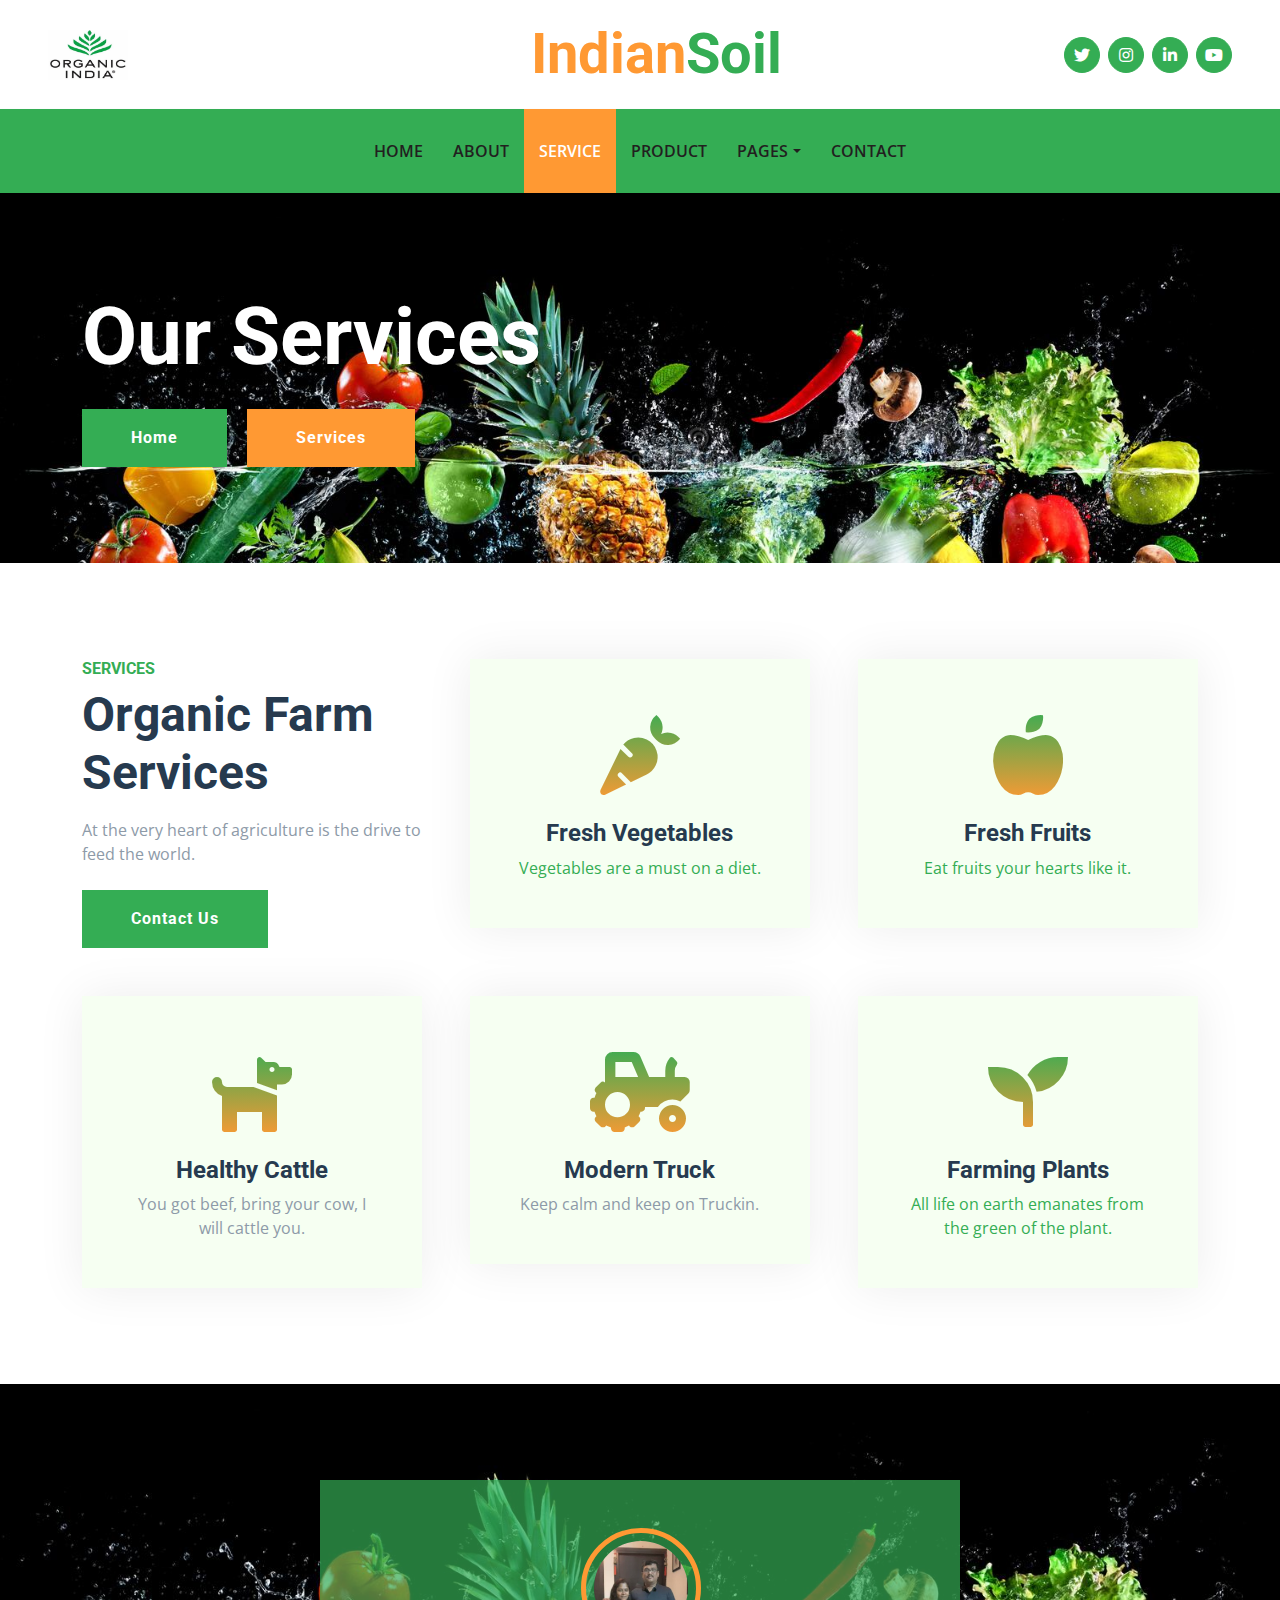
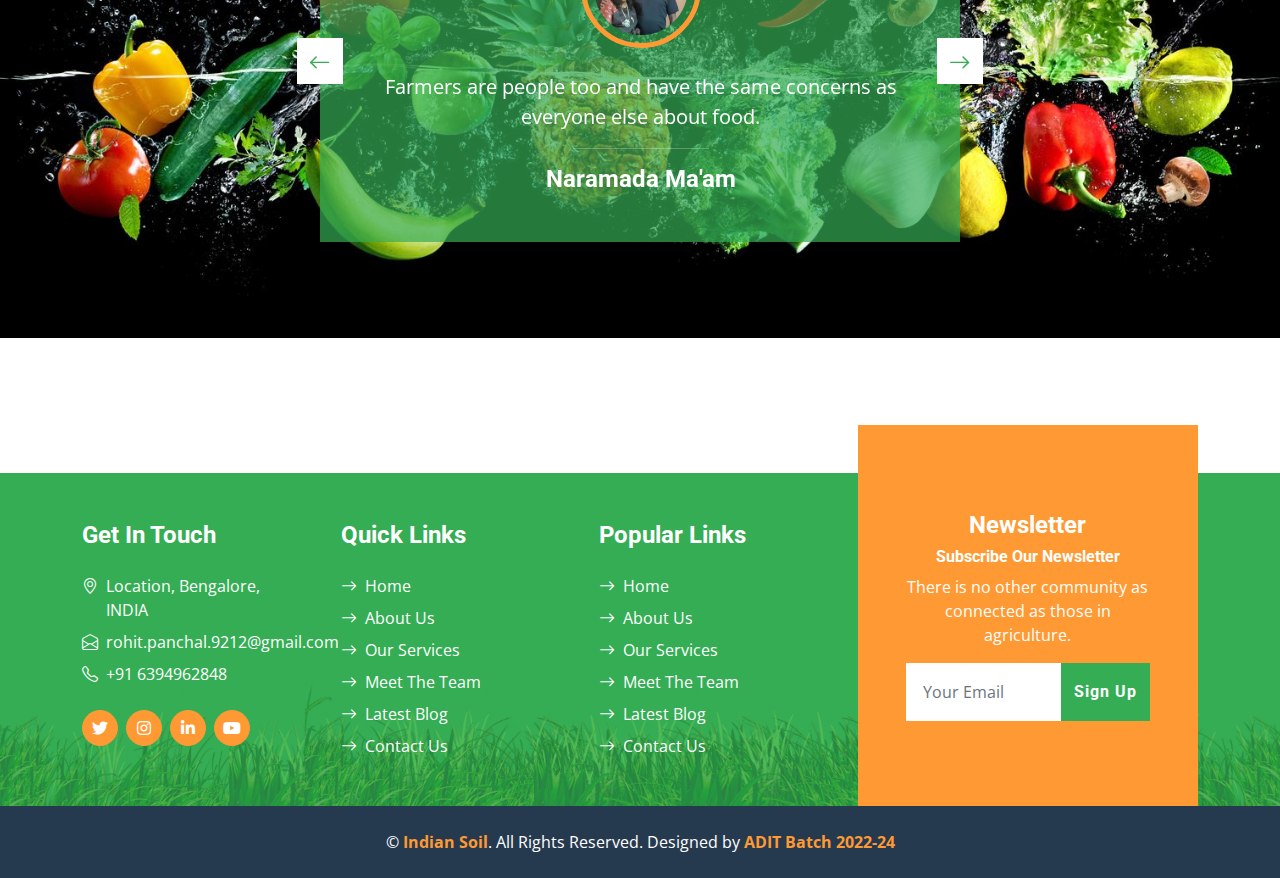
<file: service.html>
<!DOCTYPE html>
<html lang="en">

<head>
    <meta charset="utf-8">
    <title>Agriculture</title>
    <meta content="width=device-width, initial-scale=1.0" name="viewport">
    <meta content="Free HTML Templates" name="keywords">
    <meta content="Free HTML Templates" name="description">

    <link href="img/favicon.ico" rel="icon">

    <link rel="preconnect" href="https://fonts.gstatic.com">
    <link href="https://fonts.googleapis.com/css2?family=Open+Sans:wght@400;600&family=Roboto:wght@500;700&display=swap" rel="stylesheet">

    <link href="https://cdnjs.cloudflare.com/ajax/libs/font-awesome/5.15.0/css/all.min.css" rel="stylesheet">
    <link href="https://cdn.jsdelivr.net/npm/bootstrap-icons@1.4.1/font/bootstrap-icons.css" rel="stylesheet">

    <link href="lib/owlcarousel/assets/owl.carousel.min.css" rel="stylesheet">

    <link href="css/bootstrap.min.css" rel="stylesheet">

    <link href="css/style.css" rel="stylesheet">
</head>

<body>

    <div class="container-fluid px-5 d-none d-lg-block">
        <div class="row gx-5 py-3 align-items-center">
            <div class="col-lg-3">
                <div class="d-flex align-items-center justify-content-start">
                    <img src="img/logo1.jpg" width="80px" height="50px">
                </div>
            </div>
            <div class="col-lg-6">
                <div class="d-flex align-items-center justify-content-center">
                    <a href="index.html" class="navbar-brand ms-lg-5">
                        <h1 class="m-0 display-4 text-primary"><span class="text-secondary">Indian</span>Soil</h1>
                    </a>
                </div>
            </div>
            <div class="col-lg-3">
                <div class="d-flex align-items-center justify-content-end">
                    <a class="btn btn-primary btn-square rounded-circle me-2" href="https://twitter.com/rishabh93593601"><i class="fab fa-twitter"></i></a>
                    <a class="btn btn-primary btn-square rounded-circle me-2" href="https://www.instagram.com/rishabhpanchal.123"><i class="fab fa-instagram"></i></a>
                    <a class="btn btn-primary btn-square rounded-circle me-2" href="https://www.linkedin.com/in/competition-time-7585a7205"><i class="fab fa-linkedin-in"></i></a>
                    <a class="btn btn-primary btn-square rounded-circle" href="https://www.youtube.com/@rishabh9913"><i class="fab fa-youtube"></i></a>
                    </div>
            </div>
        </div>
    </div>

    <nav class="navbar navbar-expand-lg bg-primary navbar-dark shadow-sm py-3 py-lg-0 px-3 px-lg-5">
        <a href="index.html" class="navbar-brand d-flex d-lg-none">
            <h1 class="m-0 display-4 text-secondary"><span class="text-white">Indian</span>Soil</h1>
        </a>
        <button class="navbar-toggler" type="button" data-bs-toggle="collapse" data-bs-target="#navbarCollapse">
            <span class="navbar-toggler-icon"></span>
        </button>
        <div class="collapse navbar-collapse" id="navbarCollapse">
            <div class="navbar-nav mx-auto py-0">
                <a href="index.html" class="nav-item nav-link">Home</a>
                <a href="about.html" class="nav-item nav-link">About</a>
                <a href="service.html" class="nav-item nav-link active">Service</a>
                <a href="product.html" class="nav-item nav-link">Product</a>
                <div class="nav-item dropdown">
                    <a href="#" class="nav-link dropdown-toggle" data-bs-toggle="dropdown">Pages</a>
                    <div class="dropdown-menu m-0">
                        <a href="blog.html" class="dropdown-item">Blog Grid</a>
                        <a href="detail.html" class="dropdown-item">Blog Detail</a>
                        <a href="feature.html" class="dropdown-item">Features</a>
                        <a href="team.html" class="dropdown-item">The Team</a>
                        <a href="testimonial.html" class="dropdown-item">Testimonial</a>
                    </div>
                </div>
                <a href="contact.html" class="nav-item nav-link">Contact</a>
            </div>
        </div>
    </nav>

    <div class="container-fluid bg-primary py-5 bg-hero mb-5">
        <div class="container py-5">
            <div class="row justify-content-start">
                <div class="col-lg-8 text-center text-lg-start">
                    <h1 class="display-1 text-white mb-md-4">Our Services</h1>
                    <a href="index.html" class="btn btn-primary py-md-3 px-md-5 me-3">Home</a>
                    <a href="service.html" class="btn btn-secondary py-md-3 px-md-5">Services</a>
                </div>
            </div>
        </div>
    </div>

    <div class="container-fluid py-5">
        <div class="container">
            <div class="row g-5">
                <div class="col-lg-4 col-md-6">
                    <div class="mb-3">
                        <h6 class="text-primary text-uppercase">Services</h6>
                        <h1 class="display-5">Organic Farm Services</h1>
                    </div>
                    <p class="mb-4">At the very heart of agriculture is the drive to feed the world.</p>
                    <a href="contact.html" class="btn btn-primary py-md-3 px-md-5">Contact Us</a>
                </div>
                <div class="col-lg-4 col-md-6"><a href="product.html#veg">
                    <div class="service-item bg-light text-center p-5">
                        <i class="fa fa-carrot display-1 text-primary mb-3"></i>
                        <h4>Fresh Vegetables</h4>
                        <p class="mb-0">Vegetables are a must on a diet.</p>
                    </div></a>
                </div>
                <div class="col-lg-4 col-md-6"><a href="product.html#Fruits">
                    <div class="service-item bg-light text-center p-5">
                        <i class="fa fa-apple-alt display-1 text-primary mb-3"></i>
                        <h4>Fresh Fruits</h4>
                        <p class="mb-0">Eat fruits your hearts like it.</p>
                    </div></a>
                </div>
                <div class="col-lg-4 col-md-6">
                    <div class="service-item bg-light text-center p-5">
                        <i class="fa fa-dog display-1 text-primary mb-3"></i>
                        <h4>Healthy Cattle</h4>
                        <p class="mb-0">You got beef, bring your cow, I will cattle you.</p>
                    </div>
                </div>
                <div class="col-lg-4 col-md-6">
                    <div class="service-item bg-light text-center p-5">
                        <i class="fa fa-tractor display-1 text-primary mb-3"></i>
                        <h4>Modern Truck</h4>
                        <p class="mb-0">Keep calm and keep on Truckin.</p>
                    </div>
                </div>
                <div class="col-lg-4 col-md-6"><a href="product.html#plants">
                    <div class="service-item bg-light text-center p-5">
                        <i class="fa fa-seedling display-1 text-primary mb-3"></i>
                        <h4>Farming Plants</h4>
                        <p class="mb-0">All life on earth emanates from the green of the plant.</p>
                    </div></a>
                </div>
            </div>
        </div>
    </div>

    <div class="container-fluid bg-testimonial py-5 mt-5" style="margin-bottom: 135px;">
        <div class="container py-5">
            <div class="row justify-content-center">
                <div class="col-lg-7">
                    <div class="owl-carousel testimonial-carousel p-5">
                        <div class="testimonial-item text-center text-white">
                            <img class="img-fluid mx-auto p-2 border border-5 border-secondary rounded-circle mb-4" src="img/naramada maam.jfif" alt="">
                            <p class="fs-5">Farmers are people too and have the same concerns as everyone else about food.</p>
                            <hr class="mx-auto w-25">
                            <h4 class="text-white mb-0">Naramada Ma'am</h4>
                        </div>
                        <div class="testimonial-item text-center text-white">
                            <img class="img-fluid mx-auto p-2 border border-5 border-secondary rounded-circle mb-4" src="img/mahendra.jfif" alt="">
                            <p class="fs-5">Without farmers, ranchers and agriculture, food would not be on our plates.</p>
                            <hr class="mx-auto w-25">
                            <h4 class="text-white mb-0">Mahendra Kumar Bharduwaj</h4>
                        </div>
                    </div>
                </div>
            </div>
        </div>
    </div>

    <div class="container-fluid bg-footer bg-primary text-white mt-5">
        <div class="container">
            <div class="row gx-5">
                <div class="col-lg-8 col-md-6">
                    <div class="row gx-5">
                        <div class="col-lg-4 col-md-12 pt-5 mb-5">
                            <h4 class="text-white mb-4">Get In Touch</h4>
                            <div class="d-flex mb-2">
                                <i class="bi bi-geo-alt text-white me-2"></i>
                                <p class="text-white mb-0">Location, Bengalore, INDIA</p>
                            </div>
                            <div class="d-flex mb-2">
                                <i class="bi bi-envelope-open text-white me-2"></i>
                                <p class="text-white mb-0">rohit.panchal.9212@gmail.com</p>
                            </div>
                            <div class="d-flex mb-2">
                                <i class="bi bi-telephone text-white me-2"></i>
                                <p class="text-white mb-0">+91 6394962848</p>
                            </div>
                            <div class="d-flex mt-4">
                                <a class="btn btn-secondary btn-square rounded-circle me-2" href="https://twitter.com/rishabh93593601"><i class="fab fa-twitter"></i></a>
                                <a class="btn btn-secondary btn-square rounded-circle me-2" href="https://www.instagram.com/rishabhpanchal.123"><i class="fab fa-instagram"></i></a>
                                <a class="btn btn-secondary btn-square rounded-circle me-2" href="https://www.linkedin.com/in/competition-time-7585a7205"><i class="fab fa-linkedin-in"></i></a>
                                <a class="btn btn-secondary btn-square rounded-circle" href="https://www.youtube.com/@rishabh9913"><i class="fab fa-youtube"></i></a>
                            </div>
                        </div>
                        <div class="col-lg-4 col-md-12 pt-0 pt-lg-5 mb-5">
                            <h4 class="text-white mb-4">Quick Links</h4>
                            <div class="d-flex flex-column justify-content-start">
                                <a class="text-white mb-2" href="index.html"><i class="bi bi-arrow-right text-white me-2"></i>Home</a>
                                <a class="text-white mb-2" href="about.html"><i class="bi bi-arrow-right text-white me-2"></i>About Us</a>
                                <a class="text-white mb-2" href="service.html"><i class="bi bi-arrow-right text-white me-2"></i>Our Services</a>
                                <a class="text-white mb-2" href="team.html"><i class="bi bi-arrow-right text-white me-2"></i>Meet The Team</a>
                                <a class="text-white mb-2" href="blog.html"><i class="bi bi-arrow-right text-white me-2"></i>Latest Blog</a>
                                <a class="text-white" href="contact.html"><i class="bi bi-arrow-right text-white me-2"></i>Contact Us</a>
                            </div>
                        </div>
                        <div class="col-lg-4 col-md-12 pt-0 pt-lg-5 mb-5">
                            <h4 class="text-white mb-4">Popular Links</h4>
                            <div class="d-flex flex-column justify-content-start">
                                <a class="text-white mb-2" href="index.html"><i class="bi bi-arrow-right text-white me-2"></i>Home</a>
                                <a class="text-white mb-2" href="about.html"><i class="bi bi-arrow-right text-white me-2"></i>About Us</a>
                                <a class="text-white mb-2" href="service.html"><i class="bi bi-arrow-right text-white me-2"></i>Our Services</a>
                                <a class="text-white mb-2" href="team.html"><i class="bi bi-arrow-right text-white me-2"></i>Meet The Team</a>
                                <a class="text-white mb-2" href="blog.html"><i class="bi bi-arrow-right text-white me-2"></i>Latest Blog</a>
                                <a class="text-white" href="contact.html"><i class="bi bi-arrow-right text-white me-2"></i>Contact Us</a>
                            </div>
                        </div>
                    </div>
                </div>
                <div class="col-lg-4 col-md-6 mt-lg-n5">
                    <div class="d-flex flex-column align-items-center justify-content-center text-center h-100 bg-secondary p-5">
                        <h4 class="text-white">Newsletter</h4>
                        <h6 class="text-white">Subscribe Our Newsletter</h6>
                        <p>There is no other community as connected as those in agriculture.</p>
                        <form action="">
                            <div class="input-group">
                                <input type="text" class="form-control border-white p-3" placeholder="Your Email">
                                <button class="btn btn-primary">Sign Up</button>
                            </div>
                        </form>
                    </div>
                </div>
            </div>
        </div>
    </div>
    <div class="container-fluid bg-dark text-white py-4">
        <div class="container text-center">
            <p class="mb-0">&copy; <a class="text-secondary fw-bold" href="https://freewebsitecode.com/">Indian Soil</a>. All Rights Reserved. Designed by <a class="text-secondary fw-bold" href="https://freewebsitecode.com">ADIT Batch 2022-24</a></p>
        </div>
    </div>

    <a href="#" class="btn btn-secondary py-3 fs-4 back-to-top"><i class="bi bi-arrow-up"></i></a>



    <script src="https://code.jquery.com/jquery-3.4.1.min.js"></script>
    <script src="https://cdn.jsdelivr.net/npm/bootstrap@5.0.0/dist/js/bootstrap.bundle.min.js"></script>
    <script src="lib/easing/easing.min.js"></script>
    <script src="lib/waypoints/waypoints.min.js"></script>
    <script src="lib/counterup/counterup.min.js"></script>
    <script src="lib/owlcarousel/owl.carousel.min.js"></script>


    <script src="js/main.js"></script>
</body>

</html>
</file>
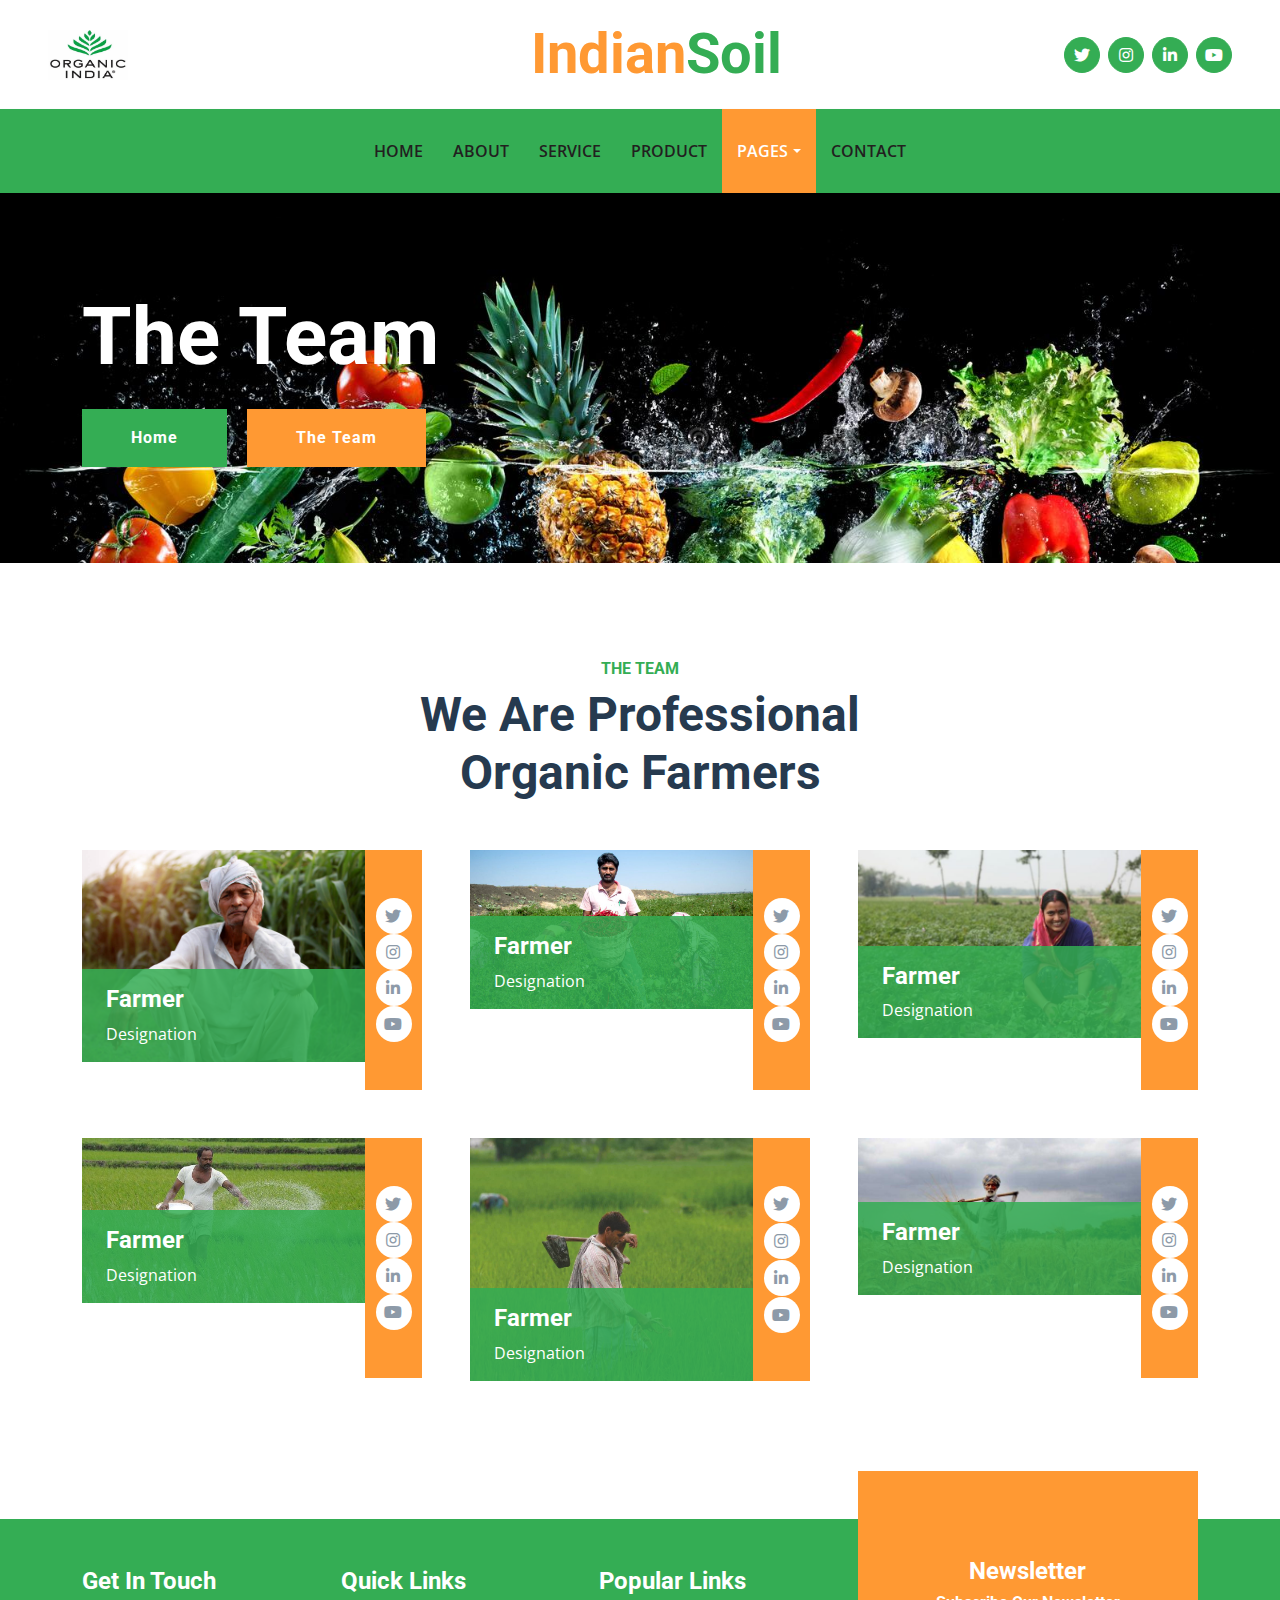
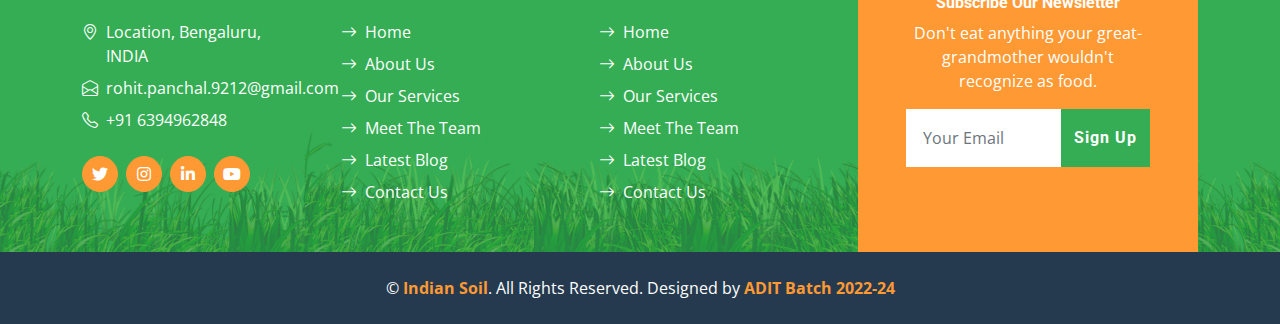
<file: team.html>
<!DOCTYPE html>
<html lang="en">

<head>
    <meta charset="utf-8">
    <title>Agriculture</title>
    <meta content="width=device-width, initial-scale=1.0" name="viewport">
    <meta content="Free HTML Templates" name="keywords">
    <meta content="Free HTML Templates" name="description">

    <!-- Favicon -->
    <link href="img/favicon.ico" rel="icon">

    <!-- Google Web Fonts -->
    <link rel="preconnect" href="https://fonts.gstatic.com">
    <link href="https://fonts.googleapis.com/css2?family=Open+Sans:wght@400;600&family=Roboto:wght@500;700&display=swap" rel="stylesheet">

    <!-- Icon Font Stylesheet -->
    <link href="https://cdnjs.cloudflare.com/ajax/libs/font-awesome/5.15.0/css/all.min.css" rel="stylesheet">
    <link href="https://cdn.jsdelivr.net/npm/bootstrap-icons@1.4.1/font/bootstrap-icons.css" rel="stylesheet">

    <!-- Libraries Stylesheet -->
    <link href="lib/owlcarousel/assets/owl.carousel.min.css" rel="stylesheet">

    <!-- Customized Bootstrap Stylesheet -->
    <link href="css/bootstrap.min.css" rel="stylesheet">

    <!-- Template Stylesheet -->
    <link href="css/style.css" rel="stylesheet">
</head>

<body>
    <!-- Topbar Start -->
    <div class="container-fluid px-5 d-none d-lg-block">
        <div class="row gx-5 py-3 align-items-center">
            <div class="col-lg-3">
                <div class="d-flex align-items-center justify-content-start">
                    <img src="img/logo1.jpg" width="80px" height="50px">
                </div>
            </div>
            <div class="col-lg-6">
                <div class="d-flex align-items-center justify-content-center">
                    <a href="index.html" class="navbar-brand ms-lg-5">
                        <h1 class="m-0 display-4 text-primary"><span class="text-secondary">Indian</span>Soil</h1>
                    </a>
                </div>
            </div>
            <div class="col-lg-3">
                <div class="d-flex align-items-center justify-content-end">
                    <a class="btn btn-primary btn-square rounded-circle me-2" href="https://twitter.com/rishabh93593601"><i class="fab fa-twitter"></i></a>
                    <a class="btn btn-primary btn-square rounded-circle me-2" href="https://www.instagram.com/rishabhpanchal.123"><i class="fab fa-instagram"></i></a>
                    <a class="btn btn-primary btn-square rounded-circle me-2" href="https://www.linkedin.com/in/competition-time-7585a7205"><i class="fab fa-linkedin-in"></i></a>
                    <a class="btn btn-primary btn-square rounded-circle" href="https://www.youtube.com/@rishabh9913"><i class="fab fa-youtube"></i></a>
                </div>
            </div>
        </div>
    </div>
    <!-- Topbar End -->


    <!-- Navbar Start -->
    <nav class="navbar navbar-expand-lg bg-primary navbar-dark shadow-sm py-3 py-lg-0 px-3 px-lg-5">
        <a href="index.html" class="navbar-brand d-flex d-lg-none">
            <h1 class="m-0 display-4 text-secondary"><span class="text-white">Indian</span>Soil</h1>
        </a>
        <button class="navbar-toggler" type="button" data-bs-toggle="collapse" data-bs-target="#navbarCollapse">
            <span class="navbar-toggler-icon"></span>
        </button>
        <div class="collapse navbar-collapse" id="navbarCollapse">
            <div class="navbar-nav mx-auto py-0">
                <a href="index.html" class="nav-item nav-link">Home</a>
                <a href="about.html" class="nav-item nav-link">About</a>
                <a href="service.html" class="nav-item nav-link">Service</a>
                <a href="product.html" class="nav-item nav-link">Product</a>
                <div class="nav-item dropdown">
                    <a href="#" class="nav-link dropdown-toggle active" data-bs-toggle="dropdown">Pages</a>
                    <div class="dropdown-menu m-0">
                        <a href="blog.html" class="dropdown-item">Blog Grid</a>
                        <a href="detail.html" class="dropdown-item">Blog Detail</a>
                        <a href="feature.html" class="dropdown-item">Features</a>
                        <a href="team.html" class="dropdown-item active">The Team</a>
                        <a href="testimonial.html" class="dropdown-item">Testimonial</a>
                    </div>
                </div>
                <a href="contact.html" class="nav-item nav-link">Contact</a>
            </div>
        </div>
    </nav>
    <!-- Navbar End -->


    <!-- Hero Start -->
    <div class="container-fluid bg-primary py-5 bg-hero mb-5">
        <div class="container py-5">
            <div class="row justify-content-start">
                <div class="col-lg-8 text-center text-lg-start">
                    <h1 class="display-1 text-white mb-md-4">The Team</h1>
                    <a href="index.html" class="btn btn-primary py-md-3 px-md-5 me-3">Home</a>
                    <a href="team.html" class="btn btn-secondary py-md-3 px-md-5">The Team</a>
                </div>
            </div>
        </div>
    </div>
    <!-- Hero End -->


    <!-- Team Start -->
    <div class="container-fluid py-5">
        <div class="container">
            <div class="mx-auto text-center mb-5" style="max-width: 500px;">
                <h6 class="text-primary text-uppercase">The Team</h6>
                <h1 class="display-5">We Are Professional Organic Farmers</h1>
            </div>
            <div class="row g-5">
                <div class="col-lg-4 col-md-6">
                    <div class="row g-0">
                         <div class="col-10">
                            <div class="position-relative">
                                <img class="img-fluid w-100" src="img/team1.jpg" alt="">
                                <div class="position-absolute start-0 bottom-0 w-100 py-3 px-4" style="background: rgba(52, 173, 84, .85);">
                                    <h4 class="text-white">Farmer</h4>
                                    <span class="text-white">Designation</span>
                                </div>
                            </div>
                        </div>
                        <div class="col-2">
                            <div class="h-100 d-flex flex-column align-items-center justify-content-around bg-secondary py-5">
                                <a class="btn btn-square rounded-circle bg-white" href="https://twitter.com/rishabh93593601"><i class="fab fa-twitter"></i></a>
                                <a class="btn btn-square rounded-circle bg-white" href="https://www.instagram.com/rishabhpanchal.123"><i class="fab fa-instagram"></i></a>
                                <a class="btn btn-square rounded-circle bg-white" href="https://www.linkedin.com/in/competition-time-7585a7205"><i class="fab fa-linkedin-in"></i></a>
                                <a class="btn btn-square rounded-circle bg-white" href="https://www.youtube.com/@rishabh9913"><i class="fab fa-youtube"></i></a>
                            </div>
                        </div>
                    </div> 
                </div>
                <div class="col-lg-4 col-md-6">
                    <div class="row g-0">
                        <div class="col-10">
                            <div class="position-relative">
                                <img class="img-fluid w-100" src="img/team2.jpg" alt="">
                                <div class="position-absolute start-0 bottom-0 w-100 py-3 px-4" style="background: rgba(52, 173, 84, .85);">
                                    <h4 class="text-white">Farmer</h4>
                                    <span class="text-white">Designation</span>
                                </div>
                            </div>
                        </div>
                        <div class="col-2">
                            <div class="h-100 d-flex flex-column align-items-center justify-content-around bg-secondary py-5">
                                <a class="btn btn-square rounded-circle bg-white" href="https://twitter.com/rishabh93593601"><i class="fab fa-twitter"></i></a>
                                <a class="btn btn-square rounded-circle bg-white" href="https://www.instagram.com/rishabhpanchal.123"><i class="fab fa-instagram"></i></a>
                                <a class="btn btn-square rounded-circle bg-white" href="https://www.linkedin.com/in/competition-time-7585a7205"><i class="fab fa-linkedin-in"></i></a>
                                <a class="btn btn-square rounded-circle bg-white" href="https://www.youtube.com/@rishabh9913"><i class="fab fa-youtube"></i></a>
                            </div>
                        </div>
                    </div>
                </div>
                <div class="col-lg-4 col-md-6">
                    <div class="row g-0">
                        <div class="col-10">
                            <div class="position-relative">
                                <img class="img-fluid w-100" src="img/team3.jpg" alt="">
                                <div class="position-absolute start-0 bottom-0 w-100 py-3 px-4" style="background: rgba(52, 173, 84, .85);">
                                    <h4 class="text-white">Farmer</h4>
                                    <span class="text-white">Designation</span>
                                </div>
                            </div>
                        </div>
                        <div class="col-2">
                            <div class="h-100 d-flex flex-column align-items-center justify-content-around bg-secondary py-5">
                                <a class="btn btn-square rounded-circle bg-white" href="https://twitter.com/rishabh93593601"><i class="fab fa-twitter"></i></a>
                                <a class="btn btn-square rounded-circle bg-white" href="https://www.instagram.com/rishabhpanchal.123"><i class="fab fa-instagram"></i></a>
                                <a class="btn btn-square rounded-circle bg-white" href="https://www.linkedin.com/in/competition-time-7585a7205"><i class="fab fa-linkedin-in"></i></a>
                                <a class="btn btn-square rounded-circle bg-white" href="https://www.youtube.com/@rishabh9913"><i class="fab fa-youtube"></i></a>
                            </div>
                        </div>
                    </div>
                </div>
                <div class="col-lg-4 col-md-6">
                    <div class="row g-0">
                        <div class="col-10">
                            <div class="position-relative">
                                <img class="img-fluid w-100" src="img/team44.jpg" alt="">
                                <div class="position-absolute start-0 bottom-0 w-100 py-3 px-4" style="background: rgba(52, 173, 84, .85);">
                                    <h4 class="text-white">Farmer</h4>
                                    <span class="text-white">Designation</span>
                                </div>
                            </div>
                        </div>
                        <div class="col-2">
                            <div class="h-100 d-flex flex-column align-items-center justify-content-around bg-secondary py-5">
                                <a class="btn btn-square rounded-circle bg-white" href="https://twitter.com/rishabh93593601"><i class="fab fa-twitter"></i></a>
                                <a class="btn btn-square rounded-circle bg-white" href="https://www.instagram.com/rishabhpanchal.123"><i class="fab fa-instagram"></i></a>
                                <a class="btn btn-square rounded-circle bg-white" href="https://www.linkedin.com/in/competition-time-7585a7205"><i class="fab fa-linkedin-in"></i></a>
                                <a class="btn btn-square rounded-circle bg-white" href="https://www.youtube.com/@rishabh9913"><i class="fab fa-youtube"></i></a>
                            </div>
                        </div>
                    </div>
                </div>
                <div class="col-lg-4 col-md-6">
                    <div class="row g-0">
                        <div class="col-10">
                            <div class="position-relative">
                                <img class="img-fluid w-100" src="img/team5.jpg" alt="">
                                <div class="position-absolute start-0 bottom-0 w-100 py-3 px-4" style="background: rgba(52, 173, 84, .85);">
                                    <h4 class="text-white">Farmer</h4>
                                    <span class="text-white">Designation</span>
                                </div>
                            </div>
                        </div>
                        <div class="col-2">
                            <div class="h-100 d-flex flex-column align-items-center justify-content-around bg-secondary py-5">
                                <a class="btn btn-square rounded-circle bg-white" href="https://twitter.com/rishabh93593601"><i class="fab fa-twitter"></i></a>
                                <a class="btn btn-square rounded-circle bg-white" href="https://www.instagram.com/rishabhpanchal.123"><i class="fab fa-instagram"></i></a>
                                <a class="btn btn-square rounded-circle bg-white" href="https://www.linkedin.com/in/competition-time-7585a7205"><i class="fab fa-linkedin-in"></i></a>
                                <a class="btn btn-square rounded-circle bg-white" href="https://www.youtube.com/@rishabh9913"><i class="fab fa-youtube"></i></a>
                            </div>
                        </div>
                    </div>
                </div>
                <div class="col-lg-4 col-md-6">
                    <div class="row g-0">
                        <div class="col-10">
                            <div class="position-relative">
                                <img class="img-fluid w-100" src="img/team66.jpg" alt="">
                                <div class="position-absolute start-0 bottom-0 w-100 py-3 px-4" style="background: rgba(52, 173, 84, .85);">
                                    <h4 class="text-white">Farmer</h4>
                                    <span class="text-white">Designation</span>
                                </div>
                            </div>
                        </div>
                        <div class="col-2">
                            <div class="h-100 d-flex flex-column align-items-center justify-content-around bg-secondary py-5">
                                <a class="btn btn-square rounded-circle bg-white" href="https://twitter.com/rishabh93593601"><i class="fab fa-twitter"></i></a>
                                <a class="btn btn-square rounded-circle bg-white" href="https://www.instagram.com/rishabhpanchal.123"><i class="fab fa-instagram"></i></a>
                                <a class="btn btn-square rounded-circle bg-white" href="https://www.linkedin.com/in/competition-time-7585a7205"><i class="fab fa-linkedin-in"></i></a>
                                <a class="btn btn-square rounded-circle bg-white" href="https://www.youtube.com/@rishabh9913"><i class="fab fa-youtube"></i></a>
                            </div>
                        </div>
                    </div>
                </div>
            </div>
        </div>
    </div>
    <!-- Team End -->
    

    <!-- Footer Start -->
    <div class="container-fluid bg-footer bg-primary text-white mt-5">
        <div class="container">
            <div class="row gx-5">
                <div class="col-lg-8 col-md-6">
                    <div class="row gx-5">
                        <div class="col-lg-4 col-md-12 pt-5 mb-5">
                            <h4 class="text-white mb-4">Get In Touch</h4>
                            <div class="d-flex mb-2">
                                <i class="bi bi-geo-alt text-white me-2"></i>
                                <p class="text-white mb-0">Location, Bengaluru, INDIA</p>
                            </div>
                            <div class="d-flex mb-2">
                                <i class="bi bi-envelope-open text-white me-2"></i>
                                <p class="text-white mb-0">rohit.panchal.9212@gmail.com</p>
                            </div>
                            <div class="d-flex mb-2">
                                <i class="bi bi-telephone text-white me-2"></i>
                                <p class="text-white mb-0">+91 6394962848</p>
                            </div>
                            <div class="d-flex mt-4">
                                <a class="btn btn-secondary btn-square rounded-circle me-2" href="https://twitter.com/rishabh93593601"><i class="fab fa-twitter"></i></a>
                                <a class="btn btn-secondary btn-square rounded-circle me-2" href="https://www.instagram.com/rishabhpanchal.123"><i class="fab fa-instagram"></i></a>
                                <a class="btn btn-secondary btn-square rounded-circle me-2" href="https://www.linkedin.com/in/competition-time-7585a7205"><i class="fab fa-linkedin-in"></i></a>
                                <a class="btn btn-secondary btn-square rounded-circle" href="https://www.youtube.com/@rishabh9913"><i class="fab fa-youtube"></i></a>
                            </div>
                        </div>
                        <div class="col-lg-4 col-md-12 pt-0 pt-lg-5 mb-5">
                            <h4 class="text-white mb-4">Quick Links</h4>
                            <div class="d-flex flex-column justify-content-start">
                                <a class="text-white mb-2" href="index.html"><i class="bi bi-arrow-right text-white me-2"></i>Home</a>
                                <a class="text-white mb-2" href="about.html"><i class="bi bi-arrow-right text-white me-2"></i>About Us</a>
                                <a class="text-white mb-2" href="service.html"><i class="bi bi-arrow-right text-white me-2"></i>Our Services</a>
                                <a class="text-white mb-2" href="team.html"><i class="bi bi-arrow-right text-white me-2"></i>Meet The Team</a>
                                <a class="text-white mb-2" href="blog.html"><i class="bi bi-arrow-right text-white me-2"></i>Latest Blog</a>
                                <a class="text-white" href="contact.html"><i class="bi bi-arrow-right text-white me-2"></i>Contact Us</a>
                            </div>
                        </div>
                        <div class="col-lg-4 col-md-12 pt-0 pt-lg-5 mb-5">
                            <h4 class="text-white mb-4">Popular Links</h4>
                            <div class="d-flex flex-column justify-content-start">
                                <a class="text-white mb-2" href="index.html"><i class="bi bi-arrow-right text-white me-2"></i>Home</a>
                                <a class="text-white mb-2" href="about.html"><i class="bi bi-arrow-right text-white me-2"></i>About Us</a>
                                <a class="text-white mb-2" href="service.html"><i class="bi bi-arrow-right text-white me-2"></i>Our Services</a>
                                <a class="text-white mb-2" href="team.html"><i class="bi bi-arrow-right text-white me-2"></i>Meet The Team</a>
                                <a class="text-white mb-2" href="blog.html"><i class="bi bi-arrow-right text-white me-2"></i>Latest Blog</a>
                                <a class="text-white" href="contact.html"><i class="bi bi-arrow-right text-white me-2"></i>Contact Us</a>
                            </div>
                        </div>
                    </div>
                </div>
                <div class="col-lg-4 col-md-6 mt-lg-n5">
                    <div class="d-flex flex-column align-items-center justify-content-center text-center h-100 bg-secondary p-5">
                        <h4 class="text-white">Newsletter</h4>
                        <h6 class="text-white">Subscribe Our Newsletter</h6>
                        <p>Don't eat anything your great-grandmother wouldn't recognize as food.</p>
                        <form action="">
                            <div class="input-group">
                                <input type="text" class="form-control border-white p-3" placeholder="Your Email">
                                <button class="btn btn-primary">Sign Up</button>
                            </div>
                        </form>
                    </div>
                </div>
            </div>
        </div>
    </div>
    <div class="container-fluid bg-dark text-white py-4">
        <div class="container text-center">
            <p class="mb-0">&copy; <a class="text-secondary fw-bold" href="https://freewebsitecode.com/">Indian Soil</a>. All Rights Reserved. Designed by <a class="text-secondary fw-bold" href="https://freewebsitecode.com">ADIT Batch 2022-24</a></p>
        </div>
    </div>
    <!-- Footer End -->


    <!-- Back to Top -->
    <a href="#" class="btn btn-secondary py-3 fs-4 back-to-top"><i class="bi bi-arrow-up"></i></a>


    <!-- JavaScript Libraries -->
    <script src="https://code.jquery.com/jquery-3.4.1.min.js"></script>
    <script src="https://cdn.jsdelivr.net/npm/bootstrap@5.0.0/dist/js/bootstrap.bundle.min.js"></script>
    <script src="lib/easing/easing.min.js"></script>
    <script src="lib/waypoints/waypoints.min.js"></script>
    <script src="lib/counterup/counterup.min.js"></script>
    <script src="lib/owlcarousel/owl.carousel.min.js"></script>

    <!-- Template Javascript -->
    <script src="js/main.js"></script>
</body>

</html>
</file>
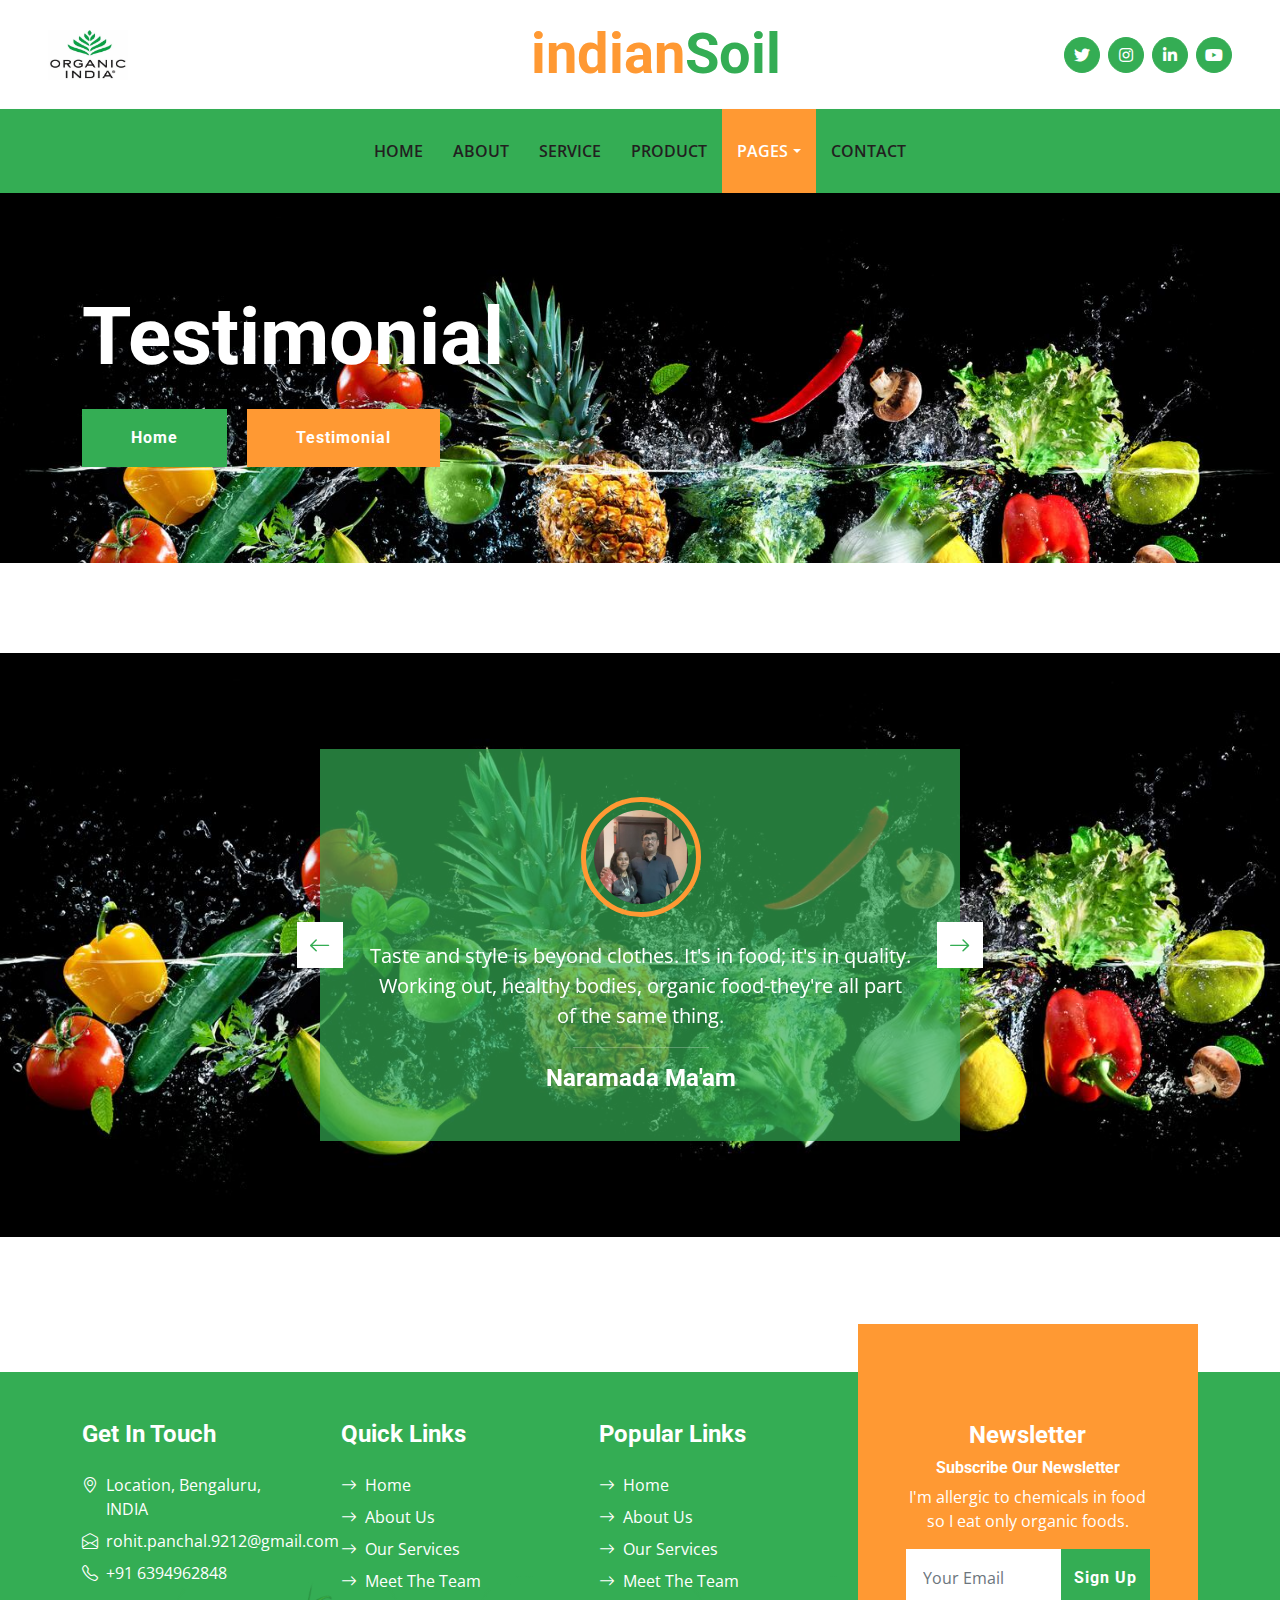
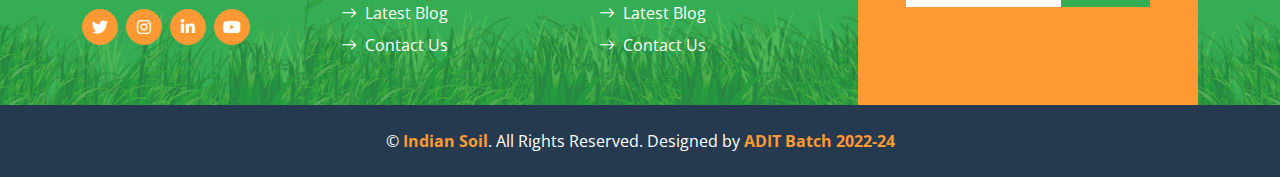
<file: testimonial.html>
<!DOCTYPE html>
<html lang="en">

<head>
    <meta charset="utf-8">
    <title>Agriculture</title>
    <meta content="width=device-width, initial-scale=1.0" name="viewport">
    <meta content="Free HTML Templates" name="keywords">
    <meta content="Free HTML Templates" name="description">

    <!-- Favicon -->
    <link href="img/favicon.ico" rel="icon">

    <!-- Google Web Fonts -->
    <link rel="preconnect" href="https://fonts.gstatic.com">
    <link href="https://fonts.googleapis.com/css2?family=Open+Sans:wght@400;600&family=Roboto:wght@500;700&display=swap" rel="stylesheet">

    <!-- Icon Font Stylesheet -->
    <link href="https://cdnjs.cloudflare.com/ajax/libs/font-awesome/5.15.0/css/all.min.css" rel="stylesheet">
    <link href="https://cdn.jsdelivr.net/npm/bootstrap-icons@1.4.1/font/bootstrap-icons.css" rel="stylesheet">

    <!-- Libraries Stylesheet -->
    <link href="lib/owlcarousel/assets/owl.carousel.min.css" rel="stylesheet">

    <!-- Customized Bootstrap Stylesheet -->
    <link href="css/bootstrap.min.css" rel="stylesheet">

    <!-- Template Stylesheet -->
    <link href="css/style.css" rel="stylesheet">
</head>

<body>
    <!-- Topbar Start -->
    <div class="container-fluid px-5 d-none d-lg-block">
        <div class="row gx-5 py-3 align-items-center">
            <div class="col-lg-3">
                <div class="d-flex align-items-center justify-content-start">
                    <img src="img/logo1.jpg" width="80px" height="50px">
                </div>
            </div>
            <div class="col-lg-6">
                <div class="d-flex align-items-center justify-content-center">
                    <a href="index.html" class="navbar-brand ms-lg-5">
                        <h1 class="m-0 display-4 text-primary"><span class="text-secondary">indian</span>Soil</h1>
                    </a>
                </div>
            </div>
            <div class="col-lg-3">
                <div class="d-flex align-items-center justify-content-end">
                    <a class="btn btn-primary btn-square rounded-circle me-2" href="https://twitter.com/rishabh93593601"><i class="fab fa-twitter"></i></a>
                    <a class="btn btn-primary btn-square rounded-circle me-2" href="https://www.instagram.com/rishabhpanchal.123"><i class="fab fa-instagram"></i></a>
                    <a class="btn btn-primary btn-square rounded-circle me-2" href="https://www.linkedin.com/in/competition-time-7585a7205"><i class="fab fa-linkedin-in"></i></a>
                    <a class="btn btn-primary btn-square rounded-circle" href="https://www.youtube.com/@rishabh9913"><i class="fab fa-youtube"></i></a>
                </div>
            </div>
        </div>
    </div>
    <!-- Topbar End -->


    <!-- Navbar Start -->
    <nav class="navbar navbar-expand-lg bg-primary navbar-dark shadow-sm py-3 py-lg-0 px-3 px-lg-5">
        <a href="index.html" class="navbar-brand d-flex d-lg-none">
            <h1 class="m-0 display-4 text-secondary"><span class="text-white">Indian</span>Soil</h1>
        </a>
        <button class="navbar-toggler" type="button" data-bs-toggle="collapse" data-bs-target="#navbarCollapse">
            <span class="navbar-toggler-icon"></span>
        </button>
        <div class="collapse navbar-collapse" id="navbarCollapse">
            <div class="navbar-nav mx-auto py-0">
                <a href="index.html" class="nav-item nav-link">Home</a>
                <a href="about.html" class="nav-item nav-link">About</a>
                <a href="service.html" class="nav-item nav-link">Service</a>
                <a href="product.html" class="nav-item nav-link">Product</a>
                <div class="nav-item dropdown">
                    <a href="#" class="nav-link dropdown-toggle active" data-bs-toggle="dropdown">Pages</a>
                    <div class="dropdown-menu m-0">
                        <a href="blog.html" class="dropdown-item">Blog Grid</a>
                        <a href="detail.html" class="dropdown-item">Blog Detail</a>
                        <a href="feature.html" class="dropdown-item">Features</a>
                        <a href="team.html" class="dropdown-item">The Team</a>
                        <a href="testimonial.html" class="dropdown-item active">Testimonial</a>
                    </div>
                </div>
                <a href="contact.html" class="nav-item nav-link">Contact</a>
            </div>
        </div>
    </nav>
    <!-- Navbar End -->


    <!-- Hero Start -->
    <div class="container-fluid bg-primary py-5 bg-hero mb-5">
        <div class="container py-5">
            <div class="row justify-content-start">
                <div class="col-lg-8 text-center text-lg-start">
                    <h1 class="display-1 text-white mb-md-4">Testimonial</h1>
                    <a href="index.html" class="btn btn-primary py-md-3 px-md-5 me-3">Home</a>
                    <a href="testimonial.html" class="btn btn-secondary py-md-3 px-md-5">Testimonial</a>
                </div>
            </div>
        </div>
    </div>
    <!-- Hero End -->


    <!-- Testimonial Start -->
    <div class="container-fluid bg-testimonial py-5" style="margin: 90px 0 135px 0;">
        <div class="container py-5">
            <div class="row justify-content-center">
                <div class="col-lg-7">
                    <div class="owl-carousel testimonial-carousel p-5">
                        <div class="testimonial-item text-center text-white">
                            <img class="img-fluid mx-auto p-2 border border-5 border-secondary rounded-circle mb-4" src="img/naramada maam.jfif" alt="">
                            <p class="fs-5">Taste and style is beyond clothes. It's in food; it's in quality.
                                 Working out, healthy bodies, organic food-they're all part of the same thing.</p>
                            <hr class="mx-auto w-25">
                            <h4 class="text-white mb-0">Naramada Ma'am</h4>
                        </div>
                        <div class="testimonial-item text-center text-white">
                            <img class="img-fluid mx-auto p-2 border border-5 border-secondary rounded-circle mb-4" src="img/mahendra.jfif" alt="">
                            <p class="fs-5">Sorry, I don't eat any fast food. I believe in eating healthy organic foods for a better lifestyle.</p>
                            <hr class="mx-auto w-25">
                            <h4 class="text-white mb-0">Mahendra Kumar Bharduwaj</h4>
                        </div>
                    </div>
                </div>
            </div>
        </div>
    </div>
    <!-- Testimonial End -->
    

    <!-- Footer Start -->
    <div class="container-fluid bg-footer bg-primary text-white mt-5">
        <div class="container">
            <div class="row gx-5">
                <div class="col-lg-8 col-md-6">
                    <div class="row gx-5">
                        <div class="col-lg-4 col-md-12 pt-5 mb-5">
                            <h4 class="text-white mb-4">Get In Touch</h4>
                            <div class="d-flex mb-2">
                                <i class="bi bi-geo-alt text-white me-2"></i>
                                <p class="text-white mb-0">Location, Bengaluru, INDIA</p>
                            </div>
                            <div class="d-flex mb-2">
                                <i class="bi bi-envelope-open text-white me-2"></i>
                                <p class="text-white mb-0">rohit.panchal.9212@gmail.com</p>
                            </div>
                            <div class="d-flex mb-2">
                                <i class="bi bi-telephone text-white me-2"></i>
                                <p class="text-white mb-0">+91 6394962848</p>
                            </div>
                            <div class="d-flex mt-4">
                                <a class="btn btn-secondary btn-square rounded-circle me-2" href="https://twitter.com/rishabh93593601"><i class="fab fa-twitter"></i></a>
                                <a class="btn btn-secondary btn-square rounded-circle me-2" href="https://www.instagram.com/rishabhpanchal.123"><i class="fab fa-instagram"></i></a>
                                <a class="btn btn-secondary btn-square rounded-circle me-2" href="https://www.linkedin.com/in/competition-time-7585a7205"><i class="fab fa-linkedin-in"></i></a>
                                <a class="btn btn-secondary btn-square rounded-circle" href="https://www.youtube.com/@rishabh9913"><i class="fab fa-youtube"></i></a>
                            </div>
                        </div>
                        <div class="col-lg-4 col-md-12 pt-0 pt-lg-5 mb-5">
                            <h4 class="text-white mb-4">Quick Links</h4>
                            <div class="d-flex flex-column justify-content-start">
                                <a class="text-white mb-2" href="index.html"><i class="bi bi-arrow-right text-white me-2"></i>Home</a>
                                <a class="text-white mb-2" href="about.html"><i class="bi bi-arrow-right text-white me-2"></i>About Us</a>
                                <a class="text-white mb-2" href="service.html"><i class="bi bi-arrow-right text-white me-2"></i>Our Services</a>
                                <a class="text-white mb-2" href="team.html"><i class="bi bi-arrow-right text-white me-2"></i>Meet The Team</a>
                                <a class="text-white mb-2" href="blog.html"><i class="bi bi-arrow-right text-white me-2"></i>Latest Blog</a>
                                <a class="text-white" href="contact.html"><i class="bi bi-arrow-right text-white me-2"></i>Contact Us</a>
                            </div>
                        </div>
                        <div class="col-lg-4 col-md-12 pt-0 pt-lg-5 mb-5">
                            <h4 class="text-white mb-4">Popular Links</h4>
                            <div class="d-flex flex-column justify-content-start">
                                <a class="text-white mb-2" href="index.html"><i class="bi bi-arrow-right text-white me-2"></i>Home</a>
                                <a class="text-white mb-2" href="about.html"><i class="bi bi-arrow-right text-white me-2"></i>About Us</a>
                                <a class="text-white mb-2" href="service.html"><i class="bi bi-arrow-right text-white me-2"></i>Our Services</a>
                                <a class="text-white mb-2" href="team.html"><i class="bi bi-arrow-right text-white me-2"></i>Meet The Team</a>
                                <a class="text-white mb-2" href="blog.html"><i class="bi bi-arrow-right text-white me-2"></i>Latest Blog</a>
                                <a class="text-white" href="contact.html"><i class="bi bi-arrow-right text-white me-2"></i>Contact Us</a>
                            </div>
                        </div>
                    </div>
                </div>
                <div class="col-lg-4 col-md-6 mt-lg-n5">
                    <div class="d-flex flex-column align-items-center justify-content-center text-center h-100 bg-secondary p-5">
                        <h4 class="text-white">Newsletter</h4>
                        <h6 class="text-white">Subscribe Our Newsletter</h6>
                        <p>I'm allergic to chemicals in food so I eat only organic foods.</p>
                        <form action="">
                            <div class="input-group">
                                <input type="text" class="form-control border-white p-3" placeholder="Your Email">
                                <button class="btn btn-primary">Sign Up</button>
                            </div>
                        </form>
                    </div>
                </div>
            </div>
        </div>
    </div>
    <div class="container-fluid bg-dark text-white py-4">
        <div class="container text-center">
            <p class="mb-0">&copy; <a class="text-secondary fw-bold" href="https://freewebsitecode.com/">Indian Soil</a>. All Rights Reserved. Designed by <a class="text-secondary fw-bold" href="https://freewebsitecode.com">ADIT Batch 2022-24</a></p>
        </div>
    </div>
    <!-- Footer End -->


    <!-- Back to Top -->
    <a href="#" class="btn btn-secondary py-3 fs-4 back-to-top"><i class="bi bi-arrow-up"></i></a>


    <!-- JavaScript Libraries -->
    <script src="https://code.jquery.com/jquery-3.4.1.min.js"></script>
    <script src="https://cdn.jsdelivr.net/npm/bootstrap@5.0.0/dist/js/bootstrap.bundle.min.js"></script>
    <script src="lib/easing/easing.min.js"></script>
    <script src="lib/waypoints/waypoints.min.js"></script>
    <script src="lib/counterup/counterup.min.js"></script>
    <script src="lib/owlcarousel/owl.carousel.min.js"></script>

    <!-- Template Javascript -->
    <script src="js/main.js"></script>
</body>

</html>
</file>
<file: css/style.css>
/********** Template CSS **********/
:root {
    --primary: #34AD54;
    --secondary: #FF9933;
    --light: #F6FFF2;
    --dark: #263A4F;
}

.btn {
    font-family: 'Roboto', sans-serif;
    letter-spacing: 1px;
    font-weight: 700;
    transition: .5s;
}

.btn-primary,
.btn-secondary {
    color: #FFFFFF;
}

.btn-square {
    width: 36px;
    height: 36px;
}

.btn-sm-square {
    width: 28px;
    height: 28px;
}

.btn-lg-square {
    width: 46px;
    height: 46px;
}

.btn-square,
.btn-sm-square,
.btn-lg-square {
    padding-left: 0;
    padding-right: 0;
    text-align: center;
}

.back-to-top {
    position: fixed;
    display: none;
    right: 30px;
    bottom: 0;
    border-radius: 0;
    z-index: 99;
}

.navbar-dark .navbar-nav .nav-link {
    padding: 30px 15px;
    font-size: 16px;
    font-weight: 600;
    color: #221f1f;
    text-transform: uppercase;
    transition: .5s;
}

.sticky-top.navbar-dark .navbar-nav .nav-link {
    padding: 20px 15px;
}

.navbar-dark .navbar-nav .nav-link:hover,
.navbar-dark .navbar-nav .nav-link.active {
    background: var(--secondary);
}

@media (max-width: 991.98px) {
    .navbar-dark .navbar-nav .nav-link  {
        padding: 10px;
    }
}

@media (max-width: 576px) {
    .carousel-caption h4 {
        font-size: 18px;
        font-weight: 500 !important;
    }

    .carousel-caption h1 {
        font-size: 30px;
        font-weight: 600 !important;
    }
}

.carousel-control-prev,
.carousel-control-next {
    width: 10%;
}

.carousel-control-prev-icon,
.carousel-control-next-icon {
    width: 3rem;
    height: 3rem;
}

.bg-hero {
    background: url(../img/bgbg.jpg) top right no-repeat;
    background-size: cover;
}

@media (min-width: 991.98px) {
    .banner {
        position: relative;
        margin-top: -90px;
        z-index: 1;
    }
}

.bg-vegetable {
    background: linear-gradient(rgba(52, 173, 84, .2), rgba(52, 173, 84, .2)), url(../img/vegetable.png) bottom right no-repeat;
    background-size: contain;
}

.bg-fruit {
    background: linear-gradient(rgba(255, 153, 51, .2), rgba(255, 153, 51, .2)), url(../img/fruit.png) bottom right no-repeat;
    background-size: contain;
}

.service-item {
    box-shadow: 0 0 45px #EDEDED;
    transition: .5s;
}

.about i,
.service-item i {
    background-image: linear-gradient(var(--primary), var(--secondary));
    -webkit-background-clip: text;
    -webkit-text-fill-color: transparent;
    transition: .5s;
}

.service-item:hover {
    color: var(--light);
    background: var(--primary) !important;
}

.service-item:hover i {
    background-image: linear-gradient(var(--light), var(--secondary));
}

.service-item:hover h4 {
    transition: .5s;
}

.service-item:hover h4 {
    color: var(--light);
}

.product-item {
    padding: 0 30px 30px 30px;
}

.product-item .btn-action {
    position: absolute;
    width: 100%;
    bottom: -40px;
    left: 0;
    opacity: 0;
    transition: .5s;
}

.product-item:hover .btn-action {
    bottom: 0;
    opacity: 1;
}

.product-item h5 {
    transition: .5s;
}

.product-item:hover h5 {
    opacity: 0;
}

.product-carousel::after {
    position: absolute;
    content: "";
    width: 100%;
    height: 55%;
    bottom: 0;
    left: 0;
    background: url(../img/bg-product-1.png) left bottom no-repeat, url(../img/bg-product-2.png) right bottom no-repeat;
    background-size: contain;
    background-color: var(--primary);
    z-index: -1;
}

.product-carousel .owl-nav {
    width: 100%;
    text-align: center;
    display: flex;
    justify-content: center;
}

.product-carousel .owl-nav .owl-prev,
.product-carousel .owl-nav .owl-next{
    position: relative;
    width: 55px;
    height: 45px;
    display: flex;
    align-items: center;
    justify-content: center;
    color: var(--primary);
    background: #FFFFFF;
    font-size: 22px;
    transition: .5s;
}

.product-carousel .owl-nav .owl-prev:hover,
.product-carousel .owl-nav .owl-next:hover {
    color: var(--secondary);
}

.bg-testimonial {
    background: url(../img/bgbg.jpg) top center no-repeat;
    background-size: cover;
}

.testimonial-carousel {
    background: rgba(52, 173, 84, .7);
}

.testimonial-carousel .owl-nav {
    position: absolute;
    width: calc(100% + 46px);
    height: 46px;
    top: calc(50% - 23px);
    left: -23px;
    display: flex;
    justify-content: space-between;
    z-index: 1;
}

.testimonial-carousel .owl-nav .owl-prev,
.testimonial-carousel .owl-nav .owl-next {
    position: relative;
    width: 46px;
    height: 46px;
    display: flex;
    align-items: center;
    justify-content: center;
    color: var(--primary);
    background: #FFFFFF;
    font-size: 22px;
    transition: .5s;
}

.testimonial-carousel .owl-nav .owl-prev:hover,
.testimonial-carousel .owl-nav .owl-next:hover {
    color: var(--secondary);
}

.testimonial-carousel .owl-item img {
    width: 120px;
    height: 120px;
}

.blog-item img {
    transition: .5s;
}

.blog-item:hover img {
    transform: scale(1.2);
}

.blog-overlay {
    position: absolute;
    padding: 30px;
    width: 100%;
    height: 100%;
    top: 0;
    left: 0;
    display: flex;
    flex-direction: column;
    align-items: flex-start;
    justify-content: flex-end;
    background: linear-gradient(rgba(52, 173, 84, 0), rgba(52, 173, 84, 1));
    z-index: 1;
}

.bg-footer {
    background: linear-gradient(rgba(52, 173, 84, .7), rgba(52, 173, 84, .7)), url(../img/footer.png) center bottom no-repeat;
    background-size: contain;
}

@media (min-width: 991.98px) {
    .bg-footer {
        margin-top: 90px !important;
    }
}
</file>
